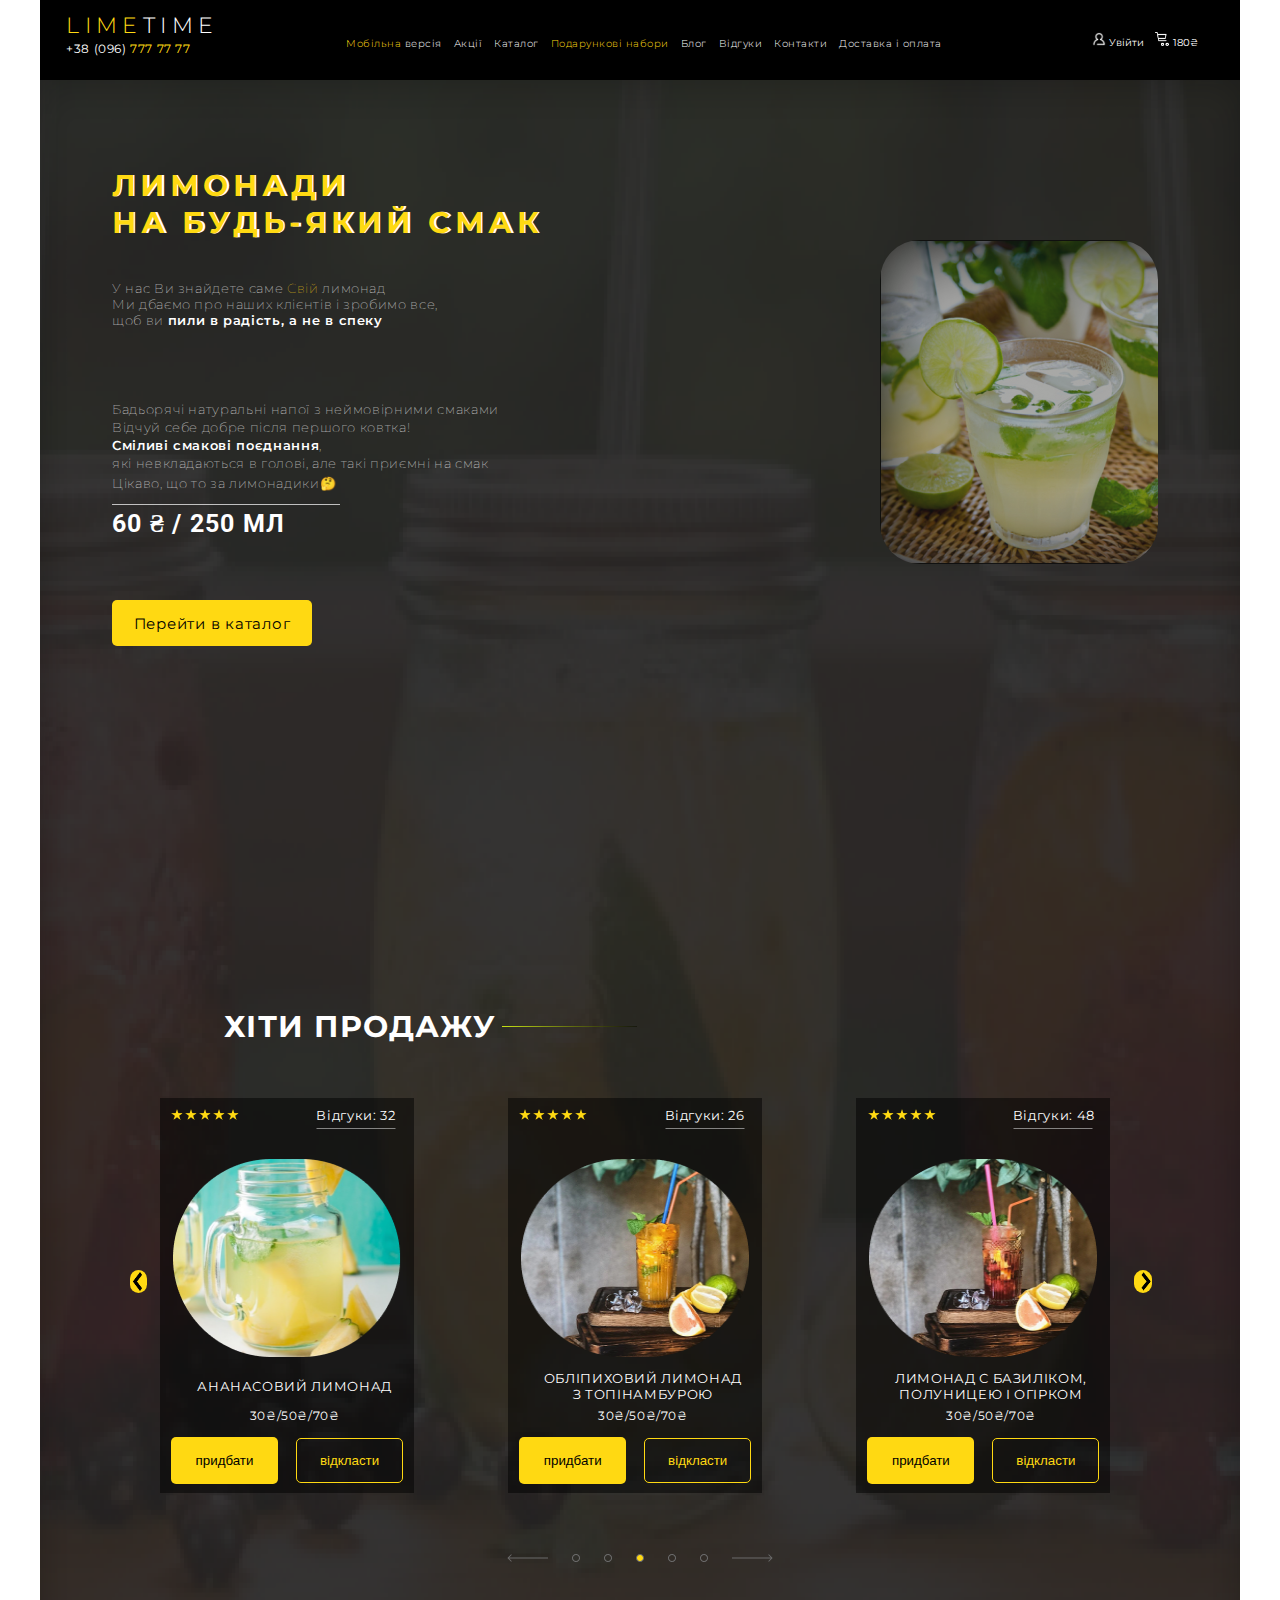
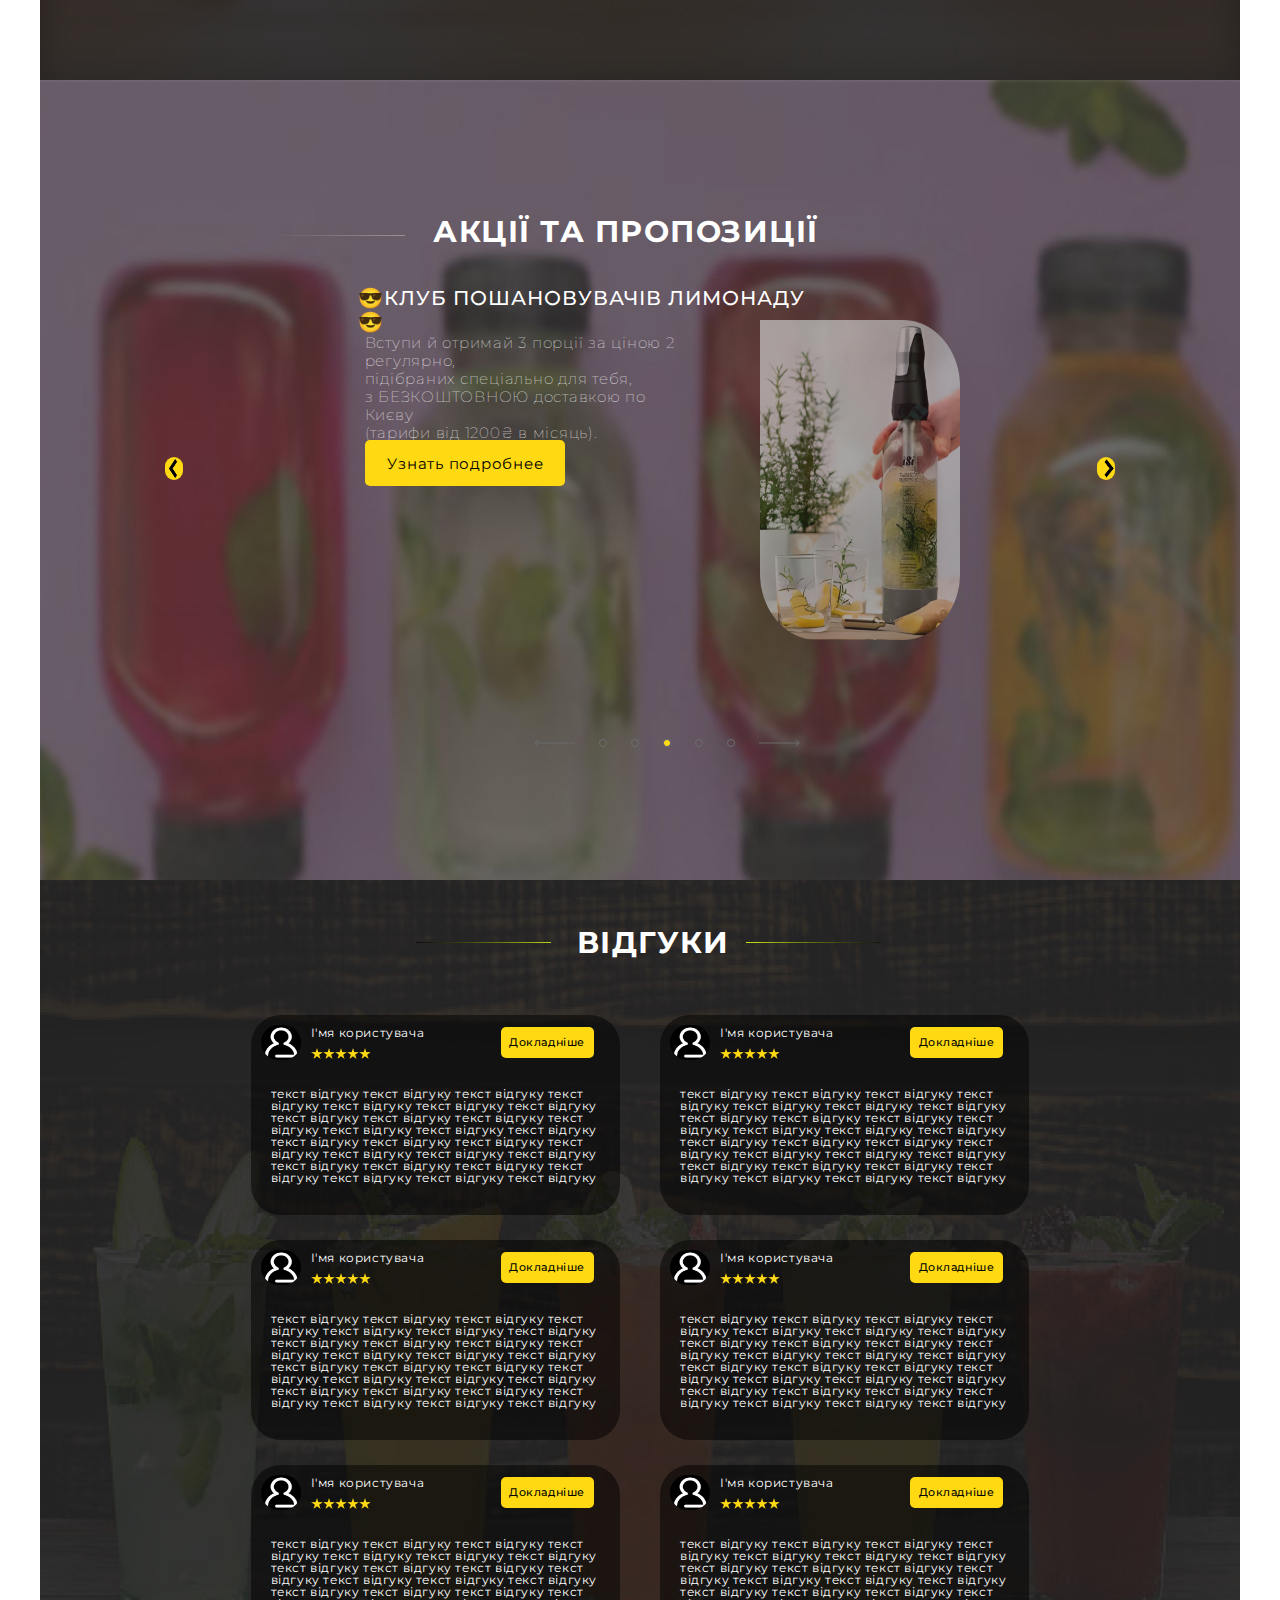
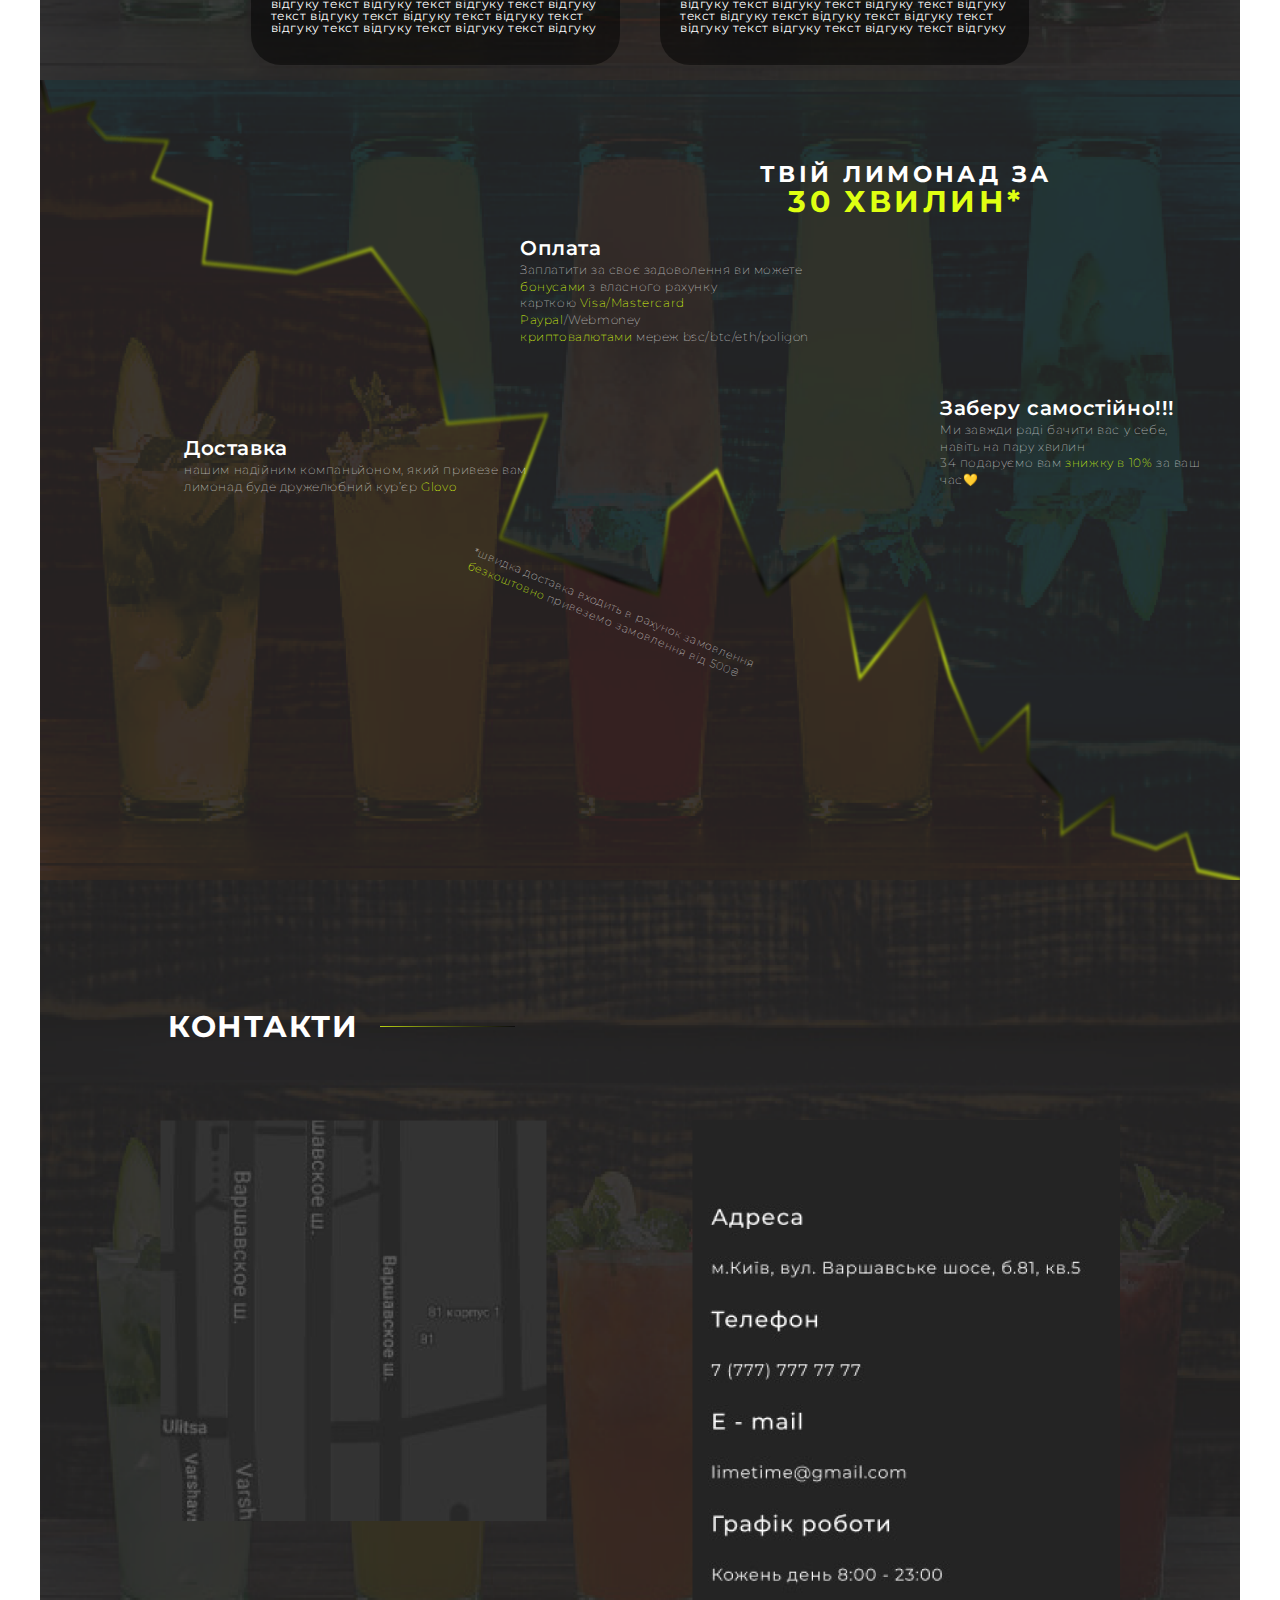
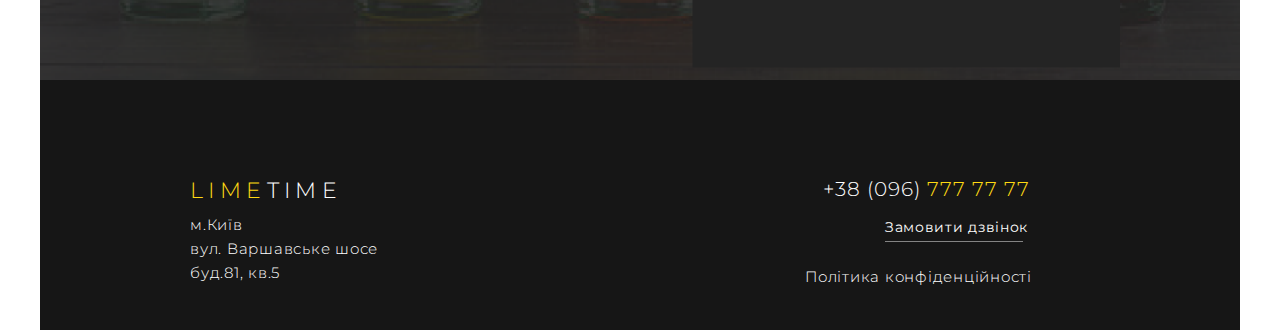
<file: index.html>
<!DOCTYPE html>
<html lang="en">
<head>
	<meta charset="UTF-8">
	<meta name="viewport" content="width=device-width">
	<title>Limetime</title>
	<link rel="preconnect" href="https://fonts.googleapis.com">
	<link rel="preconnect" href="https://fonts.gstatic.com" crossorigin>
	<link href="https://fonts.googleapis.com/css2?family=Montserrat:ital,wght@0,300;0,400;0,500;0,600;0,700;1,600&family=Roboto:wght@700&family=Source+Sans+Pro&display=swap" rel="stylesheet">
	<link rel="stylesheet" href="css/main.css">
	<script>
		function myFunction() {
			let myDiv = document.getElementById('cart');
			myDiv.classList.remove("cart");
			myDiv.classList.add("cart_active");
			// alert("I am an alert box!");
      	}
		// document.getElementById('outside_cart').onclick = function(e) {
		//   if(e.target != document.getElementById('cart')) {
		//       let myDiv = document.getElementById('cart');
		// 	  myDiv.classList.remove("cart_active");
		// 	  myDiv.classList.add("cart");
		//   } else {
		      
		//   }
		// }
	</script>
</head>
<body>
	<div class="outside_cart" id="outside_cart">
		<header id="header" class="header">
			<div class="container">
				<div class="nav">
					<ul class="logo">
						<li>
							<a class="logo_name" href="#page_1">
								<span style="color: #FFD912;">Lime</span>Time
							</a>
						</li>
						<li>
							<a class="logo_phone" href="tel:+380967777777">+38 (096) <span style="color: #FFD912;">777 77 77</span></a>
						</li>
					</ul>
					<ul class="menu">
						<li>
							<a href="mob_main_page.html">
								<span style="color: #FFD912;">Мобільна</span> версія
							</a>
						</li>
						<li>
							<a class="menu_discounts" href="#page3">
								Акції
							</a>
						</li>
						<li>
							<a class="menu_catalog" href="#page_2">
								Каталог
							</a>
						</li>
						<li>
							<a class="menu_giftcards" href="#page3">
								<span style="color: #FFD912;">Подарункові набори</span>
							</a>
						</li>
						<li>
							<a class="menu_blog" href="#">
								Блог
							</a>
						</li>
						<li>
							<a class="menu_reviews" href="#page4">
								Відгуки
							</a>
						</li>
						<li>
							<a class="menu_contacts" href="#page6">
								Контакти
							</a>
						</li>
						<li>
							<a class="menu_delivery" href="#page5">
								Доставка і оплата
							</a>
						</li>
					</ul>
					<ul class="log_cart">
						<li>
							<a href="log_in_pc_page.html">
								<img src="img/login_icon.png" alt="">Увійти
							</a>
						</li>
						<li><button onclick="myFunction()" class="cart_btn">
							<a href="#">
								<img src="img/2.png" alt="">180₴
							</a>
						</button></li>
					</ul>
				</div>
			</div>
		</header>
		<main_section id="main_section" class="main_section">
			<div class="container_page_1_2">
				<div class="page_1" id="page_1">
					<div class="limonade_text">
						<ul>
							<li>
								<h2 style="color: white; margin-left: 1.5px;">Лимонади<br />на будь-який смак</h2>
							</li>
							<li style="color: #FFD912;">
								<h2>Лимонади<br />на будь-який смак</h2>
							</li>
						</ul>
					</div>
					<div class="text2_page1">
						<h5>
							У нас Ви знайдете саме <span style="color: #FFD912;">Свій</span> лимонад<br />
							Ми дбаємо про наших клієнтів і зробимо все,<br />
							щоб ви <span style="font-weight: 600;">пили в радість, а не в спеку</span>
						</h5>
					</div>
					<button class="btn_page1">
						<a href="#">
							Перейти в каталог
						</a>
					</button>
					<div class="img_page1"></div>
					<div class="text3_page1">
						<h5>
							Бадьорячі натуральні напої з неймовірними смаками<br />
							Відчуй себе добре після першого ковтка!<br />
							<span style="font-weight: 600;">Сміливі смакові поєднання</span>,<br />
							які невкладаються в голові, але такі приємні на смак
						</h5>
						<h5 class="more_info_page1_url">
							<a href="#">Цікаво, що то за лимонадики🤔</a>
						</h5>
						<img src="img/line2_page1.png" alt="line for url more info about lemonade">
						<h2>
							60 ₴ / 250 мл
						</h2>
					</div>
				</div>
				<div class="page_2" id="page_2">
					<div class="hits_logo">
						<h2>
							Хіти продажу
						</h2>
						<img src="img/line_logo_page2.png" alt="line for hits logo">
					</div>
					<a href="#" class="left_btn_page2">
						<img src="img/btn_icon_page2.png" alt="btn icon">
					</a>
					<div class="positions_container">
						<ul class="positions">
							<li>
								<div class="pos_1">
									<ul class="stars_row">
										<li><img src="img/star_icon.png" alt=""></li>
										<li><img src="img/star_icon.png" alt=""></li>
										<li><img src="img/star_icon.png" alt=""></li>
										<li><img src="img/star_icon.png" alt=""></li>
										<li><img src="img/star_icon.png" alt=""></li>
										<ul class="pos_reviews">
											<h5>
												Відгуки: 32
											</h5>
											<img src="img/line_reviews_pos.png" alt="">
										</ul>
									</ul>
									<img class="img_for_pos" src="img/lim1_img.png" alt="limonade 1">
									<ul class="name_price_pos">
										<li>
											<h3>
												Ананасовий лимонад
											</h3>
										</li>
										<li>
											<h4>
												 <br>
												30₴/50₴/70₴
												 <br>
											</h4>
										</li>
									</ul>
									<ul class="btn_box">
										<li>
											<button class="buy_btn_pos_page2">придбати</button>
										</li>
										<li>
											<button class="reserv_btn_pos_page2">відкласти</button>
										</li>
									</ul>
								</div>
							</li>
							<li>
								<div class="pos_2">
									<ul class="stars_row">
										<li><img src="img/star_icon.png" alt=""></li>
										<li><img src="img/star_icon.png" alt=""></li>
										<li><img src="img/star_icon.png" alt=""></li>
										<li><img src="img/star_icon.png" alt=""></li>
										<li><img src="img/star_icon.png" alt=""></li>
										<ul class="pos_reviews">
											<h5>
												Відгуки: 26
											</h5>
											<img src="img/line_reviews_pos.png" alt="">
										</ul>
									</ul>
									<img class="img_for_pos" src="img/lim2_img.png" alt="limonade 1">
									<ul class="name_price_pos">
										<li>
											<h3>
												Обліпиховий лимонад<br>з топінамбурою
											</h3>
										</li>
										<li>
											<h4>
												 <br>
												30₴/50₴/70₴
												 <br>
											</h4>
										</li>
									</ul>
									<ul class="btn_box">
										<li>
											<button class="buy_btn_pos_page2">придбати</button>
										</li>
										<li>
											<button class="reserv_btn_pos_page2">відкласти</button>
										</li>
									</ul>
								</div>
							</li>
							<li>
								<div class="pos_3">
									<ul class="stars_row">
										<li><img src="img/star_icon.png" alt=""></li>
										<li><img src="img/star_icon.png" alt=""></li>
										<li><img src="img/star_icon.png" alt=""></li>
										<li><img src="img/star_icon.png" alt=""></li>
										<li><img src="img/star_icon.png" alt=""></li>
										<ul class="pos_reviews">
											<h5>
												Відгуки: 48
											</h5>
											<img src="img/line_reviews_pos.png" alt="">
										</ul>
									</ul>
									<img class="img_for_pos" src="img/lim3_img.png" alt="limonade 1">
									<ul class="name_price_pos">
										<li>
											<h3>
												Лимонад с базиліком,<br>полуницею і огірком
											</h3>
										</li>
										<li>
											<h4>
												 <br>
												30₴/50₴/70₴
												 <br>
											</h4>
										</li>
									</ul>
									<ul class="btn_box">
										<li>
											<button class="buy_btn_pos_page2">придбати</button>
										</li>
										<li>
											<button class="reserv_btn_pos_page2">відкласти</button>
										</li>
									</ul>
								</div>
							</li>
							<li>
								<div class="pos_4">
									<ul class="stars_row">
										<li><img src="img/star_icon.png" alt=""></li>
										<li><img src="img/star_icon.png" alt=""></li>
										<li><img src="img/star_icon.png" alt=""></li>
										<li><img src="img/star_icon.png" alt=""></li>
										<li><img src="img/star_icon.png" alt=""></li>
										<ul class="pos_reviews">
											<h5>
												Відгуки: 19
											</h5>
											<img src="img/line_reviews_pos.png" alt="">
										</ul>
									</ul>
									<img class="img_for_pos" src="img/lim4_img.png" alt="limonade 1">
									<ul class="name_price_pos">
										<li>
											<h3>
												Апельсиново-<br>персиковий лимонад
											</h3>
										</li>
										<li>
											<h4>
												 <br>
												30₴/50₴/70₴
												 <br>
											</h4>
										</li>
									</ul>
									<ul class="btn_box">
										<li>
											<button class="buy_btn_pos_page2">придбати</button>
										</li>
										<li>
											<button class="reserv_btn_pos_page2">відкласти</button>
										</li>
									</ul>
								</div>
							</li>
						</ul>
					</div>
					<ul class="organizer">
						<li class="arrow_pos"><img src="img/arrow_icon_pos_left.png" alt=""></li>
						<li><img src="img/ellipse_empty_icon.png" alt="elips"></li>
						<li><img src="img/ellipse_empty_icon.png" alt="elips"></li>
						<li><img src="img/ellipse_painted_icon.png" alt="elips"></li>
						<li><img src="img/ellipse_empty_icon.png" alt="elips"></li>
						<li><img src="img/ellipse_empty_icon.png" alt="elips"></li>
						<li class="arrow_pos"><img src="img/arrow_icon_pos_right.png" alt=""></li>
					</ul>
					<a href="#" class="right_btn_page2">
						<img src="img/btn_icon_page2.png" alt="btn icon" style="left: 8px;">
					</a>
				</div>
			</div>
			<page_3_bg>
				<div class="page3" id="page3">
					<a href="#" class="left_btn_page2" style="left: 10.44%; right: 88.12%; top: 47.12%;">
						<img src="img/btn_icon_page2.png" alt="btn icon">
					</a>
					<ul class="logo_page_3">
						<ul>
							<li><img src="img/line_sale.png" alt="line for sale`s logo"></li>
							<li><h3>Акції та пропозиції</h3></li>
						</ul>
						<h4>😎Клуб пошановувачів лимонаду😎</h4>
					</ul>
					<h5>
						Вступи й отримай 3  порції за ціною 2 регулярно,<br>
						підібраних спеціально для тебя,<br>
						з БЕЗКОШТОВНОЮ доставкою по Києву<br>
						(тарифи від 1200₴ в місяць).
					</h5>
					<button class="btn_page1"><a href="#" style="font-weight: 400;">Узнать подробнее</a></button>
					<img src="img/bottle_page3.png" class="img_page_3" alt="">
					<ul class="organizer" style="left: 42.75%; right: 43%; top: 82.25%; bottom: 16.75%;">
						<li class="arrow_pos"><img src="img/arrow_icon_pos_left.png" alt=""></li>
						<li><img src="img/ellipse_empty_icon.png" alt="elips"></li>
						<li><img src="img/ellipse_empty_icon.png" alt="elips"></li>
						<li><img src="img/ellipse_painted_icon.png" alt="elips"></li>
						<li><img src="img/ellipse_empty_icon.png" alt="elips"></li>
						<li><img src="img/ellipse_empty_icon.png" alt="elips"></li>
						<li class="arrow_pos"><img src="img/arrow_icon_pos_right.png" alt=""></li>
					</ul>
					<a href="#" class="right_btn_page2" style="left: 88.12%; right: 10.44%; top: 47.12%;">
						<img src="img/btn_icon_page2.png" alt="btn icon" style="left: 8px;">
					</a>
				</div>
			</page_3_bg>
			<page_4_bg>
				<div class="page4" id="page4">
					<ul class="page_logo">
						<li style="position: relative; left: -8.5px;"><img src="img/l_line_page4.png" alt="left line for page logo"></li>
						<li>
							<h3>Відгуки</h3>
						</li>
						<li><img src="img/r_line_page4.png" alt="right line for page logo"></li>
					</ul>
					<ul class="page4_pos_4">
						<li>
							<ul class="review_infobox">
								<img class="user_icon" src="img/login_icon.png" alt="customer`s icon pic">
								<h5>І'мя користувача</h5>
								<ul class="stars_row">
									<img src="img/star_icon.png" alt="">
									<img src="img/star_icon.png" alt="">
									<img src="img/star_icon.png" alt="">
									<img src="img/star_icon.png" alt="">
									<img src="img/star_icon.png" alt="">
								</ul>
								<button>Докладніше</button>
							</ul>
							<h5 class="review_text">
								текст відгуку текст відгуку текст відгуку текст відгуку текст відгуку текст відгуку текст відгуку текст відгуку текст відгуку текст відгуку текст відгуку текст відгуку текст відгуку текст відгуку текст відгуку текст відгуку текст відгуку текст відгуку текст відгуку текст відгуку текст відгуку текст відгуку текст відгуку текст відгуку текст відгуку текст відгуку текст відгуку текст відгуку 
							</h5>
						</li>
					    <li>
							<ul class="review_infobox">
								<img class="user_icon" src="img/login_icon.png" alt="customer`s icon pic">
								<h5>І'мя користувача</h5>
								<ul class="stars_row">
									<img src="img/star_icon.png" alt="">
									<img src="img/star_icon.png" alt="">
									<img src="img/star_icon.png" alt="">
									<img src="img/star_icon.png" alt="">
									<img src="img/star_icon.png" alt="">
								</ul>
								<button>Докладніше</button>
							</ul>
							<h5 class="review_text">
								текст відгуку текст відгуку текст відгуку текст відгуку текст відгуку текст відгуку текст відгуку текст відгуку текст відгуку текст відгуку текст відгуку текст відгуку текст відгуку текст відгуку текст відгуку текст відгуку текст відгуку текст відгуку текст відгуку текст відгуку текст відгуку текст відгуку текст відгуку текст відгуку текст відгуку текст відгуку текст відгуку текст відгуку 
							</h5>
						</li>
					    <li>
							<ul class="review_infobox">
								<img class="user_icon" src="img/login_icon.png" alt="customer`s icon pic">
								<h5>І'мя користувача</h5>
								<ul class="stars_row">
									<img src="img/star_icon.png" alt="">
									<img src="img/star_icon.png" alt="">
									<img src="img/star_icon.png" alt="">
									<img src="img/star_icon.png" alt="">
									<img src="img/star_icon.png" alt="">
								</ul>
								<button>Докладніше</button>
							</ul>
							<h5 class="review_text">
								текст відгуку текст відгуку текст відгуку текст відгуку текст відгуку текст відгуку текст відгуку текст відгуку текст відгуку текст відгуку текст відгуку текст відгуку текст відгуку текст відгуку текст відгуку текст відгуку текст відгуку текст відгуку текст відгуку текст відгуку текст відгуку текст відгуку текст відгуку текст відгуку текст відгуку текст відгуку текст відгуку текст відгуку 
							</h5>
						</li>
					    <li>
							<ul class="review_infobox">
								<img class="user_icon" src="img/login_icon.png" alt="customer`s icon pic">
								<h5>І'мя користувача</h5>
								<ul class="stars_row">
									<img src="img/star_icon.png" alt="">
									<img src="img/star_icon.png" alt="">
									<img src="img/star_icon.png" alt="">
									<img src="img/star_icon.png" alt="">
									<img src="img/star_icon.png" alt="">
								</ul>
								<button>Докладніше</button>
							</ul>
							<h5 class="review_text">
								текст відгуку текст відгуку текст відгуку текст відгуку текст відгуку текст відгуку текст відгуку текст відгуку текст відгуку текст відгуку текст відгуку текст відгуку текст відгуку текст відгуку текст відгуку текст відгуку текст відгуку текст відгуку текст відгуку текст відгуку текст відгуку текст відгуку текст відгуку текст відгуку текст відгуку текст відгуку текст відгуку текст відгуку 
							</h5>
						</li>
				   </ul>
					<ul class="page4_pos_4">
						<li>
							<ul class="review_infobox">
								<img class="user_icon" src="img/login_icon.png" alt="customer`s icon pic">
								<h5>І'мя користувача</h5>
								<ul class="stars_row">
									<img src="img/star_icon.png" alt="">
									<img src="img/star_icon.png" alt="">
									<img src="img/star_icon.png" alt="">
									<img src="img/star_icon.png" alt="">
									<img src="img/star_icon.png" alt="">
								</ul>
								<button>Докладніше</button>
							</ul>
							<h5 class="review_text">
								текст відгуку текст відгуку текст відгуку текст відгуку текст відгуку текст відгуку текст відгуку текст відгуку текст відгуку текст відгуку текст відгуку текст відгуку текст відгуку текст відгуку текст відгуку текст відгуку текст відгуку текст відгуку текст відгуку текст відгуку текст відгуку текст відгуку текст відгуку текст відгуку текст відгуку текст відгуку текст відгуку текст відгуку 
							</h5>
						</li>
						<li>
							<ul class="review_infobox">
								<img class="user_icon" src="img/login_icon.png" alt="customer`s icon pic">
								<h5>І'мя користувача</h5>
								<ul class="stars_row">
									<img src="img/star_icon.png" alt="">
									<img src="img/star_icon.png" alt="">
									<img src="img/star_icon.png" alt="">
									<img src="img/star_icon.png" alt="">
									<img src="img/star_icon.png" alt="">
								</ul>
								<button>Докладніше</button>
							</ul>
							<h5 class="review_text">
								текст відгуку текст відгуку текст відгуку текст відгуку текст відгуку текст відгуку текст відгуку текст відгуку текст відгуку текст відгуку текст відгуку текст відгуку текст відгуку текст відгуку текст відгуку текст відгуку текст відгуку текст відгуку текст відгуку текст відгуку текст відгуку текст відгуку текст відгуку текст відгуку текст відгуку текст відгуку текст відгуку текст відгуку 
							</h5>
						</li>
						<li>
							<ul class="review_infobox">
								<img class="user_icon" src="img/login_icon.png" alt="customer`s icon pic">
								<h5>І'мя користувача</h5>
								<ul class="stars_row">
									<img src="img/star_icon.png" alt="">
									<img src="img/star_icon.png" alt="">
									<img src="img/star_icon.png" alt="">
									<img src="img/star_icon.png" alt="">
									<img src="img/star_icon.png" alt="">
								</ul>
								<button>Докладніше</button>
							</ul>
							<h5 class="review_text">
								текст відгуку текст відгуку текст відгуку текст відгуку текст відгуку текст відгуку текст відгуку текст відгуку текст відгуку текст відгуку текст відгуку текст відгуку текст відгуку текст відгуку текст відгуку текст відгуку текст відгуку текст відгуку текст відгуку текст відгуку текст відгуку текст відгуку текст відгуку текст відгуку текст відгуку текст відгуку текст відгуку текст відгуку 
							</h5>
						</li>
						<li>
							<ul class="review_infobox">
								<img class="user_icon" src="img/login_icon.png" alt="customer`s icon pic">
								<h5>І'мя користувача</h5>
								<ul class="stars_row">
									<img src="img/star_icon.png" alt="">
									<img src="img/star_icon.png" alt="">
									<img src="img/star_icon.png" alt="">
									<img src="img/star_icon.png" alt="">
									<img src="img/star_icon.png" alt="">
								</ul>
								<button>Докладніше</button>
							</ul>
							<h5 class="review_text">
								текст відгуку текст відгуку текст відгуку текст відгуку текст відгуку текст відгуку текст відгуку текст відгуку текст відгуку текст відгуку текст відгуку текст відгуку текст відгуку текст відгуку текст відгуку текст відгуку текст відгуку текст відгуку текст відгуку текст відгуку текст відгуку текст відгуку текст відгуку текст відгуку текст відгуку текст відгуку текст відгуку текст відгуку 
							</h5>
						</li>
					</ul>
					<ul class="page4_pos_4">
						<li>
							<ul class="review_infobox">
								<img class="user_icon" src="img/login_icon.png" alt="customer`s icon pic">
								<h5>І'мя користувача</h5>
								<ul class="stars_row">
									<img src="img/star_icon.png" alt="">
									<img src="img/star_icon.png" alt="">
									<img src="img/star_icon.png" alt="">
									<img src="img/star_icon.png" alt="">
									<img src="img/star_icon.png" alt="">
								</ul>
								<button>Докладніше</button>
							</ul>
							<h5 class="review_text">
								текст відгуку текст відгуку текст відгуку текст відгуку текст відгуку текст відгуку текст відгуку текст відгуку текст відгуку текст відгуку текст відгуку текст відгуку текст відгуку текст відгуку текст відгуку текст відгуку текст відгуку текст відгуку текст відгуку текст відгуку текст відгуку текст відгуку текст відгуку текст відгуку текст відгуку текст відгуку текст відгуку текст відгуку 
							</h5>
						</li>
						<li>
							<ul class="review_infobox">
								<img class="user_icon" src="img/login_icon.png" alt="customer`s icon pic">
								<h5>І'мя користувача</h5>
								<ul class="stars_row">
									<img src="img/star_icon.png" alt="">
									<img src="img/star_icon.png" alt="">
									<img src="img/star_icon.png" alt="">
									<img src="img/star_icon.png" alt="">
									<img src="img/star_icon.png" alt="">
								</ul>
								<button>Докладніше</button>
							</ul>
							<h5 class="review_text">
								текст відгуку текст відгуку текст відгуку текст відгуку текст відгуку текст відгуку текст відгуку текст відгуку текст відгуку текст відгуку текст відгуку текст відгуку текст відгуку текст відгуку текст відгуку текст відгуку текст відгуку текст відгуку текст відгуку текст відгуку текст відгуку текст відгуку текст відгуку текст відгуку текст відгуку текст відгуку текст відгуку текст відгуку 
							</h5>
						</li>
						<li>
							<ul class="review_infobox">
								<img class="user_icon" src="img/login_icon.png" alt="customer`s icon pic">
								<h5>І'мя користувача</h5>
								<ul class="stars_row">
									<img src="img/star_icon.png" alt="">
									<img src="img/star_icon.png" alt="">
									<img src="img/star_icon.png" alt="">
									<img src="img/star_icon.png" alt="">
									<img src="img/star_icon.png" alt="">
								</ul>
								<button>Докладніше</button>
							</ul>
							<h5 class="review_text">
								текст відгуку текст відгуку текст відгуку текст відгуку текст відгуку текст відгуку текст відгуку текст відгуку текст відгуку текст відгуку текст відгуку текст відгуку текст відгуку текст відгуку текст відгуку текст відгуку текст відгуку текст відгуку текст відгуку текст відгуку текст відгуку текст відгуку текст відгуку текст відгуку текст відгуку текст відгуку текст відгуку текст відгуку 
							</h5>
						</li>
						<li>
							<ul class="review_infobox">
								<img class="user_icon" src="img/login_icon.png" alt="customer`s icon pic">
								<h5>І'мя користувача</h5>
								<ul class="stars_row">
									<img src="img/star_icon.png" alt="">
									<img src="img/star_icon.png" alt="">
									<img src="img/star_icon.png" alt="">
									<img src="img/star_icon.png" alt="">
									<img src="img/star_icon.png" alt="">
								</ul>
								<button>Докладніше</button>
							</ul>
							<h5 class="review_text">
								текст відгуку текст відгуку текст відгуку текст відгуку текст відгуку текст відгуку текст відгуку текст відгуку текст відгуку текст відгуку текст відгуку текст відгуку текст відгуку текст відгуку текст відгуку текст відгуку текст відгуку текст відгуку текст відгуку текст відгуку текст відгуку текст відгуку текст відгуку текст відгуку текст відгуку текст відгуку текст відгуку текст відгуку 
							</h5>
						</li>
					</ul>
				</div>
			</page_4_bg>
			<page_5_bg>
				<div class="page5" id="page5">
					<ul class="logo">
						<h3>Доставка і оплата</h3>
						<img src="img/delivery_line.png" alt="fade line">
					</ul>
					<ul class="logo_text">
						<h3>твій лимонад за<br><span style="font-size: 30px; color: #DFFF12;">30 хвилин*</span></h3>
					</ul>
					<ul class="text_list">
						<ul class="t_1">
							<h4>
								<span style="font-weight: 600; font-size: 20px;">Оплата</span>
	 							<span style="font-size: 5px;"><br></span>
								Заплатити за своє задоволення ви можете
								<span style="color: #DFFF12; font-weight: 200;">бонусами</span> з власного рахунку 
								<br>карткою <span style="color: #DFFF12; font-weight: 200;">Visa/Mastercard
								<br>Paypal</span>/Webmoney<br>
								<span style="color: #DFFF12; font-weight: 200;">криптовалютами</span> мереж bsc/btc/eth/poligon
							</h4>
						</ul>
						<ul class="t_2">
							<h4>
								<span style="font-weight: 600; font-size: 20px;">Доставка</span>
	 							<span style="font-size: 5px;"><br></span>
								нашим надійним компаньйоном, який привезе
								вам лимонад буде дружелюбний кур’єр <span style="color: #DFFF12; font-weight: 200";>Glovo</span>
							</h4>
						</ul>
						<ul class="t_3">
							<h4>
								<span style="font-weight: 600; font-size: 20px;">Заберу самостійно!!!</span>
	  							<span style="font-size: 5px;"><br></span>
								Ми завжди раді бачити вас у себе,<br>
								навіть на пару хвилин<br>34
								подаруємо вам <span style="color: #DFFF12; font-weight: 200;">знижку в 10%</span> за ваш час💛
							</h4>
						</ul>
						<ul class="t_4">
							<h4>
								*швидка доставка входить в рахунок замовлення<br><span style="color: #DFFF12; font-weight: 200;">безкоштовно</span> привеземо замовлення від 500₴
							</h4>		
						</ul>
					</ul>
				</div>
			</page_5_bg>
			<page_6_bg>
				<div class="page6" id="page6">
					<ul class="contacts_img_list">
						<img src="img/contact_img.png" class="img1" alt="contacts 1st img">
						<img src="img/map_img.png" class="img2" alt="contacts 2nd img">
					</ul>
					<ul class="logo_contact">
						<h3>Контакти</h3>
						<img src="img/l_line_page4.png" alt="left line for 2nd page logo" style="transform: rotate(180deg);">
					</ul>
				</div>
			</page_6_bg>
		</main_section>
		<footer id="footer" class="footer">
			<div class="footer_container">
				<ul>
					<li>
						<p class="logo_name_footer" style="font-family: 'Montserrat';"><span style="color: #FFD912;">Lime</span>Time</p>
						<ul class="adress">
							<li><h5>м.Київ</h5></li>
							<li><h5>вул. Варшавське шосе</h5></li>
							<li><h5>буд.81, кв.5</h5></li>
						</ul>
					</li>
				</ul>
				<ul class="polit_conf">
					<h5 style="font-weight: 300; letter-spacing: 0.05em; font-size: 15px;">Політика конфіденційності</h5>
				</ul>
				<ul>
					<h3><a class="phone_footer" href="tel:+380967777777">+38 (096) <span style="color: #FFD912;">777 77 77</span></a></h3>
					<div class="phone_call">
						<h5>Замовити дзвінок</h5>
						<img src="img/footer_line.png" alt="line for div">
					</div>
				</ul>
			</div>
		</footer>
	</div>
	<div class="cart" id="cart">
		<h3>
			Корзина
		</h3>
		<img src="img/r_line_page4.png" alt="cart line img">
		<ul>
			<li>
				<img src="img/lim1_img.png" alt="item icon">
				<h4>Ананасовий лимонад</h4>
				<h5>2 по 200 мл<br><br>60₴</h5>
				<button class="change_btn">змінити</button>
				<button class="del_btn">видалити</button>
			</li>
			<li>
				<img src="img/lim1_img.png" alt="item icon">
				<h4>Ананасовий лимонад</h4>
				<h5>2 по 200 мл<br><br>60₴</h5>
				<button class="change_btn">змінити</button>
				<button class="del_btn">видалити</button>
			</li>
			<li>
				<img src="img/lim1_img.png" alt="item icon">
				<h4>Ананасовий лимонад</h4>
				<h5>2 по 200 мл<br><br>60₴</h5>
				<button class="change_btn">змінити</button>
				<button class="del_btn">видалити</button>
			</li>
			<li>
				<img src="img/lim1_img.png" alt="item icon">
				<h4>Ананасовий лимонад</h4>
				<h5>2 по 200 мл<br><br>60₴</h5>
				<button class="change_btn">змінити</button>
				<button class="del_btn">видалити</button>
			</li>
			<li>
				<img src="img/lim1_img.png" alt="item icon">
				<h4>Ананасовий лимонад</h4>
				<h5>2 по 200 мл<br><br>60₴</h5>
				<button class="change_btn">змінити</button>
				<button class="del_btn">видалити</button>
			</li>
		</ul>
		<ul class="total_price_cart">
			<h4>Сплатити</h4>
			<h5>300₴</h5>
		</ul>
	</div>
	<div class="teleport">
		<a href="mob_main_page.html">Використайте мобільну версію, будь ласка, вам буде зручніше</a>
	</div>
</body>
</html>
</file>
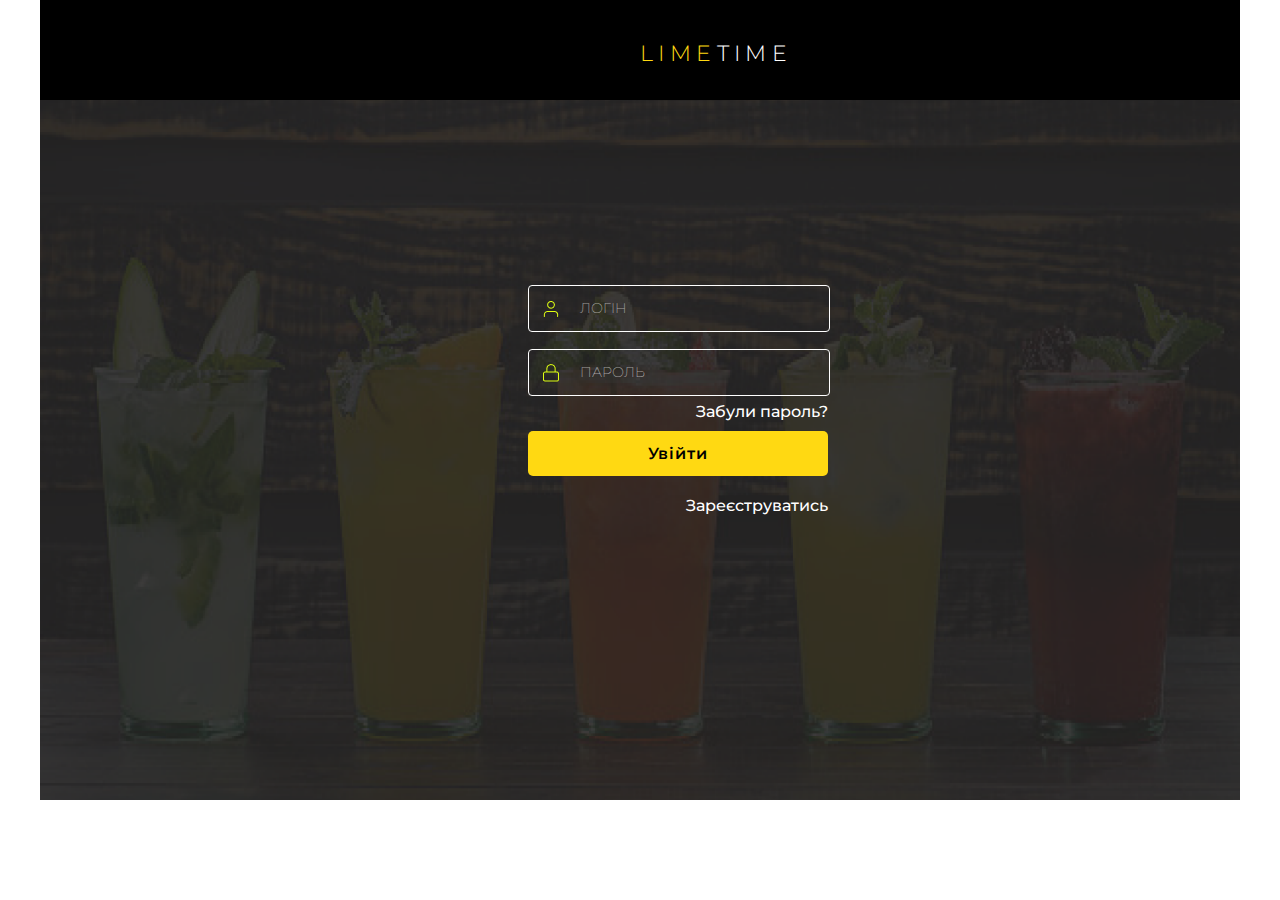
<file: log_in_pc_page.html>
<!DOCTYPE html>
<html lang="en">
<head>
	<meta charset="UTF-8">
	<meta name="viewport" content="width=device-width">
	<title>Limetime</title>
	<link rel="preconnect" href="https://fonts.googleapis.com">
	<link rel="preconnect" href="https://fonts.gstatic.com" crossorigin>
	<link href="https://fonts.googleapis.com/css2?family=Montserrat:ital,wght@0,300;0,400;0,500;0,600;0,700;1,600&family=Roboto:wght@700&family=Source+Sans+Pro&display=swap" rel="stylesheet">
	<link rel="stylesheet" href="css/main.css">
</head>
<body>
	<main_section id="main_section" class="main_section">
		<page_4_bg>
			<div class="log_in_page">
				<div class="header_log">
					<a href="index.html">
						<span style="color: #FFD912;">Lime</span>Time
					</a>
				</div>
				<ul class="log_in_box">
					<li>
						<img src="img/user_icon.png" alt="user name icon">
						<h4>логін</h4>
					</li>
					<li style=" top: 17px;">
						<img src="img/password_icon.png" alt="password icon">
						<h4>пароль</h4>
					</li>
					<a href="#"><h5>Забули пароль?</h5></a>
					<button><a href="index.html">Увійти</a></button>
					<a href="#"><h5 style="top: 48px;">Зареєструватись</h5></a>
				</ul>
			</div>
		</page_4_bg>
	</main_section>
</body>
</html>
</file>
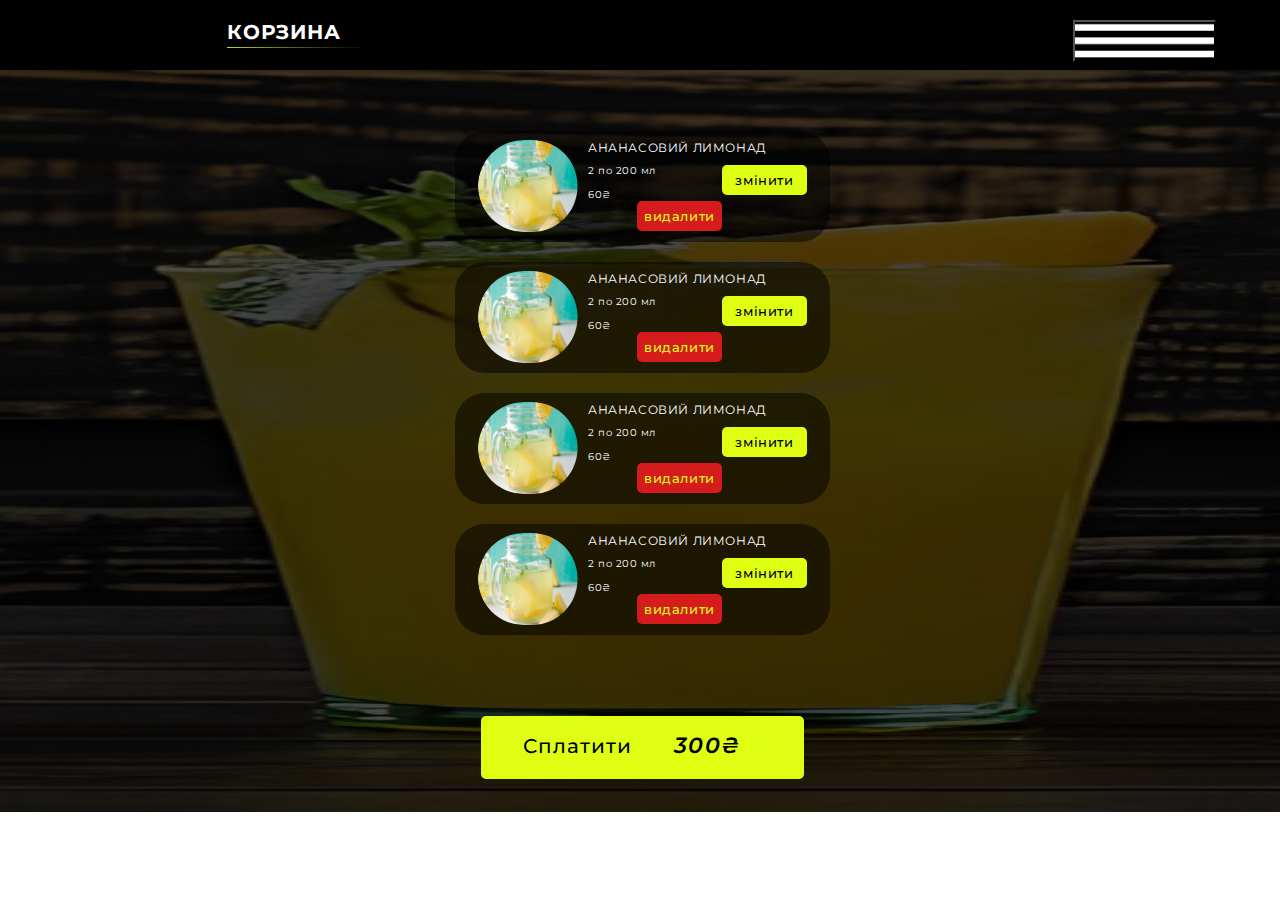
<file: mob_cart.html>
<!DOCTYPE html>
<html lang="en">
<head>
	<meta charset="UTF-8">
	<meta name="viewport" content="width=device-width">
	<title>Limetime</title>
	<link rel="preconnect" href="https://fonts.googleapis.com">
	<link rel="preconnect" href="https://fonts.gstatic.com" crossorigin>
	<link href="https://fonts.googleapis.com/css2?family=Montserrat:ital,wght@0,300;0,400;0,500;0,600;0,700;1,600&family=Roboto:wght@700&family=Source+Sans+Pro&display=swap" rel="stylesheet">
	<link rel="stylesheet" href="css/cart_mob.css">
	<script>
		function myFunction() {
			let myDiv = document.getElementById('menu');
			myDiv.classList.remove("menu");
			myDiv.classList.add("menu_active");
			// alert("I am an alert box!");
  		}
		// document.getElementById('page').onclick = function(e) {
		//   if(e.target != document.getElementById('menu')) {
		//       let myDiv = document.getElementById('menu');
		// 	  myDiv.classList.remove("menu_active");
		// 	  myDiv.classList.add("menu");
		//   } else {
		      
		//   }
		// }
	</script>
</head>
<body>
	<div class="page" id="page">
		<header>
			<div class="logo">
				<ul>
					<li>
						<h3>КОРЗИНА</h3>
					</li>
					<li>
						<img src="img/r_line_page4.png" alt="line for logo">
					</li>
				</ul>
			</div>
			<button onclick="myFunction()" class="menu_btn"></button>
		</header>
		<content class="cart" id="cart">
			<ul>
				<li>
					<img src="img/lim1_img.png" alt="item icon">
					<h4>Ананасовий лимонад</h4>
					<h5>2 по 200 мл<br><br>60₴</h5>
					<button class="change_btn">змінити</button>
					<button class="del_btn">видалити</button>
				</li>
				<li>
					<img src="img/lim1_img.png" alt="item icon">
					<h4>Ананасовий лимонад</h4>
					<h5>2 по 200 мл<br><br>60₴</h5>
					<button class="change_btn">змінити</button>
					<button class="del_btn">видалити</button>
				</li>
				<li>
					<img src="img/lim1_img.png" alt="item icon">
					<h4>Ананасовий лимонад</h4>
					<h5>2 по 200 мл<br><br>60₴</h5>
					<button class="change_btn">змінити</button>
					<button class="del_btn">видалити</button>
				</li>
				<li>
					<img src="img/lim1_img.png" alt="item icon">
					<h4>Ананасовий лимонад</h4>
					<h5>2 по 200 мл<br><br>60₴</h5>
					<button class="change_btn">змінити</button>
					<button class="del_btn">видалити</button>
				</li>
				<li>
					<img src="img/lim1_img.png" alt="item icon">
					<h4>Ананасовий лимонад</h4>
					<h5>2 по 200 мл<br><br>60₴</h5>
					<button class="change_btn">змінити</button>
					<button class="del_btn">видалити</button>
				</li>
			</ul>
			<div class="footer" id="footer">
				<button>
					<h4>Сплатити</h4><h3>300₴</h3>
				</button>			
			</div>
		</content/>
	</div>
	<div class="menu" id="menu">
		<div class="logo_menu">
			<a class="logo_menu_name" href="mob_main_page.html">
				<span style="color: #FFD912;">LIME</span>TIME
			</a>
			<ul class="log_cart">
				<li>
					<a href="log_in_pc_page.html">
						<img src="img/login_icon.png" alt="">Увійти
					</a>
				</li>
				<li><button onclick="myFunction()" class="cart_btn">
					<a href="mob_cart.html">
						<img src="img/2.png" alt="">180₴
					</a>
					</button>
				</li>
			</ul>
		</div>
		<div>
			<ul class="menu_list">
				<li>
					<a href="index.html">
						<span style="color: #FFD912;">Комп'ютерна</span> версія
					</a>
				</li>
				<li>
					<a class="menu_discounts" href="mob_discount.html">
						Акції
					</a>
				</li>
				<li>
					<a class="menu_catalog" href="mob_katalog.html">
						Каталог
					</a>
				</li>
				<li>
					<a class="menu_giftcards" href="mob_discount_card.html">
						<span style="color: #FFD912;">Подарункові набори</span>
					</a>
				</li>
				<li>
					<a class="menu_blog" href="#">
						Блог
					</a>
				</li>
				<li>
					<a class="menu_reviews" href="mob_reviews.html">
						Відгуки
					</a>
				</li>
				<li>
					<a class="menu_contacts" href="mob_contact.html">
						Контакти
					</a>
				</li>
				<li>
					<a class="menu_delivery" href="mob_delivery.html">
						Доставка і оплата
					</a>
				</li>
			</ul>
		</div>
		<div class="menu_footer">
			<ul>
				<li style="position: absolute; left: 10%;">
					<h3><a class="phone_footer" href="tel:+380967777777">+38 (096) <span style="color: #FFD912;">777 77 77</span></a></h3>
					<div class="phone_call">
						<h5>Замовити дзвінок</h5>
						<img src="img/footer_line.png" alt="line for div">
					</div>
				</li>
				<li class="adress">
					<h5>
						м.Київ,<br>
						вул. Варшавське шосе,<br>
						буд.81, кв.5
					</h5>
				</li>
				<li class="polit_conf">
					<h5>Політика конфіденційності</h5>
				</li>
			</ul>
		</div>
	</div>
</body>
</html>
</file>
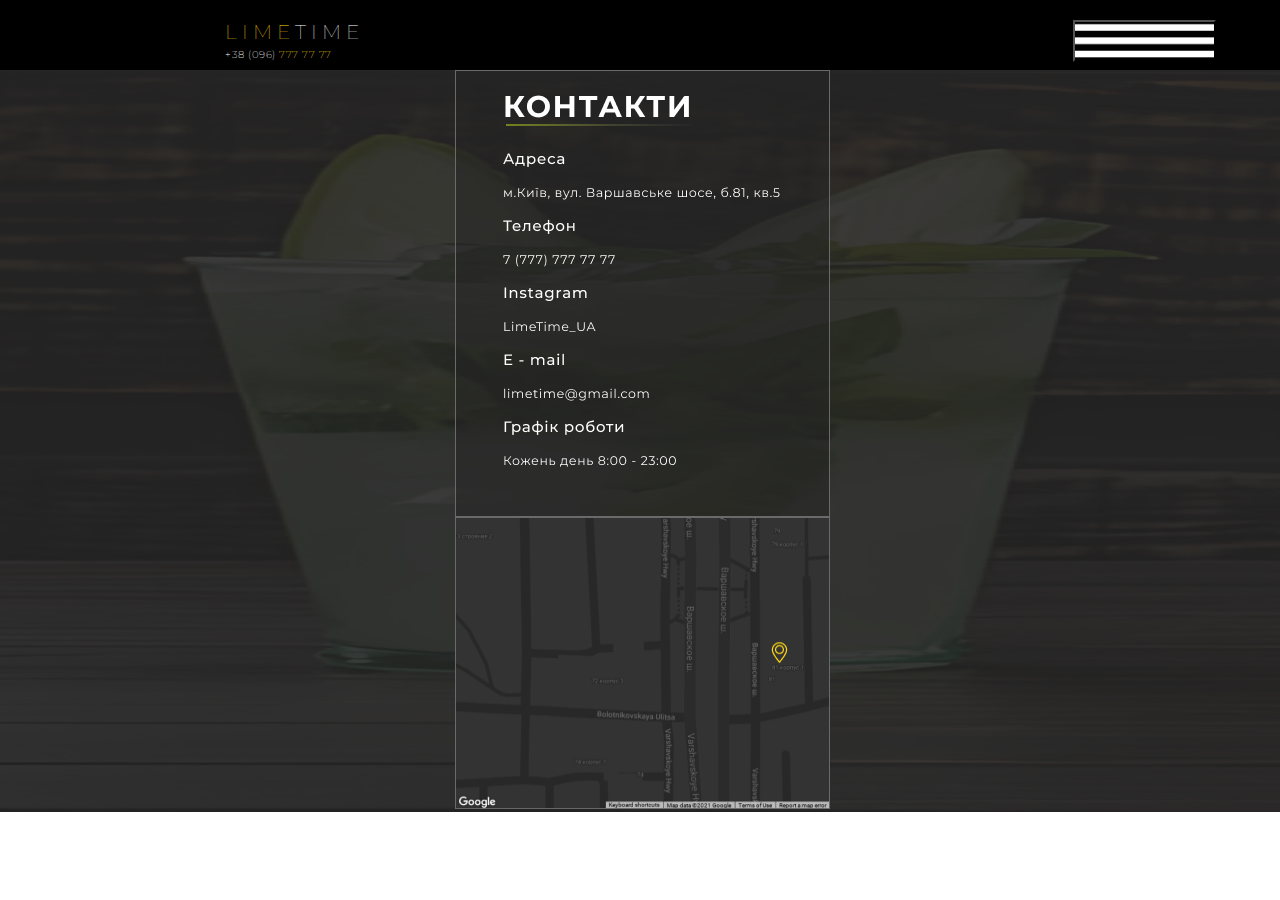
<file: mob_contact.html>
<!DOCTYPE html>
<html lang="en">
<head>
	<meta charset="UTF-8">
	<meta name="viewport" content="width=device-width">
	<title>Limetime</title>
	<link rel="preconnect" href="https://fonts.googleapis.com">
	<link rel="preconnect" href="https://fonts.gstatic.com" crossorigin>
	<link href="https://fonts.googleapis.com/css2?family=Montserrat:ital,wght@0,300;0,400;0,500;0,600;0,700;1,600&family=Roboto:wght@700&family=Source+Sans+Pro&display=swap" rel="stylesheet">
	<link rel="stylesheet" href="css/contact_mob.css">
	<script>
		function myFunction() {
			let myDiv = document.getElementById('menu');
			myDiv.classList.remove("menu");
			myDiv.classList.add("menu_active");
			// alert("I am an alert box!");
  		}
		// document.getElementById('page').onclick = function(e) {
		//   if(e.target != document.getElementById('menu')) {
		//       let myDiv = document.getElementById('menu');
		// 	  myDiv.classList.remove("menu_active");
		// 	  myDiv.classList.add("menu");
		//   } else {
		      
		//   }
		// }
	</script>
</head>
<body>
	<div class="page" id="page">
		<header>
			<div class="logo">
				<ul>
					<li>
						<a class="logo_name" href="mob_main_page.html">
							<span style="color: #FFD912;">LIME</span>TIME
						</a>
					</li>
					<li>
						<a class="logo_phone" href="tel:+380967777777">+38 (096) <span style="color: #FFD912;">777 77 77</span></a>
					</li>
				</ul>
			</div>
			<button onclick="myFunction()" class="menu_btn"></button>
		</header>
		<content>
			<div class="main_img"></div>
			<div class="map_img"></div>
		</content/>
	</div>
	<div class="menu" id="menu">
		<div class="logo_menu">
			<a class="logo_menu_name" href="mob_main_page.html">
				<span style="color: #FFD912;">LIME</span>TIME
			</a>
			<ul class="log_cart">
				<li>
					<a href="log_in_pc_page.html">
						<img src="img/login_icon.png" alt="">Увійти
					</a>
				</li>
				<li><button onclick="myFunction()" class="cart_btn">
					<a href="mob_cart.html">
						<img src="img/2.png" alt="">180₴
					</a>
					</button>
				</li>
			</ul>
		</div>
		<div>
			<ul class="menu_list">
				<li>
					<a href="index.html">
						<span style="color: #FFD912;">Комп'ютерна</span> версія
					</a>
				</li>
				<li>
					<a class="menu_discounts" href="mob_discount.html">
						Акції
					</a>
				</li>
				<li>
					<a class="menu_catalog" href="mob_katalog.html">
						Каталог
					</a>
				</li>
				<li>
					<a class="menu_giftcards" href="mob_discount_card.html">
						<span style="color: #FFD912;">Подарункові набори</span>
					</a>
				</li>
				<li>
					<a class="menu_blog" href="#">
						Блог
					</a>
				</li>
				<li>
					<a class="menu_reviews" href="mob_reviews.html">
						Відгуки
					</a>
				</li>
				<li>
					<a class="menu_contacts" href="mob_contact.html">
						Контакти
					</a>
				</li>
				<li>
					<a class="menu_delivery" href="mob_delivery.html">
						Доставка і оплата
					</a>
				</li>
			</ul>
		</div>
		<div class="menu_footer">
			<ul>
				<li style="position: absolute; left: 10%;">
					<h3><a class="phone_footer" href="tel:+380967777777">+38 (096) <span style="color: #FFD912;">777 77 77</span></a></h3>
					<div class="phone_call">
						<h5>Замовити дзвінок</h5>
						<img src="img/footer_line.png" alt="line for div">
					</div>
				</li>
				<li class="adress">
					<h5>
						м.Київ,<br>
						вул. Варшавське шосе,<br>
						буд.81, кв.5
					</h5>
				</li>
				<li class="polit_conf">
					<h5>Політика конфіденційності</h5>
				</li>
			</ul>
		</div>
	</div>
</body>
</html>
</file>
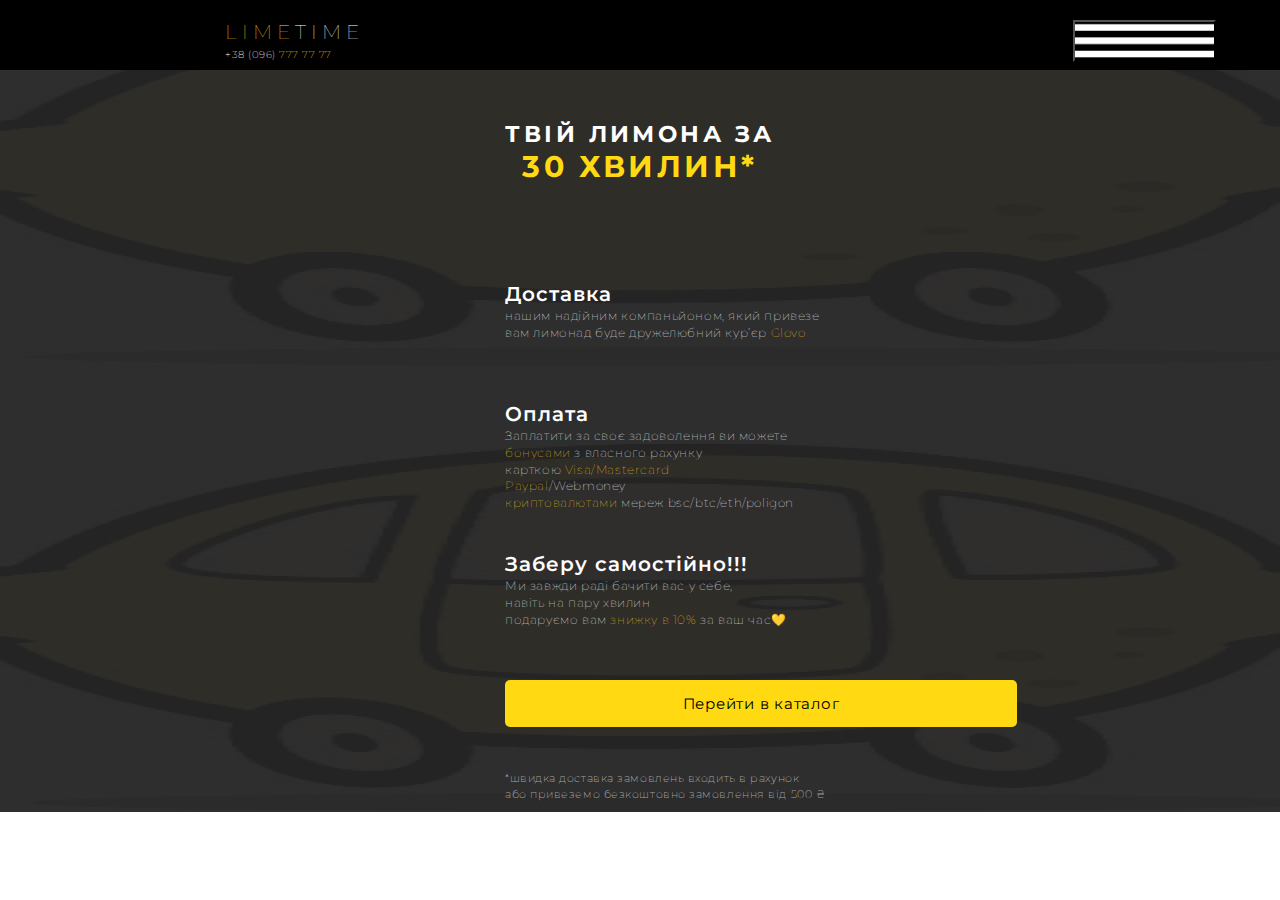
<file: mob_delivery.html>
<!DOCTYPE html>
<html lang="en">
<head>
	<meta charset="UTF-8">
	<meta name="viewport" content="width=device-width">
	<title>Limetime</title>
	<link rel="preconnect" href="https://fonts.googleapis.com">
	<link rel="preconnect" href="https://fonts.gstatic.com" crossorigin>
	<link href="https://fonts.googleapis.com/css2?family=Montserrat:ital,wght@0,300;0,400;0,500;0,600;0,700;1,600&family=Roboto:wght@700&family=Source+Sans+Pro&display=swap" rel="stylesheet">
	<link rel="stylesheet" href="css/delivery_mob.css">
	<script>
		function myFunction() {
			let myDiv = document.getElementById('menu');
			myDiv.classList.remove("menu");
			myDiv.classList.add("menu_active");
			// alert("I am an alert box!");
  		}
		// document.getElementById('page').onclick = function(e) {
		//   if(e.target != document.getElementById('menu')) {
		//       let myDiv = document.getElementById('menu');
		// 	  myDiv.classList.remove("menu_active");
		// 	  myDiv.classList.add("menu");
		//   } else {
		      
		//   }
		// }
	</script>
</head>
<body>
	<div class="page" id="page">
		<header>
			<div class="logo">
				<ul>
					<li>
						<a class="logo_name" href="mob_main_page.html">
							<span style="color: #FFD912;">LIME</span>TIME
						</a>
					</li>
					<li>
						<a class="logo_phone" href="tel:+380967777777">+38 (096) <span style="color: #FFD912;">777 77 77</span></a>
					</li>
				</ul>
			</div>
			<button onclick="myFunction()" class="menu_btn"></button>
		</header>
		<content>
			<div class="limonade_text">
				<h2>твій лимона за<br><span style="color: #FFD912; font-size: 30px; line-height: 37px;">30 хвилин*</span></h2>
			</div>
			<div class="delivery_text_block">
				<h3>Доставка</h3>
				<h5>
					нашим надійним компаньйоном, який привезе<br>вам лимонад буде дружелюбний кур’єр <span style="color: #FFD912">Glovo</span>
				</h5>
			</div>
			<div class="pay_text_block">
				<h3>Оплата</h3>
				<h5>
					Заплатити за своє задоволення ви можете<br><span style="color: #FFD912">бонусами</span> з власного рахунку<br>карткою <span style="color: #FFD912">Visa/Mastercard</span><br><span style="color: #FFD912">Paypal</span>/Webmoney<br><span style="color: #FFD912">криптовалютами</span> мереж bsc/btc/eth/poligon
				</h5>
			</div>
			<div class="self_delivery_text_block">
				<h3>Заберу самостійно!!!</h3>
				<h5>
					Ми завжди раді бачити вас у себе,<br>навіть на пару хвилин<br>подаруємо вам <span style="color: #FFD912">знижку в 10%</span> за ваш час💛
				</h5>
			</div>
			<button class="btn_page1">
				<a href="mob_katalog.html">
					Перейти в каталог
				</a>
			</button>
			<div class="details_text_block">
				<h6>*швидка доставка замовлень входить в рахунок<br>або привеземо безкоштовно замовлення від 500 ₴</h6>
			</div>
		</content>
	</div>
	<div class="menu" id="menu">
		<div class="logo_menu">
			<a class="logo_menu_name" href="mob_main_page.html">
				<span style="color: #FFD912;">LIME</span>TIME
			</a>
			<ul class="log_cart">
				<li>
					<a href="log_in_pc_page.html">
						<img src="img/login_icon.png" alt="">Увійти
					</a>
				</li>
				<li><button onclick="myFunction()" class="cart_btn">
					<a href="mob_cart.html">
						<img src="img/2.png" alt="">180₴
					</a>
					</button>
				</li>
			</ul>
		</div>
		<div>
			<ul class="menu_list">
				<li>
					<a href="index.html">
						<span style="color: #FFD912;">Комп'ютерна</span> версія
					</a>
				</li>
				<li>
					<a class="menu_discounts" href="mob_discount.html">
						Акції
					</a>
				</li>
				<li>
					<a class="menu_catalog" href="mob_katalog.html">
						Каталог
					</a>
				</li>
				<li>
					<a class="menu_giftcards" href="mob_discount_card.html">
						<span style="color: #FFD912;">Подарункові набори</span>
					</a>
				</li>
				<li>
					<a class="menu_blog" href="#">
						Блог
					</a>
				</li>
				<li>
					<a class="menu_reviews" href="mob_reviews.html">
						Відгуки
					</a>
				</li>
				<li>
					<a class="menu_contacts" href="mob_contact.html">
						Контакти
					</a>
				</li>
				<li>
					<a class="menu_delivery" href="mob_delivery.html">
						Доставка і оплата
					</a>
				</li>
			</ul>
		</div>
		<div class="menu_footer">
			<ul>
				<li style="position: absolute; left: 10%;">
					<h3><a class="phone_footer" href="tel:+380967777777">+38 (096) <span style="color: #FFD912;">777 77 77</span></a></h3>
					<div class="phone_call">
						<h5>Замовити дзвінок</h5>
						<img src="img/footer_line.png" alt="line for div">
					</div>
				</li>
				<li class="adress">
					<h5>
						м.Київ,<br>
						вул. Варшавське шосе,<br>
						буд.81, кв.5
					</h5>
				</li>
				<li class="polit_conf">
					<h5>Політика конфіденційності</h5>
				</li>
			</ul>
		</div>
	</div>
</body>
</html>
</file>
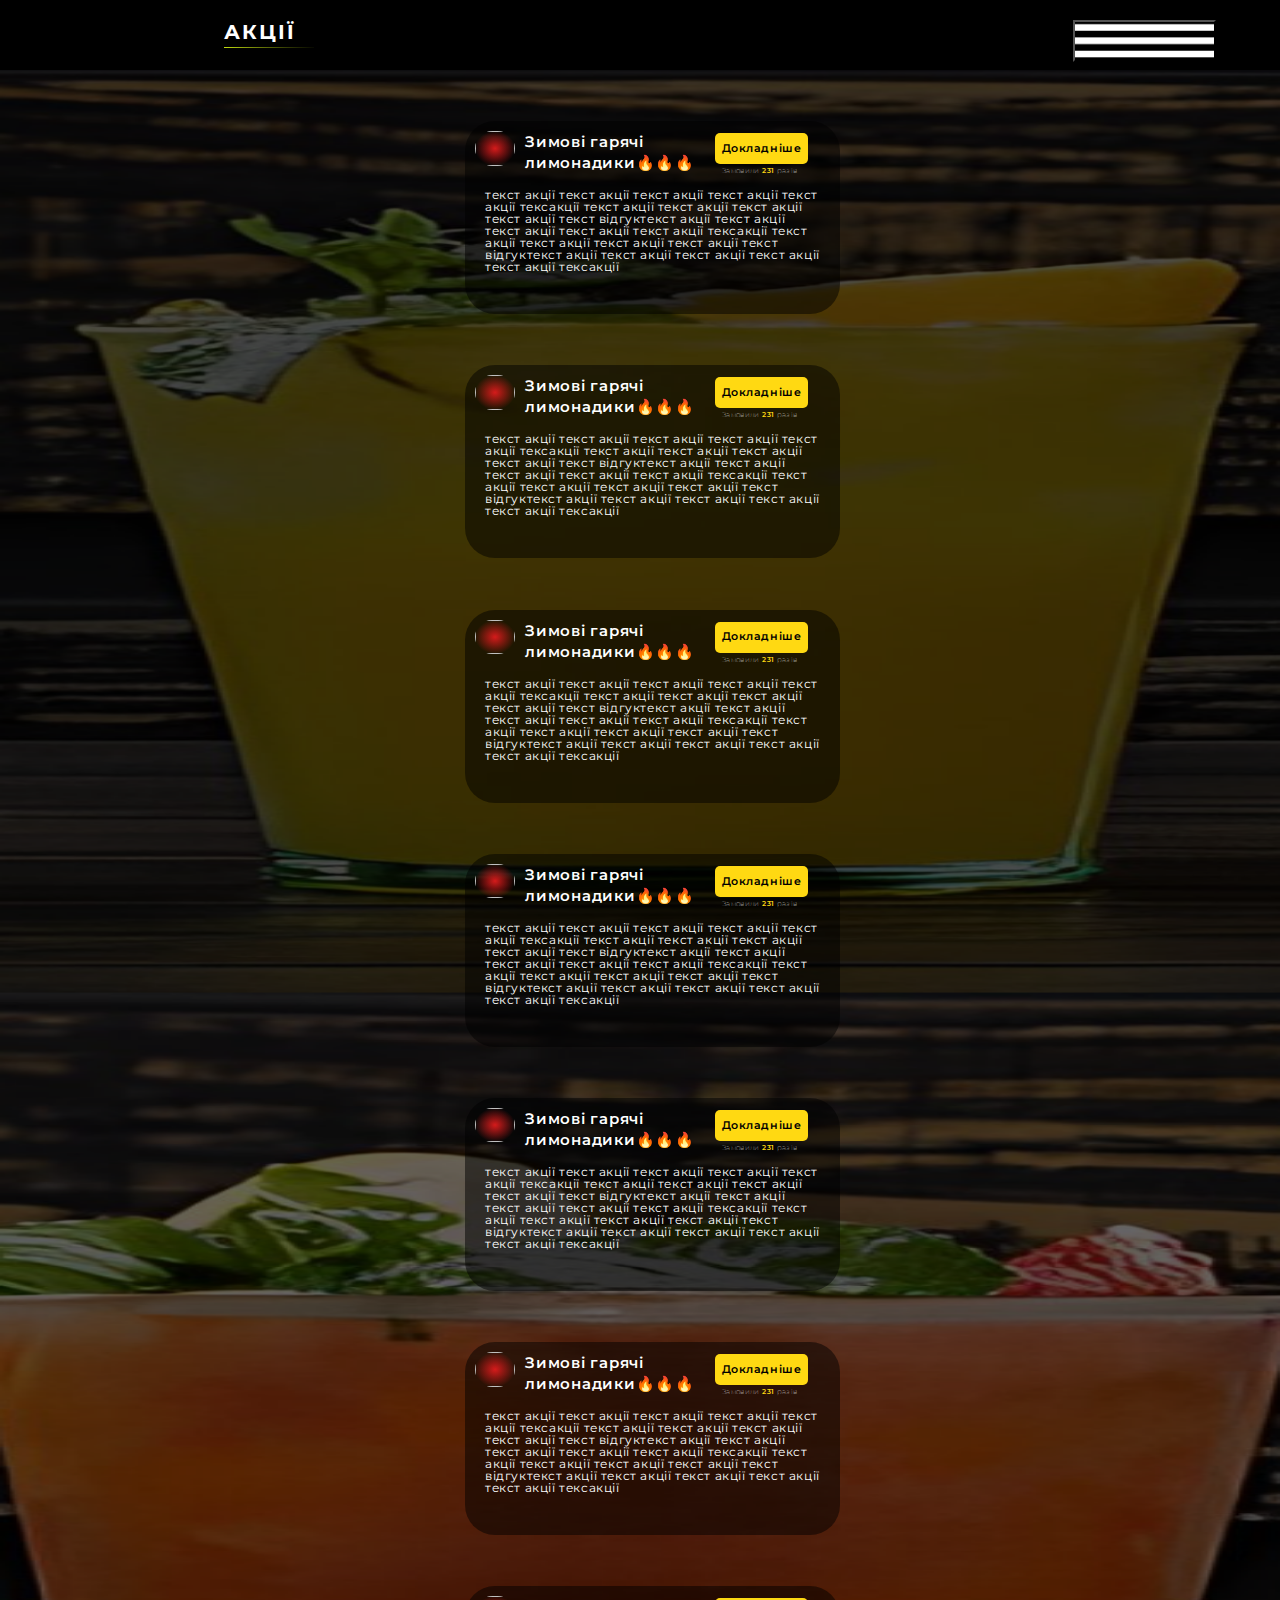
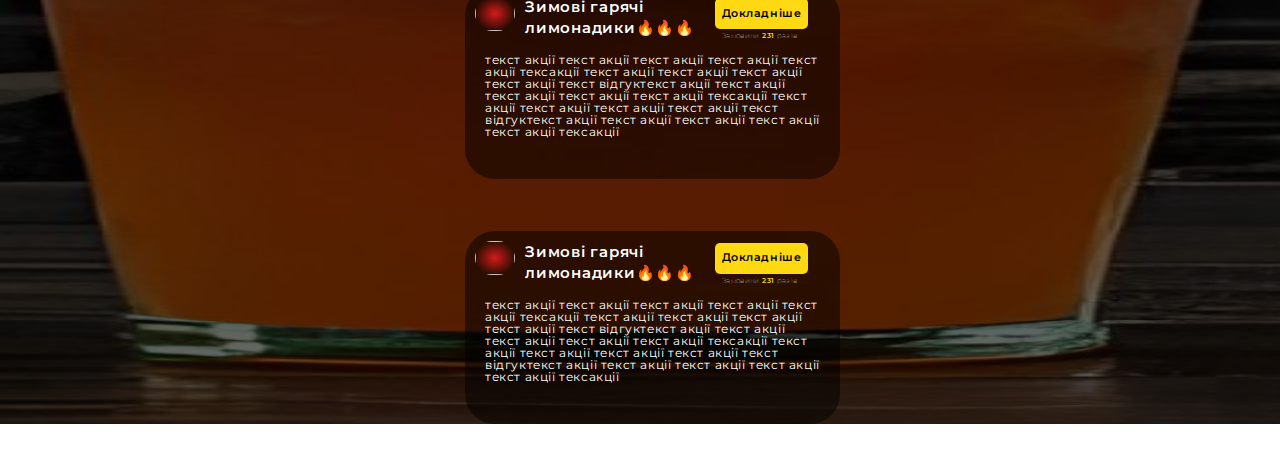
<file: mob_discount.html>
<!DOCTYPE html>
<html lang="en">
<head>
	<meta charset="UTF-8">
	<meta name="viewport" content="width=device-width">
	<title>Limetime</title>
	<link rel="preconnect" href="https://fonts.googleapis.com">
	<link rel="preconnect" href="https://fonts.gstatic.com" crossorigin>
	<link href="https://fonts.googleapis.com/css2?family=Montserrat:ital,wght@0,300;0,400;0,500;0,600;0,700;1,600&family=Roboto:wght@700&family=Source+Sans+Pro&display=swap" rel="stylesheet">
	<link rel="stylesheet" href="css/discount_mob.css">
	<script>
		function myFunction() {
			let myDiv = document.getElementById('menu');
			myDiv.classList.remove("menu");
			myDiv.classList.add("menu_active");
			// alert("I am an alert box!");
  		}
		// document.getElementById('page').onclick = function(e) {
		//   if(e.target != document.getElementById('menu')) {
		//       let myDiv = document.getElementById('menu');
		// 	  myDiv.classList.remove("menu_active");
		// 	  myDiv.classList.add("menu");
		//   } else {
		      
		//   }
		// }
	</script>
</head>
<body>
	<div class="page" id="page">
		<header>
			<div class="logo">
				<ul>
					<li>
						<h3>АКЦІЇ</h3>
					</li>
					<li>
						<img src="img/r_line_page4.png" alt="line for logo">
					</li>
				</ul>
			</div>
			<button onclick="myFunction()" class="menu_btn"></button>
		</header>
		<div class="positions_container">
			<ul class="positions">
				<li>
					<div>
						<ul class="review_infobox">
							<img class="discount_icon">
							<h5>Зимові гарячі лимонадики🔥🔥🔥</h5>
							<button>Докладніше</button>
							<h6>Замовили <span style="color: #FFD912; font-weight: 600;">231</span> разів</h6>
						</ul>
						<h5 class="review_text">
							текст акції текст акції текст акції текст акції текст акції тексакції текст акції текст акції текст акції текст акції текст відгуктекст акції текст акції текст акції текст акції текст акції тексакції текст акції текст акції текст акції текст акції текст відгуктекст акції текст акції текст акції текст акції текст акції тексакції 
						</h5>
					</div>
				</li>
				<li>
					<div>
						<ul class="review_infobox">
							<img class="discount_icon">
							<h5>Зимові гарячі лимонадики🔥🔥🔥</h5>
							<button>Докладніше</button>
							<h6>Замовили <span style="color: #FFD912; font-weight: 600;">231</span> разів</h6>
						</ul>
						<h5 class="review_text">
							текст акції текст акції текст акції текст акції текст акції тексакції текст акції текст акції текст акції текст акції текст відгуктекст акції текст акції текст акції текст акції текст акції тексакції текст акції текст акції текст акції текст акції текст відгуктекст акції текст акції текст акції текст акції текст акції тексакції 
						</h5>
					</div>
				</li>
				<li>
					<div>
						<ul class="review_infobox">
							<img class="discount_icon">
							<h5>Зимові гарячі лимонадики🔥🔥🔥</h5>
							<button>Докладніше</button>
							<h6>Замовили <span style="color: #FFD912; font-weight: 600;">231</span> разів</h6>
						</ul>
						<h5 class="review_text">
							текст акції текст акції текст акції текст акції текст акції тексакції текст акції текст акції текст акції текст акції текст відгуктекст акції текст акції текст акції текст акції текст акції тексакції текст акції текст акції текст акції текст акції текст відгуктекст акції текст акції текст акції текст акції текст акції тексакції 
						</h5>
					</div>
				</li>
				<li>
					<div>
						<ul class="review_infobox">
							<img class="discount_icon">
							<h5>Зимові гарячі лимонадики🔥🔥🔥</h5>
							<button>Докладніше</button>
							<h6>Замовили <span style="color: #FFD912; font-weight: 600;">231</span> разів</h6>
						</ul>
						<h5 class="review_text">
							текст акції текст акції текст акції текст акції текст акції тексакції текст акції текст акції текст акції текст акції текст відгуктекст акції текст акції текст акції текст акції текст акції тексакції текст акції текст акції текст акції текст акції текст відгуктекст акції текст акції текст акції текст акції текст акції тексакції 
						</h5>
					</div>
				</li>
			</ul>
			<ul class="positions">
				<li>
					<div>
						<ul class="review_infobox">
							<img class="discount_icon">
							<h5>Зимові гарячі лимонадики🔥🔥🔥</h5>
							<button>Докладніше</button>
							<h6>Замовили <span style="color: #FFD912; font-weight: 600;">231</span> разів</h6>
						</ul>
						<h5 class="review_text">
							текст акції текст акції текст акції текст акції текст акції тексакції текст акції текст акції текст акції текст акції текст відгуктекст акції текст акції текст акції текст акції текст акції тексакції текст акції текст акції текст акції текст акції текст відгуктекст акції текст акції текст акції текст акції текст акції тексакції 
						</h5>
					</div>
				</li>
				<li>
					<div>
						<ul class="review_infobox">
							<img class="discount_icon">
							<h5>Зимові гарячі лимонадики🔥🔥🔥</h5>
							<button>Докладніше</button>
							<h6>Замовили <span style="color: #FFD912; font-weight: 600;">231</span> разів</h6>
						</ul>
						<h5 class="review_text">
							текст акції текст акції текст акції текст акції текст акції тексакції текст акції текст акції текст акції текст акції текст відгуктекст акції текст акції текст акції текст акції текст акції тексакції текст акції текст акції текст акції текст акції текст відгуктекст акції текст акції текст акції текст акції текст акції тексакції 
						</h5>
					</div>
				</li>
				<li>
					<div>
						<ul class="review_infobox">
							<img class="discount_icon">
							<h5>Зимові гарячі лимонадики🔥🔥🔥</h5>
							<button>Докладніше</button>
							<h6>Замовили <span style="color: #FFD912; font-weight: 600;">231</span> разів</h6>
						</ul>
						<h5 class="review_text">
							текст акції текст акції текст акції текст акції текст акції тексакції текст акції текст акції текст акції текст акції текст відгуктекст акції текст акції текст акції текст акції текст акції тексакції текст акції текст акції текст акції текст акції текст відгуктекст акції текст акції текст акції текст акції текст акції тексакції 
						</h5>
					</div>
				</li>
				<li>
					<div>
						<ul class="review_infobox">
							<img class="discount_icon">
							<h5>Зимові гарячі лимонадики🔥🔥🔥</h5>
							<button>Докладніше</button>
							<h6>Замовили <span style="color: #FFD912; font-weight: 600;">231</span> разів</h6>
						</ul>
						<h5 class="review_text">
							текст акції текст акції текст акції текст акції текст акції тексакції текст акції текст акції текст акції текст акції текст відгуктекст акції текст акції текст акції текст акції текст акції тексакції текст акції текст акції текст акції текст акції текст відгуктекст акції текст акції текст акції текст акції текст акції тексакції 
						</h5>
					</div>
				</li>
			</ul>
		</div>
	</div>
	<div class="menu" id="menu">
		<div class="logo_menu">
			<a class="logo_menu_name" href="mob_main_page.html">
				<span style="color: #FFD912;">LIME</span>TIME
			</a>
			<ul class="log_cart">
				<li>
					<a href="log_in_pc_page.html">
						<img src="img/login_icon.png" alt="">Увійти
					</a>
				</li>
				<li><button onclick="myFunction()" class="cart_btn">
					<a href="mob_cart.html">
						<img src="img/2.png" alt="">180₴
					</a>
					</button>
				</li>
			</ul>
		</div>
		<div>
			<ul class="menu_list">
				<li>
					<a href="index.html">
						<span style="color: #FFD912;">Комп'ютерна</span> версія
					</a>
				</li>
				<li>
					<a class="menu_discounts" href="mob_discount.html">
						Акції
					</a>
				</li>
				<li>
					<a class="menu_catalog" href="mob_katalog.html">
						Каталог
					</a>
				</li>
				<li>
					<a class="menu_giftcards" href="mob_discount_card.html">
						<span style="color: #FFD912;">Подарункові набори</span>
					</a>
				</li>
				<li>
					<a class="menu_blog" href="#">
						Блог
					</a>
				</li>
				<li>
					<a class="menu_reviews" href="mob_reviews.html">
						Відгуки
					</a>
				</li>
				<li>
					<a class="menu_contacts" href="mob_contact.html">
						Контакти
					</a>
				</li>
				<li>
					<a class="menu_delivery" href="mob_delivery.html">
						Доставка і оплата
					</a>
				</li>
			</ul>
		</div>
		<div class="menu_footer">
			<ul>
				<li style="position: absolute; left: 10%;">
					<h3><a class="phone_footer" href="tel:+380967777777">+38 (096) <span style="color: #FFD912;">777 77 77</span></a></h3>
					<div class="phone_call">
						<h5>Замовити дзвінок</h5>
						<img src="img/footer_line.png" alt="line for div">
					</div>
				</li>
				<li class="adress">
					<h5>
						м.Київ,<br>
						вул. Варшавське шосе,<br>
						буд.81, кв.5
					</h5>
				</li>
				<li class="polit_conf">
					<h5>Політика конфіденційності</h5>
				</li>
			</ul>
		</div>
	</div>
</body>
</html>
</file>
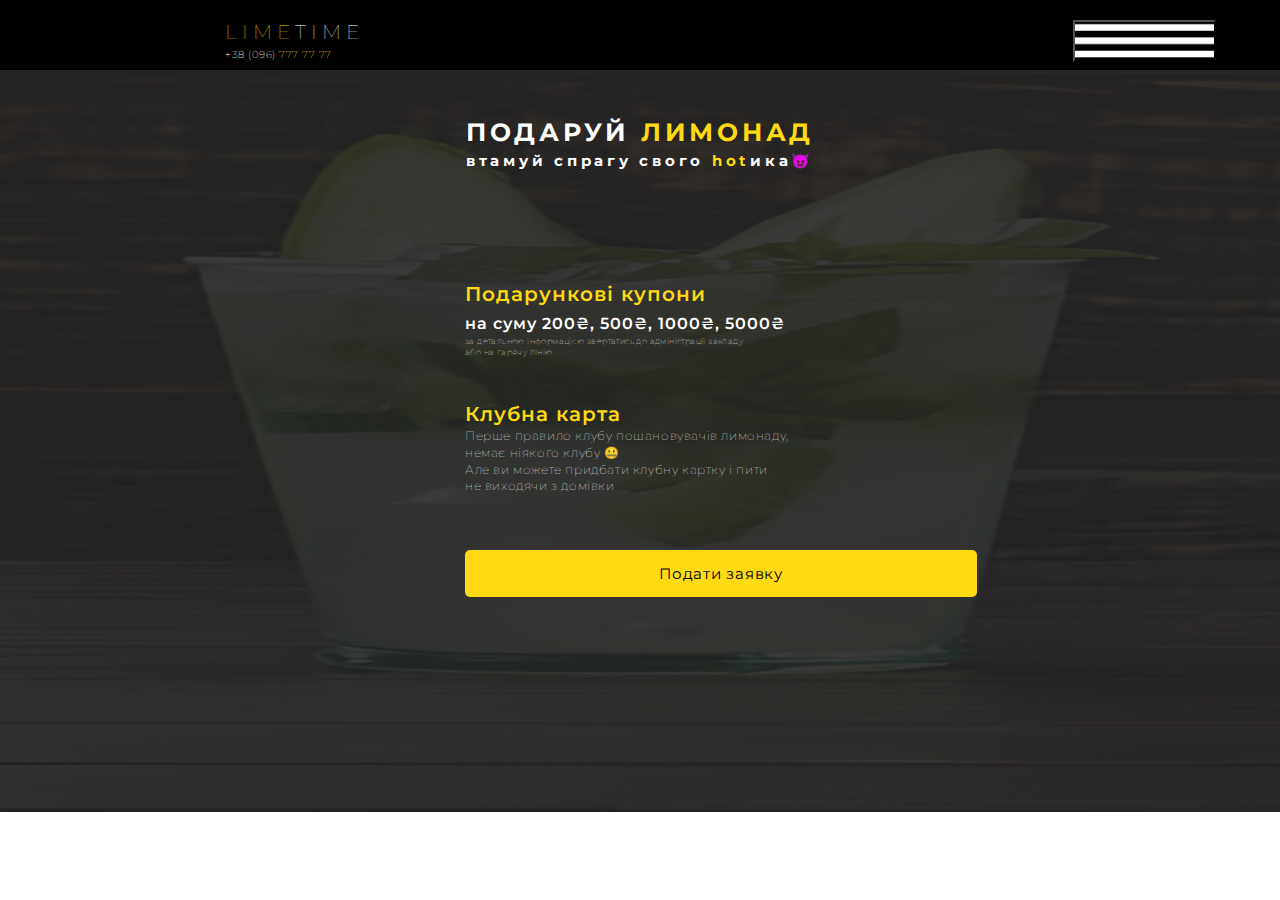
<file: mob_discount_card.html>
<!DOCTYPE html>
<html lang="en">
<head>
	<meta charset="UTF-8">
	<meta name="viewport" content="width=device-width">
	<title>Limetime</title>
	<link rel="preconnect" href="https://fonts.googleapis.com">
	<link rel="preconnect" href="https://fonts.gstatic.com" crossorigin>
	<link href="https://fonts.googleapis.com/css2?family=Montserrat:ital,wght@0,300;0,400;0,500;0,600;0,700;1,600&family=Roboto:wght@700&family=Source+Sans+Pro&display=swap" rel="stylesheet">
	<link rel="stylesheet" href="css/discount_card_mob.css">
	<script>
		function myFunction() {
			let myDiv = document.getElementById('menu');
			myDiv.classList.remove("menu");
			myDiv.classList.add("menu_active");
			// alert("I am an alert box!");
  		}
		// document.getElementById('page').onclick = function(e) {
		//   if(e.target != document.getElementById('menu')) {
		//       let myDiv = document.getElementById('menu');
		// 	  myDiv.classList.remove("menu_active");
		// 	  myDiv.classList.add("menu");
		//   } else {
		      
		//   }
		// }
	</script>
</head>
<body>
	<div class="page" id="page">
		<header>
			<div class="logo">
				<ul>
					<li>
						<a class="logo_name" href="mob_main_page.html">
							<span style="color: #FFD912;">LIME</span>TIME
						</a>
					</li>
					<li>
						<a class="logo_phone" href="tel:+380967777777">+38 (096) <span style="color: #FFD912;">777 77 77</span></a>
					</li>
				</ul>
			</div>
			<button onclick="myFunction()" class="menu_btn"></button>
		</header>
		<content>
			<div class="limonade_text">
				<h2>подаруй <span style="color: #FFD912;">лимонад</span><br><span style="font-size: 15px; line-height: 18px; text-transform: lowercase;">втамуй спрагу свого <span style="color: #FFD912;">hot</span>ика😈</span></h2>
			</div>
			<div class="d_c_text_box_1st">
				<h3><span style="color: #FFD912;">Подарункові купони</span><br><span style="font-size: 16px;
				line-height: 140%;">на суму 200₴, 500₴, 1000₴, 5000₴</span></h3>
				<h6>
					за детальною інформацією звертатись до адміністрації закладу<br>або на гарячу лінію
				</h6>
			</div>
			<div class="d_c_text_box_2nd">
				<h3><span style="color: #FFD912;">Клубна карта</span></h3>
				<h5>
					Перше правило клубу пошановувачів лимонаду,<br>немає ніякого клубу 🤐<br>Але ви можете придбати клубну картку і пити<br>не виходячи з домівки
				</h5>
			</div>
			<button class="btn_page1">
				<a href="mob_katalog.html">
					Подати заявку
				</a>
			</button>
		</content>
	</div>
	<div class="menu" id="menu">
		<div class="logo_menu">
			<a class="logo_menu_name" href="mob_main_page.html">
				<span style="color: #FFD912;">LIME</span>TIME
			</a>
			<ul class="log_cart">
				<li>
					<a href="log_in_pc_page.html">
						<img src="img/login_icon.png" alt="">Увійти
					</a>
				</li>
				<li><button onclick="myFunction()" class="cart_btn">
					<a href="mob_cart.html">
						<img src="img/2.png" alt="">180₴
					</a>
					</button>
				</li>
			</ul>
		</div>
		<div>
			<ul class="menu_list">
				<li>
					<a href="index.html">
						<span style="color: #FFD912;">Комп'ютерна</span> версія
					</a>
				</li>
				<li>
					<a class="menu_discounts" href="mob_discount.html">
						Акції
					</a>
				</li>
				<li>
					<a class="menu_catalog" href="mob_katalog.html">
						Каталог
					</a>
				</li>
				<li>
					<a class="menu_giftcards" href="mob_discount_card.html">
						<span style="color: #FFD912;">Подарункові набори</span>
					</a>
				</li>
				<li>
					<a class="menu_blog" href="#">
						Блог
					</a>
				</li>
				<li>
					<a class="menu_reviews" href="mob_reviews.html">
						Відгуки
					</a>
				</li>
				<li>
					<a class="menu_contacts" href="mob_contact.html">
						Контакти
					</a>
				</li>
				<li>
					<a class="menu_delivery" href="mob_delivery.html">
						Доставка і оплата
					</a>
				</li>
			</ul>
		</div>
		<div class="menu_footer">
			<ul>
				<li style="position: absolute; left: 10%;">
					<h3><a class="phone_footer" href="tel:+380967777777">+38 (096) <span style="color: #FFD912;">777 77 77</span></a></h3>
					<div class="phone_call">
						<h5>Замовити дзвінок</h5>
						<img src="img/footer_line.png" alt="line for div">
					</div>
				</li>
				<li class="adress">
					<h5>
						м.Київ,<br>
						вул. Варшавське шосе,<br>
						буд.81, кв.5
					</h5>
				</li>
				<li class="polit_conf">
					<h5>Політика конфіденційності</h5>
				</li>
			</ul>
		</div>
	</div>
</body>
</html>
</file>
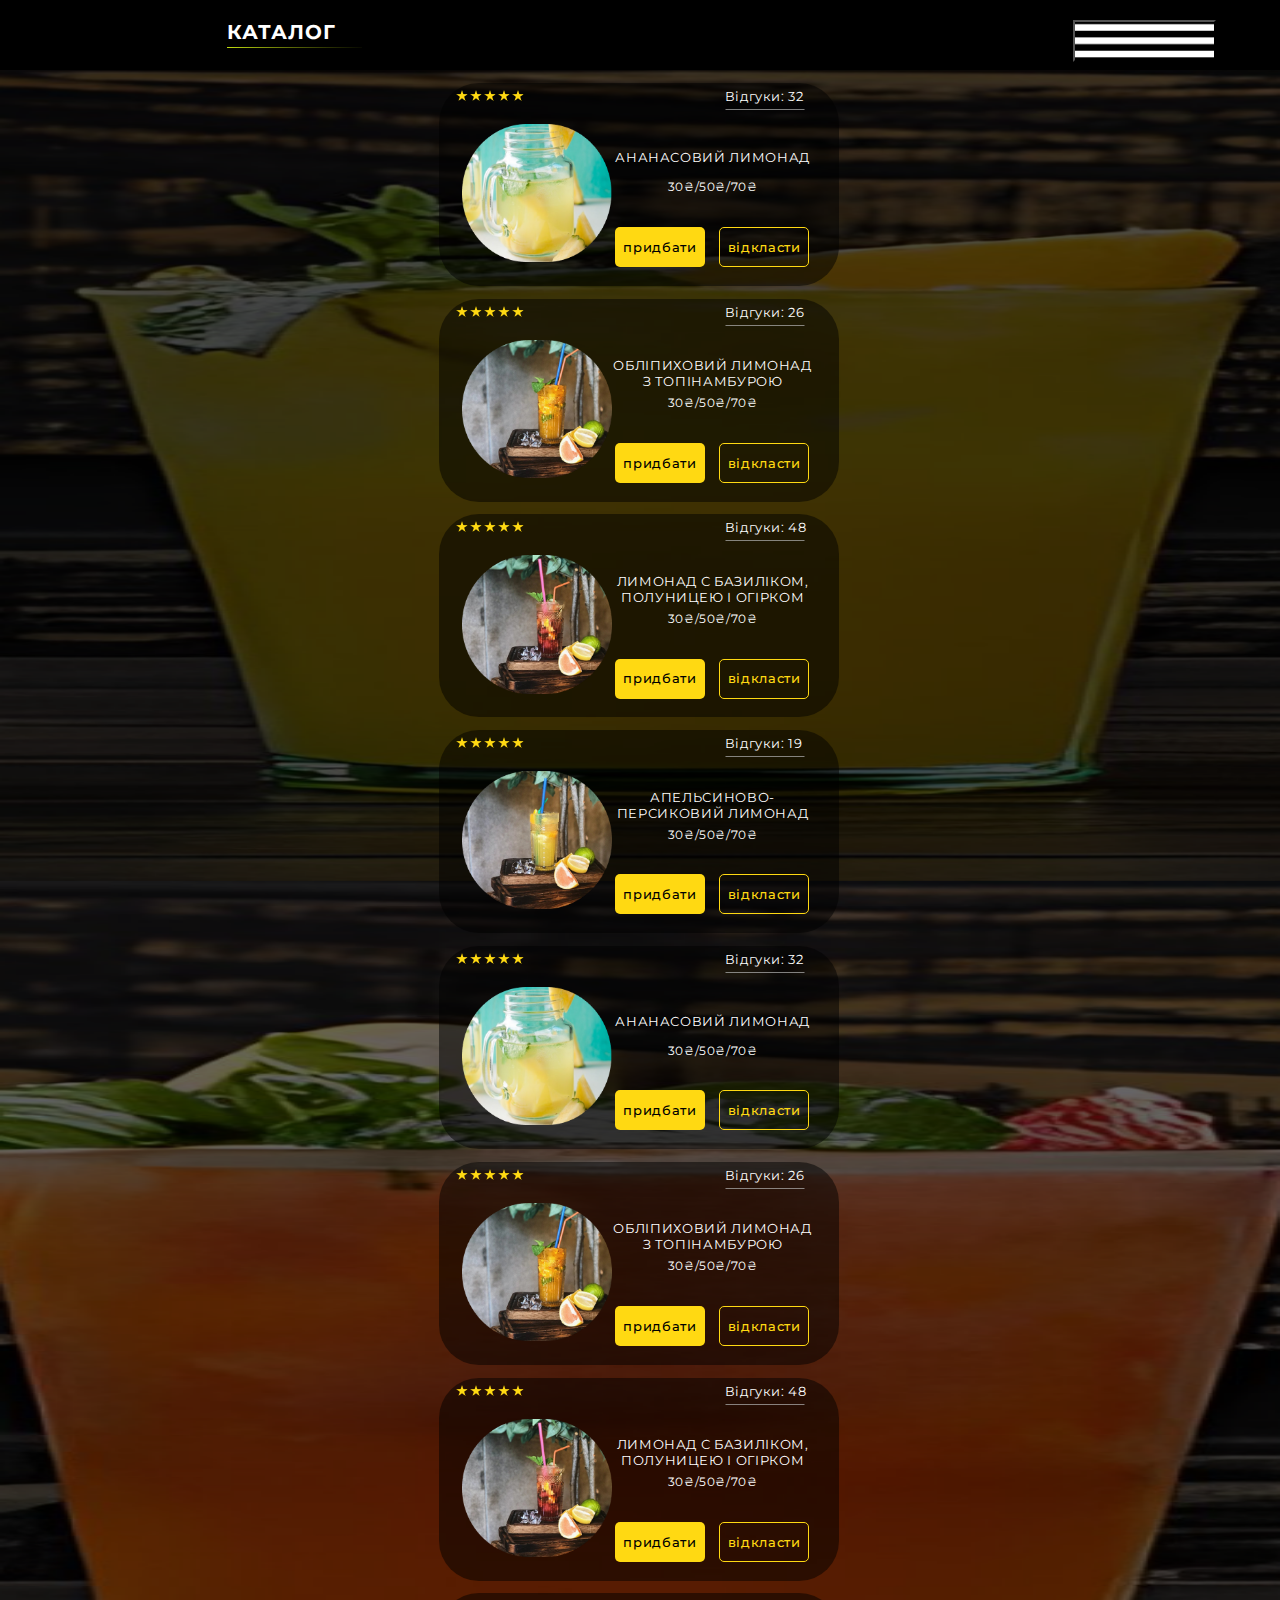
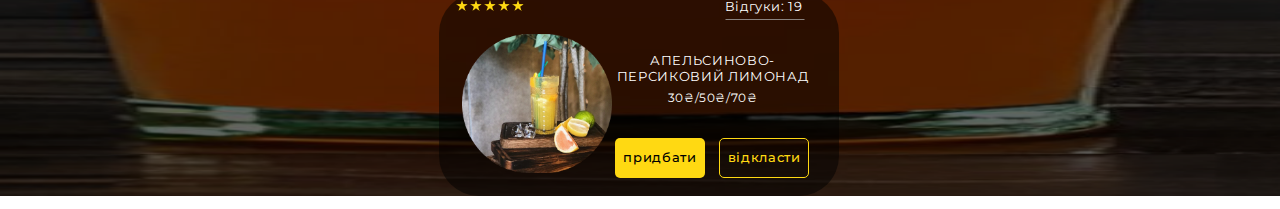
<file: mob_katalog.html>
<!DOCTYPE html>
<html lang="en">
<head>
	<meta charset="UTF-8">
	<meta name="viewport" content="width=device-width">
	<title>Limetime</title>
	<link rel="preconnect" href="https://fonts.googleapis.com">
	<link rel="preconnect" href="https://fonts.gstatic.com" crossorigin>
	<link href="https://fonts.googleapis.com/css2?family=Montserrat:ital,wght@0,300;0,400;0,500;0,600;0,700;1,600&family=Roboto:wght@700&family=Source+Sans+Pro&display=swap" rel="stylesheet">
	<link rel="stylesheet" href="css/katalog_mob.css">
	<script>
		function myFunction() {
			let myDiv = document.getElementById('menu');
			myDiv.classList.remove("menu");
			myDiv.classList.add("menu_active");
			// alert("I am an alert box!");
  		}
		// document.getElementById('page').onclick = function(e) {
		//   if(e.target != document.getElementById('menu')) {
		//       let myDiv = document.getElementById('menu');
		// 	  myDiv.classList.remove("menu_active");
		// 	  myDiv.classList.add("menu");
		//   } else {
		      
		//   }
		// }
	</script>
</head>
<body>
	<div class="page" id="page">
		<header>
			<div class="logo">
				<ul>
					<li>
						<h3>КАТАЛОГ</h3>
					</li>
					<li>
						<img src="img/r_line_page4.png" alt="line for logo">
					</li>
				</ul>
			</div>
			<button onclick="myFunction()" class="menu_btn"></button>
		</header>
		<div class="positions_container">
			<ul class="positions">
				<li>
					<div class="pos_1">
						<ul class="stars_row">
							<li><img src="img/star_icon.png" alt=""></li>
							<li><img src="img/star_icon.png" alt=""></li>
							<li><img src="img/star_icon.png" alt=""></li>
							<li><img src="img/star_icon.png" alt=""></li>
							<li><img src="img/star_icon.png" alt=""></li>
							<ul class="pos_reviews">
								<h5>
									Відгуки: 32
								</h5>
								<img src="img/line_reviews_pos.png" alt="">
							</ul>
						</ul>
						<img class="img_for_pos" src="img/lim1_img.png" alt="limonade 1">
						<ul class="name_price_pos">
							<li>
								<h3>
									Ананасовий лимонад
								</h3>
							</li>
							<li>
								<h4>
									 <br>
									30₴/50₴/70₴
									 <br>
								</h4>
							</li>
						</ul>
						<ul class="btn_box">
							<li>
								<button class="buy_btn_pos_page2">придбати</button>
							</li>
							<li>
								<button class="reserv_btn_pos_page2">відкласти</button>
							</li>
						</ul>
					</div>
				</li>
				<li>
					<div class="pos_2">
						<ul class="stars_row">
							<li><img src="img/star_icon.png" alt=""></li>
							<li><img src="img/star_icon.png" alt=""></li>
							<li><img src="img/star_icon.png" alt=""></li>
							<li><img src="img/star_icon.png" alt=""></li>
							<li><img src="img/star_icon.png" alt=""></li>
							<ul class="pos_reviews">
								<h5>
									Відгуки: 26
								</h5>
								<img src="img/line_reviews_pos.png" alt="">
							</ul>
						</ul>
						<img class="img_for_pos" src="img/lim2_img.png" alt="limonade 1">
						<ul class="name_price_pos">
							<li>
								<h3>
									Обліпиховий лимонад<br>з топінамбурою
								</h3>
							</li>
							<li>
								<h4>
									 <br>
									30₴/50₴/70₴
									 <br>
								</h4>
							</li>
						</ul>
						<ul class="btn_box">
							<li>
								<button class="buy_btn_pos_page2">придбати</button>
							</li>
							<li>
								<button class="reserv_btn_pos_page2">відкласти</button>
							</li>
						</ul>
					</div>
				</li>
				<li>
					<div class="pos_3">
						<ul class="stars_row">
							<li><img src="img/star_icon.png" alt=""></li>
							<li><img src="img/star_icon.png" alt=""></li>
							<li><img src="img/star_icon.png" alt=""></li>
							<li><img src="img/star_icon.png" alt=""></li>
							<li><img src="img/star_icon.png" alt=""></li>
							<ul class="pos_reviews">
								<h5>
									Відгуки: 48
								</h5>
								<img src="img/line_reviews_pos.png" alt="">
							</ul>
						</ul>
						<img class="img_for_pos" src="img/lim3_img.png" alt="limonade 1">
						<ul class="name_price_pos">
							<li>
								<h3>
									Лимонад с базиліком,<br>полуницею і огірком
								</h3>
							</li>
							<li>
								<h4>
									 <br>
									30₴/50₴/70₴
									 <br>
								</h4>
							</li>
						</ul>
						<ul class="btn_box">
							<li>
								<button class="buy_btn_pos_page2">придбати</button>
							</li>
							<li>
								<button class="reserv_btn_pos_page2">відкласти</button>
							</li>
						</ul>
					</div>
				</li>
				<li>
					<div class="pos_4">
						<ul class="stars_row">
							<li><img src="img/star_icon.png" alt=""></li>
							<li><img src="img/star_icon.png" alt=""></li>
							<li><img src="img/star_icon.png" alt=""></li>
							<li><img src="img/star_icon.png" alt=""></li>
							<li><img src="img/star_icon.png" alt=""></li>
							<ul class="pos_reviews">
								<h5>
									Відгуки: 19
								</h5>
								<img src="img/line_reviews_pos.png" alt="">
							</ul>
						</ul>
						<img class="img_for_pos" src="img/lim4_img.png" alt="limonade 1">
						<ul class="name_price_pos">
							<li>
								<h3>
									Апельсиново-<br>персиковий лимонад
								</h3>
							</li>
							<li>
								<h4>
									 <br>
									30₴/50₴/70₴
									 <br>
								</h4>
							</li>
						</ul>
						<ul class="btn_box">
							<li>
								<button class="buy_btn_pos_page2">придбати</button>
							</li>
							<li>
								<button class="reserv_btn_pos_page2">відкласти</button>
							</li>
						</ul>
					</div>
				</li>
			</ul>
		</div>
		<div class="positions_container">
			<ul class="positions">
				<li>
					<div class="pos_1">
						<ul class="stars_row">
							<li><img src="img/star_icon.png" alt=""></li>
							<li><img src="img/star_icon.png" alt=""></li>
							<li><img src="img/star_icon.png" alt=""></li>
							<li><img src="img/star_icon.png" alt=""></li>
							<li><img src="img/star_icon.png" alt=""></li>
							<ul class="pos_reviews">
								<h5>
									Відгуки: 32
								</h5>
								<img src="img/line_reviews_pos.png" alt="">
							</ul>
						</ul>
						<img class="img_for_pos" src="img/lim1_img.png" alt="limonade 1">
						<ul class="name_price_pos">
							<li>
								<h3>
									Ананасовий лимонад
								</h3>
							</li>
							<li>
								<h4>
									 <br>
									30₴/50₴/70₴
									 <br>
								</h4>
							</li>
						</ul>
						<ul class="btn_box">
							<li>
								<button class="buy_btn_pos_page2">придбати</button>
							</li>
							<li>
								<button class="reserv_btn_pos_page2">відкласти</button>
							</li>
						</ul>
					</div>
				</li>
				<li>
					<div class="pos_2">
						<ul class="stars_row">
							<li><img src="img/star_icon.png" alt=""></li>
							<li><img src="img/star_icon.png" alt=""></li>
							<li><img src="img/star_icon.png" alt=""></li>
							<li><img src="img/star_icon.png" alt=""></li>
							<li><img src="img/star_icon.png" alt=""></li>
							<ul class="pos_reviews">
								<h5>
									Відгуки: 26
								</h5>
								<img src="img/line_reviews_pos.png" alt="">
							</ul>
						</ul>
						<img class="img_for_pos" src="img/lim2_img.png" alt="limonade 1">
						<ul class="name_price_pos">
							<li>
								<h3>
									Обліпиховий лимонад<br>з топінамбурою
								</h3>
							</li>
							<li>
								<h4>
									 <br>
									30₴/50₴/70₴
									 <br>
								</h4>
							</li>
						</ul>
						<ul class="btn_box">
							<li>
								<button class="buy_btn_pos_page2">придбати</button>
							</li>
							<li>
								<button class="reserv_btn_pos_page2">відкласти</button>
							</li>
						</ul>
					</div>
				</li>
				<li>
					<div class="pos_3">
						<ul class="stars_row">
							<li><img src="img/star_icon.png" alt=""></li>
							<li><img src="img/star_icon.png" alt=""></li>
							<li><img src="img/star_icon.png" alt=""></li>
							<li><img src="img/star_icon.png" alt=""></li>
							<li><img src="img/star_icon.png" alt=""></li>
							<ul class="pos_reviews">
								<h5>
									Відгуки: 48
								</h5>
								<img src="img/line_reviews_pos.png" alt="">
							</ul>
						</ul>
						<img class="img_for_pos" src="img/lim3_img.png" alt="limonade 1">
						<ul class="name_price_pos">
							<li>
								<h3>
									Лимонад с базиліком,<br>полуницею і огірком
								</h3>
							</li>
							<li>
								<h4>
									 <br>
									30₴/50₴/70₴
									 <br>
								</h4>
							</li>
						</ul>
						<ul class="btn_box">
							<li>
								<button class="buy_btn_pos_page2">придбати</button>
							</li>
							<li>
								<button class="reserv_btn_pos_page2">відкласти</button>
							</li>
						</ul>
					</div>
				</li>
				<li>
					<div class="pos_4">
						<ul class="stars_row">
							<li><img src="img/star_icon.png" alt=""></li>
							<li><img src="img/star_icon.png" alt=""></li>
							<li><img src="img/star_icon.png" alt=""></li>
							<li><img src="img/star_icon.png" alt=""></li>
							<li><img src="img/star_icon.png" alt=""></li>
							<ul class="pos_reviews">
								<h5>
									Відгуки: 19
								</h5>
								<img src="img/line_reviews_pos.png" alt="">
							</ul>
						</ul>
						<img class="img_for_pos" src="img/lim4_img.png" alt="limonade 1">
						<ul class="name_price_pos">
							<li>
								<h3>
									Апельсиново-<br>персиковий лимонад
								</h3>
							</li>
							<li>
								<h4>
									 <br>
									30₴/50₴/70₴
									 <br>
								</h4>
							</li>
						</ul>
						<ul class="btn_box">
							<li>
								<button class="buy_btn_pos_page2">придбати</button>
							</li>
							<li>
								<button class="reserv_btn_pos_page2">відкласти</button>
							</li>
						</ul>
					</div>
				</li>
			</ul>
		</div>
	</div>
	<div class="menu" id="menu">
		<div class="logo_menu">
			<a class="logo_menu_name" href="mob_main_page.html">
				<span style="color: #FFD912;">LIME</span>TIME
			</a>
			<ul class="log_cart">
				<li>
					<a href="log_in_pc_page.html">
						<img src="img/login_icon.png" alt="">Увійти
					</a>
				</li>
				<li><button onclick="myFunction()" class="cart_btn">
					<a href="mob_cart.html">
						<img src="img/2.png" alt="">180₴
					</a>
					</button>
				</li>
			</ul>
		</div>
		<div>
			<ul class="menu_list">
				<li>
					<a href="index.html">
						<span style="color: #FFD912;">Комп'ютерна</span> версія
					</a>
				</li>
				<li>
					<a class="menu_discounts" href="mob_discount.html">
						Акції
					</a>
				</li>
				<li>
					<a class="menu_catalog" href="mob_katalog.html">
						Каталог
					</a>
				</li>
				<li>
					<a class="menu_giftcards" href="mob_discount_card.html">
						<span style="color: #FFD912;">Подарункові набори</span>
					</a>
				</li>
				<li>
					<a class="menu_blog" href="#">
						Блог
					</a>
				</li>
				<li>
					<a class="menu_reviews" href="mob_reviews.html">
						Відгуки
					</a>
				</li>
				<li>
					<a class="menu_contacts" href="mob_contact.html">
						Контакти
					</a>
				</li>
				<li>
					<a class="menu_delivery" href="mob_delivery.html">
						Доставка і оплата
					</a>
				</li>
			</ul>
		</div>
		<div class="menu_footer">
			<ul>
				<li style="position: absolute; left: 10%;">
					<h3><a class="phone_footer" href="tel:+380967777777">+38 (096) <span style="color: #FFD912;">777 77 77</span></a></h3>
					<div class="phone_call">
						<h5>Замовити дзвінок</h5>
						<img src="img/footer_line.png" alt="line for div">
					</div>
				</li>
				<li class="adress">
					<h5>
						м.Київ,<br>
						вул. Варшавське шосе,<br>
						буд.81, кв.5
					</h5>
				</li>
				<li class="polit_conf">
					<h5>Політика конфіденційності</h5>
				</li>
			</ul>
		</div>
	</div>
</body>
</html>
</file>
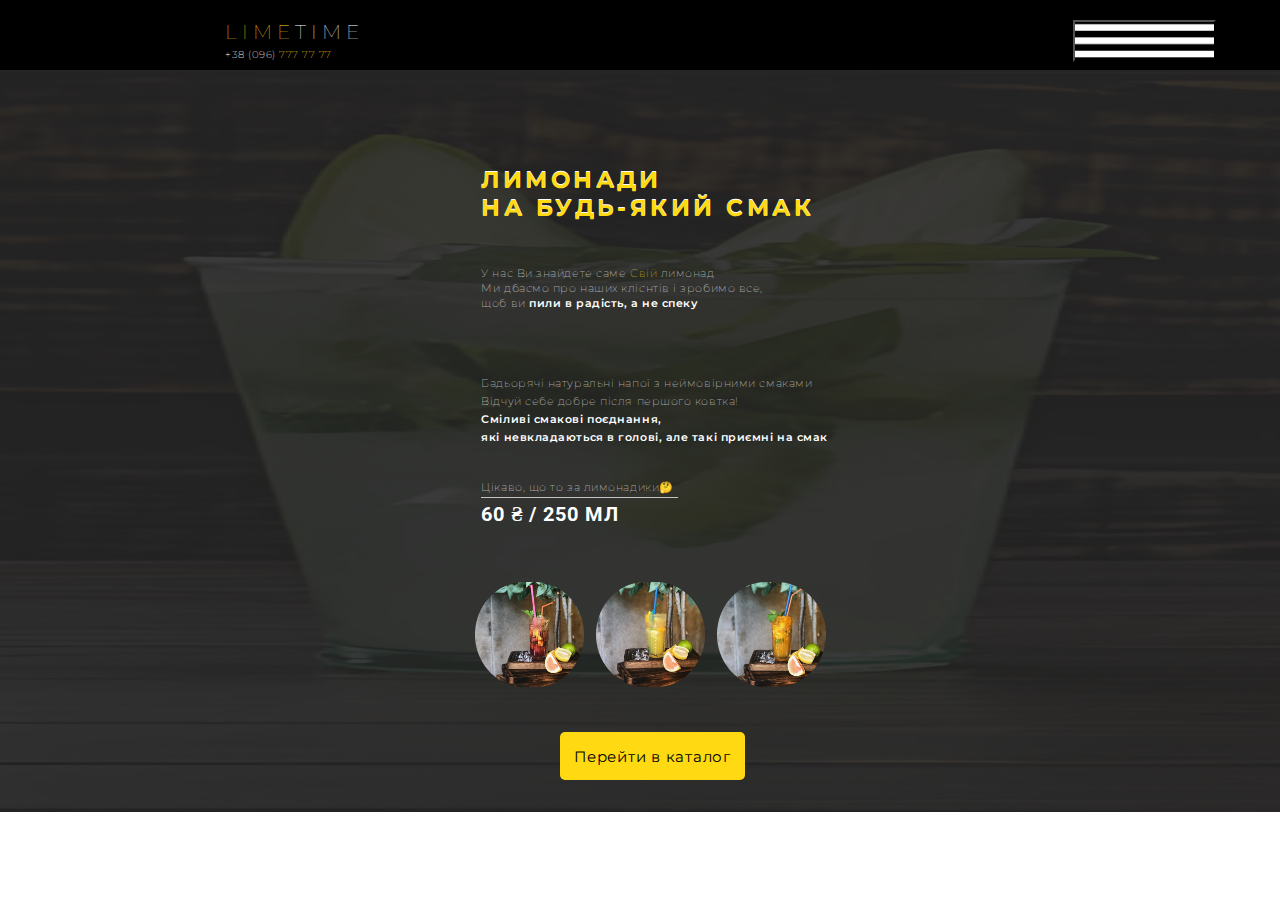
<file: mob_main_page.html>
<!DOCTYPE html>
<html lang="en">
<head>
	<meta charset="UTF-8">
	<meta name="viewport" content="width=device-width">
	<title>Limetime</title>
	<link rel="preconnect" href="https://fonts.googleapis.com">
	<link rel="preconnect" href="https://fonts.gstatic.com" crossorigin>
	<link href="https://fonts.googleapis.com/css2?family=Montserrat:ital,wght@0,300;0,400;0,500;0,600;0,700;1,600&family=Roboto:wght@700&family=Source+Sans+Pro&display=swap" rel="stylesheet">
	<link rel="stylesheet" href="css/main_mob.css">
	<script>
		function myFunction() {
			let myDiv = document.getElementById('menu');
			myDiv.classList.remove("menu");
			myDiv.classList.add("menu_active");
			// alert("I am an alert box!");
  		}
		// document.getElementById('page').onclick = function(e) {
		//   if(e.target != document.getElementById('menu')) {
		//       let myDiv = document.getElementById('menu');
		// 	  myDiv.classList.remove("menu_active");
		// 	  myDiv.classList.add("menu");
		//   } else {
		      
		//   }
		// }
	</script>
</head>
<body>
	<div class="page" id="page">
		<header>
			<div class="logo">
				<ul>
					<li>
						<a class="logo_name" href="mob_main_page.html">
							<span style="color: #FFD912;">LIME</span>TIME
						</a>
					</li>
					<li>
						<a class="logo_phone" href="tel:+380967777777">+38 (096) <span style="color: #FFD912;">777 77 77</span></a>
					</li>
				</ul>
			</div>
			<button onclick="myFunction()" class="menu_btn"></button>
		</header>
		<content>
			<div class="limonade_text">
				<ul>
					<li>
						<h2 style="color: white;">Лимонади<br/>на будь-який смак</h2>
					</li>
					<li style="color: #FFD912;">
						<h2>Лимонади<br />на будь-який смак</h2>
					</li>
				</ul>
			</div>
			<div class="text2_page1">
				<h5>
					У нас Ви знайдете саме <span style="color: #FFD912;">Свій</span> лимонад<br />
					Ми дбаємо про наших клієнтів і зробимо все,<br />
					щоб ви <span style="font-weight: 600;">пили в радість, а не спеку</span>
				</h5>
			</div>
			<div class="text3_page1">
				<h5>
					Бадьорячі натуральні напої з неймовірними смаками<br />
					Відчуй себе добре після першого ковтка!<br />
					<span style="font-weight: 600;">Сміливі смакові поєднання</sp>,<br />
					які невкладаються в голові, але такі приємні на смак <br><br>
				</h5>

				<h5 class="more_info_page1_url">
					<a href="#">Цікаво, що то за лимонадики🤔</a>
				</h5>
				<img src="img/line2_page1.png" alt="line for url more info aboulemonade">
				<h2>
					60 ₴ / 250 мл
				</h2>
			</div>
			<div class="img_page1">
				<ul>
					<img src="img/lim3_img.png" alt="">
					<img src="img/lim4_img.png" alt="">
					<img src="img/lim2_img.png" alt="">
				</ul>
			</div>
			<button class="btn_page1">
				<a href="mob_katalog.html">
					Перейти в каталог
				</a>
			</button>
		</content/>
	</div>
	<div class="menu" id="menu">
		<div class="logo_menu">
			<a class="logo_menu_name" href="mob_main_page.html">
				<span style="color: #FFD912;">LIME</span>TIME
			</a>
			<ul class="log_cart">
				<li>
					<a href="log_in_pc_page.html">
						<img src="img/login_icon.png" alt="">Увійти
					</a>
				</li>
				<li><button onclick="myFunction()" class="cart_btn">
					<a href="mob_cart.html">
						<img src="img/2.png" alt="">180₴
					</a>
					</button>
				</li>
			</ul>
		</div>
		<div>
			<ul class="menu_list">
				<li>
					<a href="index.html">
						<span style="color: #FFD912;">Комп'ютерна</span> версія
					</a>
				</li>
				<li>
					<a class="menu_discounts" href="mob_discount.html">
						Акції
					</a>
				</li>
				<li>
					<a class="menu_catalog" href="mob_katalog.html">
						Каталог
					</a>
				</li>
				<li>
					<a class="menu_giftcards" href="mob_discount_card.html">
						<span style="color: #FFD912;">Подарункові набори</span>
					</a>
				</li>
				<li>
					<a class="menu_blog" href="#">
						Блог
					</a>
				</li>
				<li>
					<a class="menu_reviews" href="mob_reviews.html">
						Відгуки
					</a>
				</li>
				<li>
					<a class="menu_contacts" href="mob_contact.html">
						Контакти
					</a>
				</li>
				<li>
					<a class="menu_delivery" href="mob_delivery.html">
						Доставка і оплата
					</a>
				</li>
			</ul>
		</div>
		<div class="menu_footer">
			<ul>
				<li style="position: absolute; left: 10%;">
					<h3><a class="phone_footer" href="tel:+380967777777">+38 (096) <span style="color: #FFD912;">777 77 77</span></a></h3>
					<div class="phone_call">
						<h5>Замовити дзвінок</h5>
						<img src="img/footer_line.png" alt="line for div">
					</div>
				</li>
				<li class="adress">
					<h5>
						м.Київ,<br>
						вул. Варшавське шосе,<br>
						буд.81, кв.5
					</h5>
				</li>
				<li class="polit_conf">
					<h5>Політика конфіденційності</h5>
				</li>
			</ul>
		</div>
	</div>
</body>
</html>
</file>
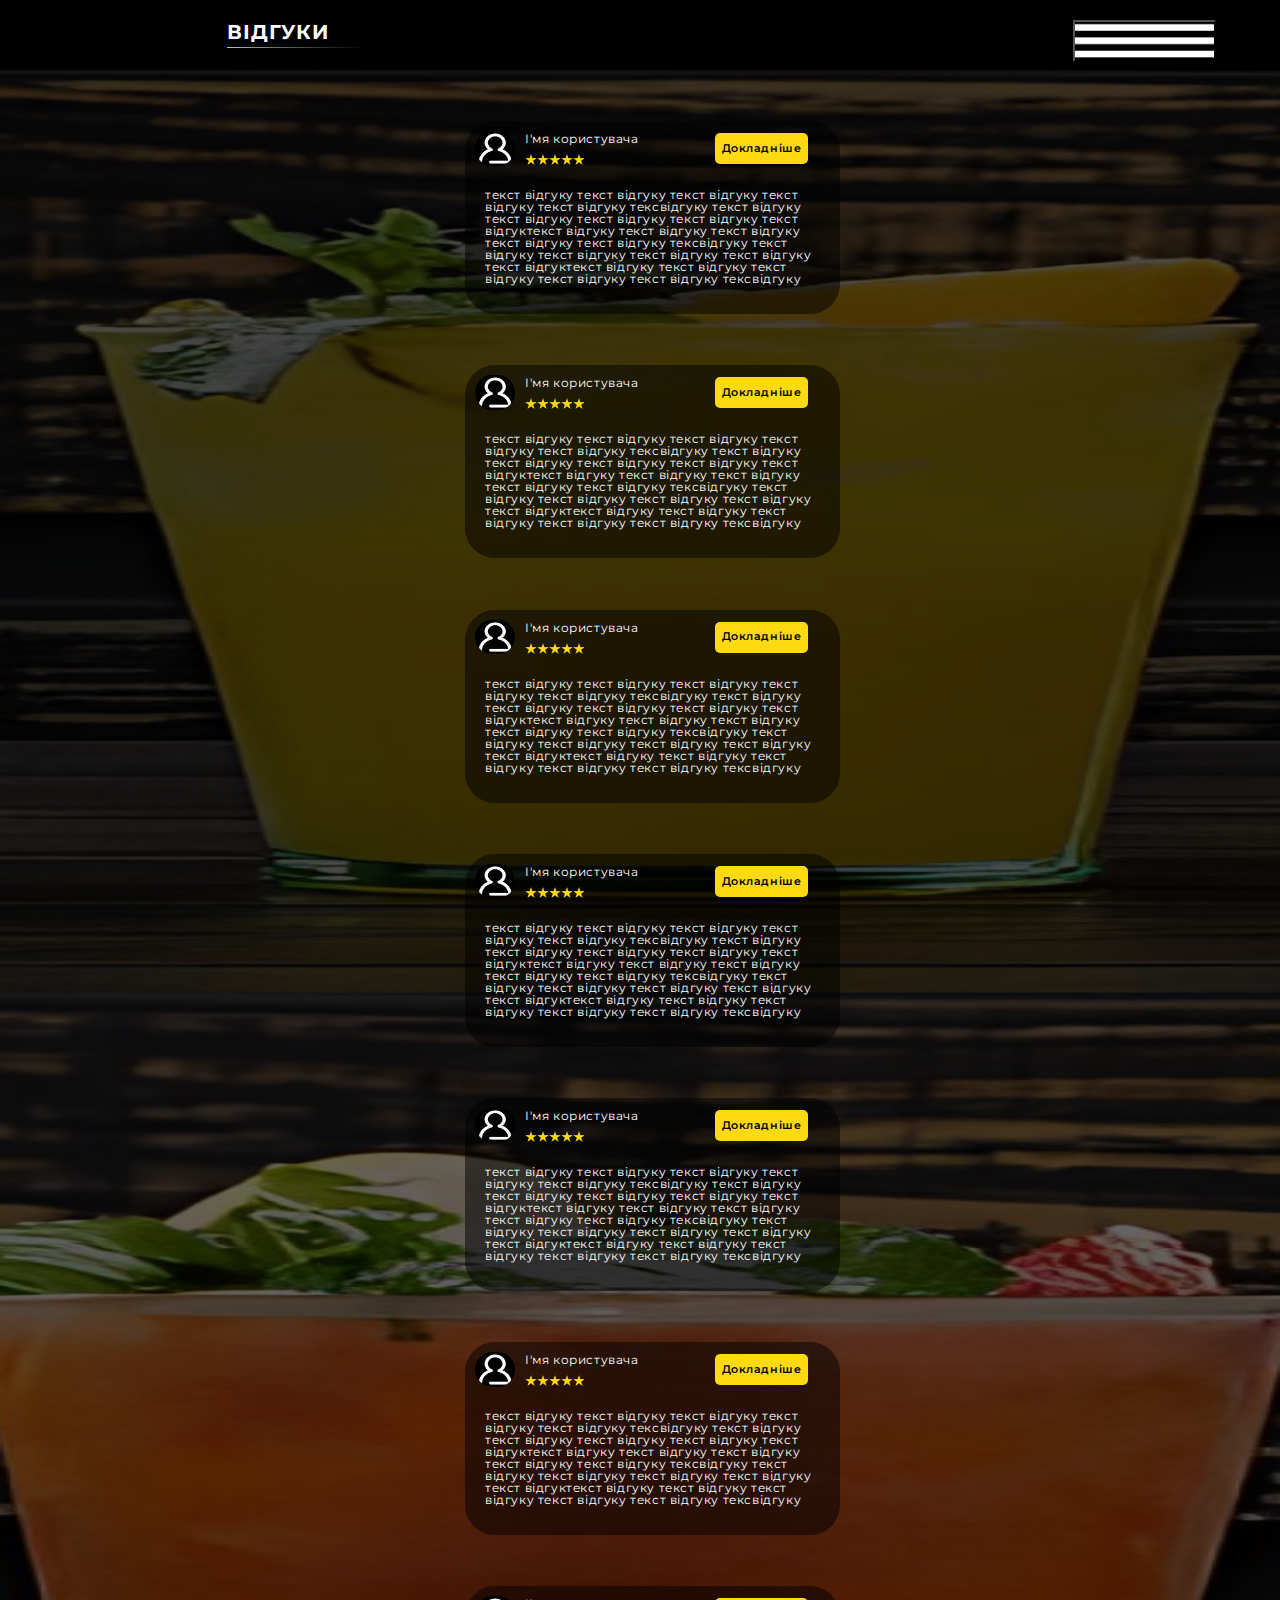
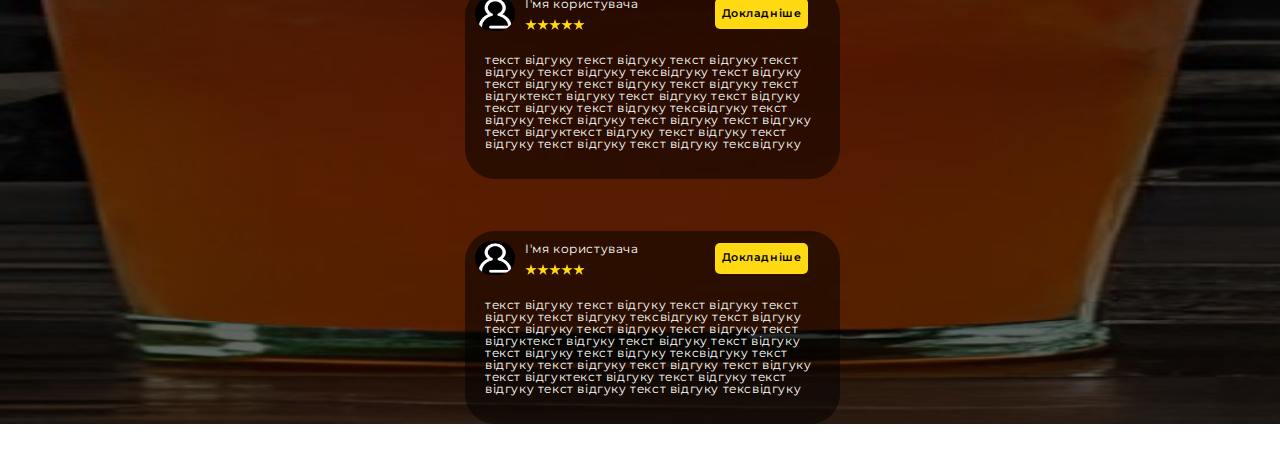
<file: mob_reviews.html>
<!DOCTYPE html>
<html lang="en">
<head>
	<meta charset="UTF-8">
	<meta name="viewport" content="width=device-width">
	<title>Limetime</title>
	<link rel="preconnect" href="https://fonts.googleapis.com">
	<link rel="preconnect" href="https://fonts.gstatic.com" crossorigin>
	<link href="https://fonts.googleapis.com/css2?family=Montserrat:ital,wght@0,300;0,400;0,500;0,600;0,700;1,600&family=Roboto:wght@700&family=Source+Sans+Pro&display=swap" rel="stylesheet">
	<link rel="stylesheet" href="css/reviews_mob.css">
	<script>
		function myFunction() {
			let myDiv = document.getElementById('menu');
			myDiv.classList.remove("menu");
			myDiv.classList.add("menu_active");
			// alert("I am an alert box!");
  		}
		// document.getElementById('page').onclick = function(e) {
		//   if(e.target != document.getElementById('menu')) {
		//       let myDiv = document.getElementById('menu');
		// 	  myDiv.classList.remove("menu_active");
		// 	  myDiv.classList.add("menu");
		//   } else {}
		// }
	</script>
</head>
<body>
	<div class="page" id="page">
		<header>
			<div class="logo">
				<ul>
					<li>
						<h3>ВІДГУКИ</h3>
					</li>
					<li>
						<img src="img/r_line_page4.png" alt="line for logo">
					</li>
				</ul>
			</div>
			<button onclick="myFunction()" class="menu_btn"></button>
		</header>
		<div class="positions_container">
			<ul class="positions">
				<li>
					<div>
						<ul class="review_infobox">
							<img class="user_icon" src="img/login_icon.png" alt="customer`s icon pic">
							<h5>І'мя користувача</h5>
							<ul class="stars_row">
								<img src="img/star_icon.png" alt="">
								<img src="img/star_icon.png" alt="">
								<img src="img/star_icon.png" alt="">
								<img src="img/star_icon.png" alt="">
								<img src="img/star_icon.png" alt="">
							</ul>
							<button>Докладніше</button>
						</ul>
						<h5 class="review_text">
							текст відгуку текст відгуку текст відгуку текст відгуку текст відгуку тексвідгуку текст відгуку текст відгуку текст відгуку текст відгуку текст відгуктекст відгуку текст відгуку текст відгуку текст відгуку текст відгуку тексвідгуку текст відгуку текст відгуку текст відгуку текст відгуку текст відгуктекст відгуку текст відгуку текст відгуку текст відгуку текст відгуку тексвідгуку 
						</h5>
					</div>
				</li>
			    <li>
			    	<div>
						<ul class="review_infobox">
							<img class="user_icon" src="img/login_icon.png" alt="customer`s icon pic">
							<h5>І'мя користувача</h5>
							<ul class="stars_row">
								<img src="img/star_icon.png" alt="">
								<img src="img/star_icon.png" alt="">
								<img src="img/star_icon.png" alt="">
								<img src="img/star_icon.png" alt="">
								<img src="img/star_icon.png" alt="">
							</ul>
							<button>Докладніше</button>
						</ul>
						<h5 class="review_text">
							текст відгуку текст відгуку текст відгуку текст відгуку текст відгуку тексвідгуку текст відгуку текст відгуку текст відгуку текст відгуку текст відгуктекст відгуку текст відгуку текст відгуку текст відгуку текст відгуку тексвідгуку текст відгуку текст відгуку текст відгуку текст відгуку текст відгуктекст відгуку текст відгуку текст відгуку текст відгуку текст відгуку тексвідгуку 
						</h5>
					</div>
				</li>
			    <li>
			    	<div>
						<ul class="review_infobox">
							<img class="user_icon" src="img/login_icon.png" alt="customer`s icon pic">
							<h5>І'мя користувача</h5>
							<ul class="stars_row">
								<img src="img/star_icon.png" alt="">
								<img src="img/star_icon.png" alt="">
								<img src="img/star_icon.png" alt="">
								<img src="img/star_icon.png" alt="">
								<img src="img/star_icon.png" alt="">
							</ul>
							<button>Докладніше</button>
						</ul>
						<h5 class="review_text">
							текст відгуку текст відгуку текст відгуку текст відгуку текст відгуку тексвідгуку текст відгуку текст відгуку текст відгуку текст відгуку текст відгуктекст відгуку текст відгуку текст відгуку текст відгуку текст відгуку тексвідгуку текст відгуку текст відгуку текст відгуку текст відгуку текст відгуктекст відгуку текст відгуку текст відгуку текст відгуку текст відгуку тексвідгуку 
						</h5>
					</div>
				</li>
			    <li>
			    	<div>
						<ul class="review_infobox">
							<img class="user_icon" src="img/login_icon.png" alt="customer`s icon pic">
							<h5>І'мя користувача</h5>
							<ul class="stars_row">
								<img src="img/star_icon.png" alt="">
								<img src="img/star_icon.png" alt="">
								<img src="img/star_icon.png" alt="">
								<img src="img/star_icon.png" alt="">
								<img src="img/star_icon.png" alt="">
							</ul>
							<button>Докладніше</button>
						</ul>
						<h5 class="review_text">
							текст відгуку текст відгуку текст відгуку текст відгуку текст відгуку тексвідгуку текст відгуку текст відгуку текст відгуку текст відгуку текст відгуктекст відгуку текст відгуку текст відгуку текст відгуку текст відгуку тексвідгуку текст відгуку текст відгуку текст відгуку текст відгуку текст відгуктекст відгуку текст відгуку текст відгуку текст відгуку текст відгуку тексвідгуку 
						</h5>
					</div>
				</li>
			</ul>
			<ul class="positions">
				<li>
					<div>
						<ul class="review_infobox">
							<img class="user_icon" src="img/login_icon.png" alt="customer`s icon pic">
							<h5>І'мя користувача</h5>
							<ul class="stars_row">
								<img src="img/star_icon.png" alt="">
								<img src="img/star_icon.png" alt="">
								<img src="img/star_icon.png" alt="">
								<img src="img/star_icon.png" alt="">
								<img src="img/star_icon.png" alt="">
							</ul>
							<button>Докладніше</button>
						</ul>
						<h5 class="review_text">
							текст відгуку текст відгуку текст відгуку текст відгуку текст відгуку тексвідгуку текст відгуку текст відгуку текст відгуку текст відгуку текст відгуктекст відгуку текст відгуку текст відгуку текст відгуку текст відгуку тексвідгуку текст відгуку текст відгуку текст відгуку текст відгуку текст відгуктекст відгуку текст відгуку текст відгуку текст відгуку текст відгуку тексвідгуку 
						</h5>
					</div>
				</li>
			    <li>
			    	<div>
						<ul class="review_infobox">
							<img class="user_icon" src="img/login_icon.png" alt="customer`s icon pic">
							<h5>І'мя користувача</h5>
							<ul class="stars_row">
								<img src="img/star_icon.png" alt="">
								<img src="img/star_icon.png" alt="">
								<img src="img/star_icon.png" alt="">
								<img src="img/star_icon.png" alt="">
								<img src="img/star_icon.png" alt="">
							</ul>
							<button>Докладніше</button>
						</ul>
						<h5 class="review_text">
							текст відгуку текст відгуку текст відгуку текст відгуку текст відгуку тексвідгуку текст відгуку текст відгуку текст відгуку текст відгуку текст відгуктекст відгуку текст відгуку текст відгуку текст відгуку текст відгуку тексвідгуку текст відгуку текст відгуку текст відгуку текст відгуку текст відгуктекст відгуку текст відгуку текст відгуку текст відгуку текст відгуку тексвідгуку 
						</h5>
					</div>
				</li>
			    <li>
			    	<div>
						<ul class="review_infobox">
							<img class="user_icon" src="img/login_icon.png" alt="customer`s icon pic">
							<h5>І'мя користувача</h5>
							<ul class="stars_row">
								<img src="img/star_icon.png" alt="">
								<img src="img/star_icon.png" alt="">
								<img src="img/star_icon.png" alt="">
								<img src="img/star_icon.png" alt="">
								<img src="img/star_icon.png" alt="">
							</ul>
							<button>Докладніше</button>
						</ul>
						<h5 class="review_text">
							текст відгуку текст відгуку текст відгуку текст відгуку текст відгуку тексвідгуку текст відгуку текст відгуку текст відгуку текст відгуку текст відгуктекст відгуку текст відгуку текст відгуку текст відгуку текст відгуку тексвідгуку текст відгуку текст відгуку текст відгуку текст відгуку текст відгуктекст відгуку текст відгуку текст відгуку текст відгуку текст відгуку тексвідгуку 
						</h5>
					</div>
				</li>
			    <li>
			    	<div>
						<ul class="review_infobox">
							<img class="user_icon" src="img/login_icon.png" alt="customer`s icon pic">
							<h5>І'мя користувача</h5>
							<ul class="stars_row">
								<img src="img/star_icon.png" alt="">
								<img src="img/star_icon.png" alt="">
								<img src="img/star_icon.png" alt="">
								<img src="img/star_icon.png" alt="">
								<img src="img/star_icon.png" alt="">
							</ul>
							<button>Докладніше</button>
						</ul>
						<h5 class="review_text">
							текст відгуку текст відгуку текст відгуку текст відгуку текст відгуку тексвідгуку текст відгуку текст відгуку текст відгуку текст відгуку текст відгуктекст відгуку текст відгуку текст відгуку текст відгуку текст відгуку тексвідгуку текст відгуку текст відгуку текст відгуку текст відгуку текст відгуктекст відгуку текст відгуку текст відгуку текст відгуку текст відгуку тексвідгуку 
						</h5>
					</div>
				</li>
			</ul>
		</div>
	</div>
	<div class="menu" id="menu">
		<div class="logo_menu">
			<a class="logo_menu_name" href="mob_main_page.html">
				<span style="color: #FFD912;">LIME</span>TIME
			</a>
			<ul class="log_cart">
				<li>
					<a href="log_in_pc_page.html">
						<img src="img/login_icon.png" alt="">Увійти
					</a>
				</li>
				<li><button onclick="myFunction()" class="cart_btn">
					<a href="mob_cart.html">
						<img src="img/2.png" alt="">180₴
					</a>
					</button>
				</li>
			</ul>
		</div>
		<div>
			<ul class="menu_list">
				<li>
					<a href="index.html">
						<span style="color: #FFD912;">Комп'ютерна</span> версія
					</a>
				</li>
				<li>
					<a class="menu_discounts" href="mob_discount.html">
						Акції
					</a>
				</li>
				<li>
					<a class="menu_catalog" href="mob_katalog.html">
						Каталог
					</a>
				</li>
				<li>
					<a class="menu_giftcards" href="mob_discount_card.html">
						<span style="color: #FFD912;">Подарункові набори</span>
					</a>
				</li>
				<li>
					<a class="menu_blog" href="#">
						Блог
					</a>
				</li>
				<li>
					<a class="menu_reviews" href="mob_reviews.html">
						Відгуки
					</a>
				</li>
				<li>
					<a class="menu_contacts" href="mob_contact.html">
						Контакти
					</a>
				</li>
				<li>
					<a class="menu_delivery" href="mob_delivery.html">
						Доставка і оплата
					</a>
				</li>
			</ul>
		</div>
		<div class="menu_footer">
			<ul>
				<li style="position: absolute; left: 10%;">
					<h3><a class="phone_footer" href="tel:+380967777777">+38 (096) <span style="color: #FFD912;">777 77 77</span></a></h3>
					<div class="phone_call">
						<h5>Замовити дзвінок</h5>
						<img src="img/footer_line.png" alt="line for div">
					</div>
				</li>
				<li class="adress">
					<h5>
						м.Київ,<br>
						вул. Варшавське шосе,<br>
						буд.81, кв.5
					</h5>
				</li>
				<li class="polit_conf">
					<h5>Політика конфіденційності</h5>
				</li>
			</ul>
		</div>
	</div>
</body>
</html>
</file>
<file: css/main.css>
li {
	list-style-type: none;
}

li a {
	color: white;
	font-family: 'Montserrat';
}

* {
	margin: 0; 
	text-decoration: none;
	padding: 0;
}

body {
	margin: 0 auto; /*позиционирование по центру*/
	overflow-x: hidden;
	max-width: 1600px;
}

/*Header container*/

header {
	background: black;
	position: sticky;
	width: 100%;
	height: 100px;
	top: 0px;
	margin: 0 auto; /*позиционирование по центру*/
	z-index: 9999;
}

.teleport {
	display: none;
}

.logo {
	position: absolute;
	width: 18%;
	height: 5.625%;
	left: 2.1875%;
	top: 28%;
}

.logo .logo_name {
	position: relative;
	width: 9.25%;
	height: 27%;

	font-style: normal;
	font-weight: 300;
	font-size: 137.5%;
	letter-spacing: 0.245em;
	text-transform: uppercase;
}

.logo .logo_phone {
	position: relative;
	width: 100%;
	height: 16%;
	top: 50%;

	font-style: normal;
	font-weight: 400;
	font-size: 12px;
	letter-spacing: 0.05em;
}

.menu {
	display: flex;
	flex-direction: row;
	align-items: flex-start;
	position: absolute;
	height: 18%;
	weight: 41.75%;
	left: 17%;
	top: 41%;
}

.menu li a {
	position: static;
	top: 0px;

	font-style: normal;
	font-weight: 300;
	font-size: 93.75%;
	line-height: 18%;
	letter-spacing: 0.05em;

	flex: none;
	order: 0;
	flex-grow: 0;
	margin: 0px 13px;
}

.log_cart {
	display: flex;
	flex-direction: row;
	align-items: flex-start;
	padding: 0px;
	position: absolute;
	right: 3.1875%;
	top: 37%;
}

.log_cart li a {
	margin: 0px 9px;
	font-size: 17px;
	text-align: center;
}

.log_cart img {
	height: 22px;
	color: black;
	margin: 0px 5px;
}

/*Footer*/

.footer {
	background: #161616;
	position: relative;
	width: 100%;
	height: 250px;
	margin: 0 auto; /*позиционирование по центру*/
	bottom: 0px;
	color: white;
	display: flex;
}

/*Footer container*/

.logo_name_footer {
	position: absolute;
	width: 8.4375%;
	height: 9,6%;
	left: 12.5%;
	top: 38.8%;

	font-style: normal;
	font-weight: 300;
	font-size: 22px;
	letter-spacing: 0.245em;
	text-transform: uppercase;
}

.adress {
	top: 54%;
	left: 12.5%;
	position: absolute;
	padding: 0;
}

.polit_conf {
	position: absolute;
	width: 269px;
	left: 666px;
	top: 50%;
	margin: 0 auto; /*позиционирование по центру*/
	font-family: 'Montserrat';
	text-align: center;
}

.adress li {
	margin:0 0px 5px 0;
}

.adress h5 {
	font-family: 'Montserrat';
	font-style: normal;
	font-weight: 300;
	font-size: 15px;
	letter-spacing: 0.05em;
}

.phone_footer {
	position: absolute;
	width: 217px;
	right: 200px;
	top: 97px;


	font-family: 'Montserrat';
	font-style: normal;
	font-weight: 300;
	font-size: 20px;
	letter-spacing: 0.05em;
	color: white;
}

.phone_call {
	position: absolute;
	/*left: 1262px;*/
	right: 212px;
	top: 139px;
}

.phone_call h5 {
	font-family: 'Montserrat';
	font-style: normal;
	font-weight: 400;
	font-size: 13.7px;
	letter-spacing: 0.05em;
}

.phone_call img {
	position: absolute;
	top: 22px;
}

/*Content container*/

/*background for 1 and 2 pages*/

.container_page_1_2 {
	background: url(../img/page_1_2_bg.png) no-repeat;
	background-size: 100% 100%;
	position: relative;
	width: 100%;
	height: 1600px;
	top: 0px;
	margin: 0 auto; /*позиционирование по центру*/
	display: flex;
}

/*Page_1*/

.page_1 {
	position: absolute;
	width: 100%;
	height: 800px;
	top: 0px;
	left: 0px;
	margin: 0 auto;  /*позиционирование по центру*/
}

.page_2 {
	position: absolute;
	width: 100%;
	height: 800px;
	top: 800px;
	left: 0px;
	margin: 0 auto; /*позиционирование по центру*/
}


.limonade_text {
	position: absolute;
	left: 12.08125%;
	top: 39.125%;
}

.limonade_text li {
	margin: -73.3px;
}

.limonade_text h2 {
	font-family: 'Montserrat';
	font-weight: 700;
	font-size: 30px;
	letter-spacing: 0.15em;
	text-transform: uppercase;
}

.text2_page1 {
	position: absolute;
	top: 45.25%;
	left: 7.5%;
}

.text2_page1 h5 {
	color: white;
	font-family: 'Montserrat';
	font-style: normal;
	font-weight: 100;
	font-size: 13px;
	letter-spacing: 0.05em;
}

.btn_page1 {
	position: absolute;
	left: 12.5%;
	top: 59.5%;
	width: 200px;
	height: 5.75%;
	background: #FFD912;
	border-radius: 5px;
	border: none; /*рамка*/
}

.btn_page1 a {
	color: black;
	font-family: 'Montserrat';
	font-style: normal;
	font-weight: 400;
	font-size: 15px;
	letter-spacing: 0.05em;
}

.img_page1 {
	position: absolute;
	width: 23.1875%;
	height: 324px;
	left: calc(50% - 23.1875%/2 + 1%);
	top: 25%;
	border-radius: 40px;
	background: #FFFFFF;
	opacity: 0.6;
	background: url(../img/1page_img.png) no-repeat;
	background-size: cover;
}

.text3_page1 h5 {
	color: white;
	font-family: 'Montserrat';
	font-style: normal;
	font-weight: 100;
	font-size: 13px;
	letter-spacing: 0.05em;
	line-height: 18px;
}

.text3_page1 {
	position: absolute;
	top: 33.25%;
	right: 8.75%;
	height: 10.875%;
}

.more_info_page1_url {
	position: relative;
	top: 2.5%;
	left: 0px;
}

.more_info_page1_url a {
	color: white;
}

.text3_page1 img {
	position: relative;
	top: 1.25%;
	left: 0px;
}

.text3_page1 h2 {
	color: white;
	position: relative;
	left: 0px;
	top: 1.25%;
	font-family: 'Roboto';
	font-style: normal;
	font-weight: 700;
	font-size: 25px;
	letter-spacing: 0.05em;
	text-transform: uppercase;
}

.hits_logo {
	display: flex;
	flex-direction: row;
	align-items: center;
	position: absolute;
	height: 4.625%;
	left: 15.3125%;
	top: 16%;
}

.hits_logo h2 {
	font-family: 'Montserrat';
	font-style: normal;
	font-weight: 700;
	font-size: 30px;
	line-height: 37px;
	letter-spacing: 0.05em;
	text-transform: uppercase;
	color: white;
}

.hits_logo img {
	position: relative;
	left: 1.3125%;
}

.left_btn_page2 {
	position: absolute;
	width: 1.4375%;
	height: 2.875%;
	left: 7.5%;
	top: calc(50% - 2.875%/2 + 0.1875%);
	background: #FFD912;
	border-radius: 100px;
}

.left_btn_page2 img {
	position: absolute;
	width: 50%;
	height: 80%;
	top: 10%;
	left: 20%;
}

.positions {
	display: flex;
	justify-content: space-between;
	flex-direction: row;
	flex-wrap: wrap;
	align-items: center;
	position: absolute;
	width: 80%;
	height: 50.625%;
	left: 10%;
	top: 26%;
	overflow: hidden;
}

.positions li {
	position: static;
	flex: none;
	order: 0;
	flex-grow: 0;
	margin: 1% 1%;
	margin-left: 0px;
}

.positions div {
	position: static;
	width: 100%;
	height: 405px;
	background: rgba(0, 0, 0, 0.5);
	mix-blend-mode: normal;
}

.right_btn_page2 {
	position: absolute;
	width: 1.4375%;
	height: 2.875%;
	right: 7.375%;
	top: calc(50% - 2.875%/2 + 0.1875%);
	background: #FFD912;
	border-radius: 100px;
}

.right_btn_page2 img {
	position: absolute;
	width: 50%;
	height: 80%;
	top: 10%;
	transform: rotate(-180deg);
}

.stars_row {
	display: flex;
	flex-direction: row;
	align-items: flex-start;
	position: relative;
	left: 4%;
	top: 2%;
}

.stars_row li {
	margin: 0px 1px;
}

.pos_reviews {
	display: flex;
	flex-direction: column;
	align-items: flex-start;
	position: relative;
	left: 30%;
	top: 2%;
}

.pos_reviews h5 {
	position: relative;
	font-family: 'Montserrat';
	font-weight: 400;
	font-size: 13px;
	line-height: 18px;
	letter-spacing: 0.05em;
	color: white;
}

.pos_reviews img {
	position: static;
	margin: 4px 0px;
}

.img_for_pos {
	position: relative;
	width: 228.06px;
	height: 198px;
	left: 13px;
	top: 34px;
}

.name_price_pos {
	display: flex;
	flex-direction: column;
	justify-content: center;
	align-items: center;
	position: relative;
	height: 43px;
	left: 3%;
	top: 10%;
}

.name_price_pos h3 {
	position: relative;
	width: 240px;
	height: 32px;
	font-family: 'Montserrat';
	font-weight: 400;
	font-size: 13px;
	line-height: 16px;
	vertical-align: middle;
	letter-spacing: 0.05em;
	text-transform: uppercase;
	color: white;
	display: flex;
	justify-content: center;
	align-items: center;
	text-align: center;
}

.name_price_pos h4 {
	position: relative;
	width: 109px;
	height: 16px;
	font-family: 'Montserrat';
	font-weight: 400;
	font-size: 12px;
	line-height: 16px;
	letter-spacing: 0.05em;
	text-transform: uppercase;
	text-align: center;
	color: white;
}

.name_price_pos li {
	margin: -5px 0px;
}

.organizer {
	display: flex;
	flex-direction: row;
	justify-content: center;
	align-items: center;
	position: absolute;
	width: 228px;
	height: 8px;
	left: calc(50% - 228px/2);
	bottom: 119px;
}

.organizer li {
	margin: 0px 12px;
}

.arrow_pos {
	position: static;
}

.btn_box {
	display: flex;
	flex-direction: row;
	justify-content: center;
	align-items: center;
	position: relative;
	width: 254px;
	height: 75px;
	left: 0px;
	top: 53px;
}

.btn_box li {
	flex: none;
	order: 0;
	flex-grow: 0;
	margin: 0px 9px;
}

.buy_btn_pos_page2 {
	position: static;
	width: 107px;
	height: 47px;
	left: 12.5px;
	top: 14px;
	background: #FFD912;
	border-radius: 5px;
	border: none; /*рамка*/
}

.reserv_btn_pos_page2 {
	position: static;
	width: 107px;
	height: 45px;
	left: 134.5px;
	top: 15px;
	border: 1px solid #FFD912;
	box-sizing: border-box;
	border-radius: 5px;
	background-color:rgba(0, 0, 0, 0);
	color: #FFD912;
}

/*Page_3*/

page_3_bg {
	background: url(../img/page3_bg.jpg) no-repeat;
	background-size: 100% 100%;
	position: relative;
	width: 100%;
	height: 800px;
	top: 0px;
	margin: 0 auto; /*позиционирование по центру*/
	display: flex;
}

.page3 {
	position: relative;
	width: 100%;
	height: 800px;
	top: 0px;
	left: 0px;
	margin: 0 auto;  /*позиционирование по центру*/
}

.logo_page_3 {
	position: absolute;
	left: 15.19%;
	right: 43.06%;
	top: 16.62%;
	bottom: 71.25%;
}

.logo_page_3 ul {
	display: flex;
	flex-direction: row;
	align-items: center;
	position: relative;
	width: 606px;
	height: 37px;
	left: 34px;
	top: 0px;
}

.logo_page_3 li {
	margin: 0px 14px;
}

.logo_page_3 h3 {
	position: static;
	height: 37px;
	font-family: 'Montserrat';
	font-weight: 700;
	font-size: 30px;
	line-height: 37px;
	letter-spacing: 0.05em;
	text-transform: uppercase;
	color: white;
}

.logo_page_3 img {
	position: static;
	width: 135px;
	top: 18.5px;
}

.logo_page_3 h4 {
	position: absolute;
	left: 188px;
	top: 73px;
	font-family: 'Montserrat';
	font-weight: 500;
	font-size: 20px;
	line-height: 24px;
	letter-spacing: 0.05em;
	text-transform: uppercase;
	color: white;
}

.page3 h5 {
	position: absolute;
	left: 27.06%;
	right: 46.69%;
	top: 31.75%;
	bottom: 59.25%;
	font-family: 'Montserrat';
	font-weight: 100;
	font-size: 15px;
	line-height: 18px;
	letter-spacing: 0.05em;
	color: white;
}

.page3 button {
	left: 27.12%;
	right: 61.44%;
	top: 45%;
	bottom: 49.25%;
}

.img_page_3 {
	position: absolute;
	left: 62.69%;
	right: 15.44%;
	top: 16.62%;
	bottom: 23.38%;
}

/*Page 4*/

page_4_bg {
	background: url(../img/reviews_bg.png) no-repeat;
	background-size: 100% 100%;
	position: relative;
	width: 100%;
	height: 800px;
	top: 0px;
	margin: 0 auto; /*позиционирование по центру*/
	display: flex;
}

.page4 {
	position: relative;
	width: 100%;
	height: 800px;
	top: 0px;
	left: 0px;
	margin: 0 auto;  /*позиционирование по центру*/
	overflow: hidden;
}

.page4 .page_logo {
	display: flex;
	flex-direction: row;
	align-items: center;
	position: absolute;
	width: 464px;
	height: 37px;
	left: calc(55% - 284px);
	top: 44px;
}

.page4 .page_logo li {
	margin: 0px 8.5px;
}

.page4 .page_logo h3 {
	position: static;
	width: 152px;
	height: 37px;
	left: 156px;
	font-family: 'Montserrat';
	font-style: normal;
	font-weight: 700;
	font-size: 30px;
	line-height: 37px;
	letter-spacing: 0.05em;
	text-transform: uppercase;
	color: white;
}

.page4 .page_logo li img {
	position: relative;
	bottom: 5px;
}

.page4 .page4_pos_4 {
	display: flex;
	flex-direction: row;
	align-items: flex-start;
	justify-content: center;
	flex-wrap: wrap;
	position: relative;
	width: 100%;
	height: 225px;
	top: calc(50% - 225px/2 - 162.5px);
	overflow: hidden;
}

.page4 .page4_pos_4 li {
	margin: 10px 20px;
	position: relative;
	width: 369.46px;
	height: 200px;
	left: 0px;
	top: 0px;
	background: rgba(0, 0, 0, 0.5);
	mix-blend-mode: normal;
	border-radius: 30px;
}

.page4 .page4_pos_4 .review_infobox{
	position: relative;
	width: 333px;
	height: 35px;
	left: 10px;
	top: 10px;
}

.page4 .page4_pos_4 .review_infobox .user_icon {
	position: absolute;
	width: 40px;
	height: 34.55px;
	left: 0px;
	top: 0px;
	border-radius: 100px;
	background-color: black;
}

.page4 .page4_pos_4 .review_infobox h5 {
	position: relative;
	width: 170px;
	height: 17px;
	left: 50px;
	top: 0px;
	font-family: 'Montserrat';
	font-weight: 400;
	font-size: 12px;
	line-height: 140%;
	letter-spacing: 0.05em;
	color: white;
}

.page4 .page4_pos_4 .review_infobox ul {
	position: absolute;
	left: 50px;
	top: 23px;
	display: flex;
	flex-direction: row;
	align-items: flex-start;
}

.page4 .page4_pos_4 .review_infobox button {
	position: absolute;
	width: 93px;
	height: 31px;
	left: 240px;
	top: 2px;
	background: #FFD912;
	border-radius: 5px;
	border: none;
	font-family: 'Montserrat';
	font-weight: 500;
	font-size: 11px;
	line-height: 140%;
	letter-spacing: 0.05em;
}

.page4 .page4_pos_4 .review_text {
	position: absolute;
	height: 109px;
	left: 20px;
	top: 73px;
	font-family: 'Montserrat';
	font-weight: 400;
	font-size: 12px;
	line-height: 100%;
	letter-spacing: 0.05em;
	color: white;
}

page_5_bg {
	background: url(../img/contacts_bg.png) no-repeat;
	background-size: 100% 100%;
	position: relative;
	width: 100%;
	height: 800px;
	top: 0px;
	margin: 0 auto; /*позиционирование по центру*/
	display: flex;
}

.page5 {
	position: relative;
	width: 100%;
	height: 800px;
	top: 0px;
	left: 0px;
	margin: 0 auto;  /*позиционирование по центру*/
}

.page5 .logo {
	display: flex;
	flex-direction: row;
	align-items: center;
	position: absolute;
	width: 528px;
	height: 37px;
	left: 1015px;
	top: 16%;
}

.page5 .logo h3 {
	position: static;
	width: 394px;
	height: 37px;
	font-family: 'Montserrat';
	font-weight: 700;
	font-size: 30px;
	line-height: 37px;
	letter-spacing: 0.05em;
	text-transform: uppercase;
	color: white;
}

.page5 .logo_text {
	position: absolute;
	left: 10%;
	top: 30%;
}

.page5 .logo_text h3 {
	position: relative;
	left: 0px;
	top: 0px;
	font-family: 'Montserrat';
	font-weight: 700;
	font-size: 23px;
	line-height: 28px;
	text-align: center;
	letter-spacing: 0.15em;
	text-transform: uppercase;
	color: white;
}

.page5 .text_list .t_1 {
	position: absolute;
	width: 345px;
	height: 117px;
	left: 45%;
	top: 30%;
}

.page5 .text_list .t_1 h4 {
	font-family: 'Montserrat';
	font-weight: 100;
	font-size: 12px;
	line-height: 140%;
	letter-spacing: 0.05em;
	color: white;
}

.page5 .text_list .t_2 {
	position: absolute;
	width: 345px;
	height: 91px;
	left: 12%;
	top: 50%;
}

.page5 .text_list .t_2 h4 {
	font-family: 'Montserrat';
	font-weight: 100;
	font-size: 12px;
	line-height: 140%;
	letter-spacing: 0.05em;
	color: white;
}

.page5 .text_list .t_3 {
	position: absolute;
	width: 286px;
	height: 91px;
	left: 80%;
	top: 60%;
}

.page5 .text_list .t_3 h4 {
	font-family: 'Montserrat';
	font-weight: 100;
	font-size: 12px;
	line-height: 140%;
	letter-spacing: 0.05em;
	color: white;
}

.page5 .text_list .t_4 {
	position: absolute;
	left: 35%;
	top: 65%;
}

.page5 .text_list .t_4 h4 {
	font-family: 'Montserrat';
	font-weight: 100;
	font-size: 11px;
	line-height: 140%;
	letter-spacing: 0.05em;
	color: white;
	transform: rotate(21.94deg);
}

page_6_bg {
	background: url(../img/reviews_bg.png) no-repeat;
	background-size: 100% 100%;
	position: relative;
	width: 100%;
	height: 800px;
	top: 0px;
	margin: 0 auto; /*позиционирование по центру*/
	display: flex;

}

.page6 {
	position: relative;
	width: 100%;
	height: 800px;
	top: 0px;
	left: 0px;
	margin: 0 auto;  /*позиционирование по центру*/
}

.page6 .contacts_img_list {
	display: flex;
    flex-direction:row;
    background-size: cover;
    justify-content: space-between;
}

.page6 .contacts_img_list .img1 {
	position: absolute;
	right: 20%;
	top: 30%;
}

.page6 .contacts_img_list .img2 {
	position: absolute;
	left: 20%;
	top: 30%;
}

.page6 .logo_contact {
	display: flex;
	flex-direction: row;
	align-items: center;
	position: absolute;
	left: 12.5%;
	top: 16%;
}

.page6 .logo_contact h3 {
	position: relative;
	right: 22px;
	font-family: 'Montserrat';
	font-weight: 700;
	font-size: 30px;
	line-height: 37px;
	letter-spacing: 0.05em;
	text-transform: uppercase;
	color: white;
}

.log_in_page {
	position: relative;
	width: 100%;
	height: 100%;
	top: 0px;
	left: 0px;
	margin: 0 auto;  /*позиционирование по центру*/
}

.header_log {
	position: relative;
	background-color: black;
	height: 12.5%;
	width: 100%;
	text-align: center;
}

.header_log a {
	position: absolute;
	top: 40%;
	color: white;
	font-family: 'Montserrat';
	font-style: normal;
	font-weight: 300;
	font-size: 22px;
	line-height: 27px;
	letter-spacing: 0.245em;
	text-transform: uppercase;
}

.log_in_box {
	position: absolute;
	width: 300px;
	height: 231px;
	left: 40.625%;
	top: 35.625%;
}

.log_in_page .log_in_box li {
	position: relative;
	width: 300px;
	height: 45px;
	left: 0px;
	top: 0px;
	border: solid white;
	border-radius: 4px;
	border-width: 1px;
}

.log_in_page .log_in_box img {
	position: relative;
	width: 20px;
	height: 20px;
	left: 12px;
	top: 13px;
}

.log_in_page .log_in_box h4 {
	position: relative;
	bottom: 12px;
	top: 13 px;
	left: 51px;
	font-family: 'Montserrat';
	font-weight: 100;
	font-size: 14px;
	line-height: 20px;
	text-transform: uppercase;
	color: white;
}
.log_in_page .log_in_box h5 {
	position: relative;
	top: 23px;
	right: 0px;
	font-family: 'Montserrat';
	font-weight: 500;
	font-size: 16px;
	line-height: 20px;
	text-align: right;
	color: white;
}

.log_in_page .log_in_box button {
	position: relative;
	top: 32px;
	width: 300px;
	height: 45px;
	bottom: 159px;
	background: #FFD912;
	border-radius: 5px;
	border: none; /*рамка*/
}

.log_in_page .log_in_box button a {
	color: black;
	position: absolute;
	width: 300px;
	height: 45px;
	left: 0px;
	top: 0px;
	font-family: 'Montserrat';
	font-weight: 600;
	font-size: 16px;
	line-height: 45px;
	letter-spacing: 0.05em;
	border-radius: 5px;
}

.cart {
	background: #161616;
	position: fixed;
	width: 375px;
	height: 100%;
	top: 0px;
	right: 0%;
	margin: 0 auto;  /*позиционирование по центру*/
	display: flex;
	background: rgba(0, 0, 0, 0.9);
	border-radius: 200px 0px;
	overflow: hidden;
	transition: 0.5s;
	z-index: 99999;
	transform: translateX(100%);
	display: none;
}

.cart_btn {
	background-color: transparent;
    background-repeat: no-repeat;
    border: none;
    cursor: pointer;
    overflow: hidden;
    outline: none;
}

.cart_active {
	background: #161616;
	position: fixed;
	width: 375px;
	height: 100%;
	top: 0px;
	right: 0px;
	margin: 0 auto;  /*позиционирование по центру*/
	display: flex;
	background: rgba(0, 0, 0, 0.9);
	border-radius: 200px 0px;
	overflow: hidden;
	transition: 0.5s;
	z-index: 99999;
	transform: translateX(0%);
}

.cart h3 {
	position: relative;
	width: 120px;
	height: 21px;
	left: 213px;
	top: 23px;
	font-family: 'Montserrat';
	font-weight: 700;
	font-size: 20px;
	line-height: 24px;
	letter-spacing: 0.05em;
	text-transform: uppercase;
	color: white;
}

.cart img {
	position: absolute;
	top: 52px;
	left: 213px;
	width: 120px;
	height: 2px;
}

.cart ul {
	display: flex;
	flex-direction: column;
	align-items: flex-start;
	position: absolute;
	flex-wrap: wrap;
	width: 375px;
	height: 607px;
	top: 121px;
	overflow: hidden;
}

.cart ul li {
	margin: 10px 0px;
	position: relative;
	width: 375px;
	height: 111px;
	mix-blend-mode: normal;
	border-radius: 30px;
}

.cart ul li img {
	position: relative;
	width: 100px;
	height: 92.12px;
	left: 23px;
	top: 9px;
	border-radius: 100px;
}

.cart ul li h4 {
	position: absolute;
	top: 9px;
	left: 133px;

	font-family: 'Montserrat';
	font-weight: 400;
	font-size: 12px;
	line-height: 15px;
	letter-spacing: 0.05em;
	text-transform: uppercase;
	color: white;
}

.cart ul li h5 {
	position: absolute;
	height: 36px;
	left: 133px;
	top: 34px;

	font-family: 'Montserrat';
	font-weight: 400;
	font-size: 10px;
	line-height: 12px;
	letter-spacing: 0.05em;
	color: white;
}

.cart ul li .change_btn {
	position: absolute;
	width: 85px;
	height: 30px;
	left: 267px;
	top: 34px;
	background: #DFFF12;
	border-radius: 5px;
	border: none;

	font-family: 'Montserrat';
	font-weight: 500;
	font-size: 13px;
	line-height: 140%;
	text-align: center;
	letter-spacing: 0.05em;
	color: black;
}

.cart ul li .del_btn {
	position: absolute;
	width: 85px;
	height: 30px;
	left: 182px;
	top: 70px;
	background: #D51B1B;
	border-radius: 5px;
	border: none;

	font-family: 'Montserrat';
	font-weight: 500;
	font-size: 13px;
	line-height: 140%;
	text-align: center;
	letter-spacing: 0.05em;
	color: #DFFF12;
}

.cart .total_price_cart {
	position: absolute;
	width: 100%;
	height: 72px;
	left: 0px;
	bottom: 0px;
	background: #DFFF12;
}

.cart .total_price_cart h4 {
	position: absolute;
	left: 23px;
	top: 21px;

	font-family: 'Montserrat';
	font-weight: 500;
	font-size: 20px;
	line-height: 140%;
	text-align: center;
	letter-spacing: 0.05em;
	color: black;
}

.cart .total_price_cart h5 {
	position: absolute;
	left: 179px;
	top: 22px;
	font-family: 'Montserrat';
	font-style: italic;
	font-weight: 600;
	font-size: 22px;
	line-height: 140%;
	text-align: center;
	letter-spacing: 0.05em;
	color: black;
}

.cart_active h3 {
	position: relative;
	width: 120px;
	height: 21px;
	left: 213px;
	top: 23px;
	font-family: 'Montserrat';
	font-weight: 700;
	font-size: 20px;
	line-height: 24px;
	letter-spacing: 0.05em;
	text-transform: uppercase;
	color: white;
}

.cart_active img {
	position: absolute;
	top: 52px;
	left: 213px;
	width: 120px;
	height: 2px;
}

.cart_active ul {
	display: flex;
	flex-direction: column;
	align-items: flex-start;
	position: absolute;
	width: 375px;
	height: 607px;
	top: 121px;
}

.cart_active ul li {
	margin: 10px 0px;
	position: relative;
	width: 375px;
	height: 111px;
	mix-blend-mode: normal;
	border-radius: 30px;
}

.cart_active ul li img {
	position: relative;
	width: 100px;
	height: 92.12px;
	left: 23px;
	top: 9px;
	border-radius: 100px;
}

.cart_active ul li h4 {
	position: absolute;
	top: 9px;
	left: 133px;

	font-family: 'Montserrat';
	font-weight: 400;
	font-size: 12px;
	line-height: 15px;
	letter-spacing: 0.05em;
	text-transform: uppercase;
	color: white;
}

.cart_active ul li h5 {
	position: absolute;
	height: 36px;
	left: 133px;
	top: 34px;

	font-family: 'Montserrat';
	font-weight: 400;
	font-size: 10px;
	line-height: 12px;
	letter-spacing: 0.05em;
	color: white;
}

.cart_active ul li .change_btn {
	position: absolute;
	width: 85px;
	height: 30px;
	left: 267px;
	top: 34px;
	background: #DFFF12;
	border-radius: 5px;
	border: none;

	font-family: 'Montserrat';
	font-weight: 500;
	font-size: 13px;
	line-height: 140%;
	text-align: center;
	letter-spacing: 0.05em;
	color: black;
}

.cart_active ul li .del_btn {
	position: absolute;
	width: 85px;
	height: 30px;
	left: 182px;
	top: 70px;
	background: #D51B1B;
	border-radius: 5px;
	border: none;

	font-family: 'Montserrat';
	font-weight: 500;
	font-size: 13px;
	line-height: 140%;
	text-align: center;
	letter-spacing: 0.05em;
	color: #DFFF12;
}

.cart_active .total_price_cart {
	position: absolute;
	width: 100%;
	height: 9%;
	top: 91%;
	background: #DFFF12;
}

.cart_active .total_price_cart h4 {
	position: absolute;
	left: 23px;
	top: 21px;

	font-family: 'Montserrat';
	font-weight: 500;
	font-size: 20px;
	line-height: 140%;
	text-align: center;
	letter-spacing: 0.05em;
	color: black;
}

.cart_active .total_price_cart h5 {
	position: absolute;
	left: 179px;
	top: 22px;
	font-family: 'Montserrat';
	font-style: italic;
	font-weight: 600;
	font-size: 22px;
	line-height: 140%;
	text-align: center;
	letter-spacing: 0.05em;
	color: black;
}


@media (max-width: 1460px) {
	body {
		max-width: 1200px;
	}

	header {
		height: 80px;
	}

	.logo {
		top: 15%;
	}

	.menu {
		left: 25%;
	}

	.menu li a {
		font-size: 10px;
		margin: 0px 6px;
	}

	.log_cart {
		top: 40%;
	}

	.log_cart li a {
		margin: 0px 4px;
		font-size: 10px;
	}

	.log_cart img {
		height: 14px;
		margin: 0px 3px;
	}

	.limonade_text {
		top: 20%;
	}

	.img_page1 {
		top: 20%;
		left: 70%;
	}

	.text3_page1 {
		top: 40%;
		left: 6%;
	}

	.text2_page1 {
		left: 6%;
		top: 25%;
	}

	.btn_page1 {
		top: 65%;
		left: 6%;
	}

	.logo_page_3 h4 {
		left: 27%;
		width: 450px;
	}	

	.img_page_3 {
		height: 40%;
		width: 200px;
		top: 30%;
		left: 60%;
	}

	.page5 .logo {
		left: 1215px;
	}

	.page5 .logo_text {
		position: absolute;
		left: 60%;
		top: 10%;
	}

	.page5 .text_list .t_1 {
		left: 40%;
		top: 20%;
	}

	.page5 .text_list .t_2 {
		left: 12%;
		top: 45%;
	}

	.page5 .text_list .t_3 {
		left: 75%;
		top: 40%;
	}

	.page6 .contacts_img_list .img1 {
		position: absolute;
		right: 10%;
		top: 30%;
	}

	.page6 .contacts_img_list .img2 {
		position: absolute;
		left: 10%;
		top: 30%;
	}

	.polit_conf {
		left: 62%;
		top: 187px;
	}
}

@media (max-width: 1200px) {
	body {
		max-width: 970px;
	}

	.menu {
		left: 20%;
	}

	.positions {
		mix-blend-mode: normal;
		display: flex;
		justify-content: space-between;
		flex-direction: row;
		flex-wrap: wrap;
		align-items: center;
		position: absolute;
		height: 460px;
		left: 15%;
		top: 23%;
		overflow: hidden;
	}

	.positions li {
		position: static;
		flex: none;
		order: 0;
		flex-grow: 0;
		margin: 0px 15px;
		margin-left: 0px;
	}

	.positions div {
		position: relative;
		left: -20px;
		width: 370px;
		height: 203px;
		background: rgba(0, 0, 0, 0.5);
		mix-blend-mode: normal;
		border-radius: 40px;
	}

	.stars_row {
		display: flex;
		flex-direction: row;
		align-items: flex-start;
		position: relative;
		left: 4%;
		top: 2%;
	}

	.stars_row li {
		margin: 0px 1px;
	}

	.pos_reviews {
		display: flex;
		flex-direction: column;
		align-items: flex-start;
		position: relative;
		left: 50%;
		top: 2%;
	}

	.pos_reviews h5 {
		position: relative;
		font-family: 'Montserrat';
		font-weight: 400;
		font-size: 13px;
		line-height: 18px;
		letter-spacing: 0.05em;
		color: white;
	}

	.pos_reviews img {
		position: static;
		margin: 4px 0px;
	}

	.img_for_pos {
		position: relative;
		width: 150px;
		height: 138.18px;
		left: 23px;
		top: 14px;
	}

	.name_price_pos {
		display: flex;
		flex-direction: column;
		justify-content: center;
		align-items: center;
		position: relative;
		width: 240px;
		height: 77px;
		left: 144px;
		top: -130px;
	}

	.name_price_pos h3 {
		position: relative;
		width: 240px;
		height: 32px;
		font-family: 'Montserrat';
		font-weight: 400;
		font-size: 13px;
		line-height: 16px;
		vertical-align: middle;
		letter-spacing: 0.05em;
		text-transform: uppercase;
		color: white;
		display: flex;
		justify-content: center;
		align-items: center;
		text-align: center;
	}

	.name_price_pos h4 {
		position: relative;
		width: 109px;
		height: 16px;
		font-family: 'Montserrat';
		font-weight: 400;
		font-size: 12px;
		line-height: 16px;
		letter-spacing: 0.05em;
		text-transform: uppercase;
		text-align: center;
		color: white;
	}

	.name_price_pos li {
		margin: -5px 0px;
	}

	.btn_box {
		display: flex;
		flex-direction: row;
		justify-content: center;
		align-items: center;
		position: relative;
		width: 195px;
		height: 36px;
		left: 166px;
		top: -100px;
	}

	.btn_box li {
		flex: none;
		order: 0;
		flex-grow: 0;
		margin: 0px 7px;
	}

	.buy_btn_pos_page2 {
		position: static;
		width: 90px;
		height: 40px;
		left: 12.5px;
		top: 14px;
		background: #FFD912;
		border-radius: 5px;
		border: none; /*рамка*/

		color: black;
		font-family: 'Montserrat';
		font-weight: 500;
		font-size: 13px;
		line-height: 140%;
		text-align: center;
		letter-spacing: 0.05em;
	}

	.reserv_btn_pos_page2 {
		position: static;
		width: 90px;
		height: 40px;
		left: 134.5px;
		top: 15px;
		border: 1px solid #FFD912;
		box-sizing: border-box;
		border-radius: 5px;
		background-color:rgba(0, 0, 0, 0);

		color: #FFD912;
		font-family: 'Montserrat';
		font-weight: 500;
		font-size: 13px;
		line-height: 140%;
		text-align: center;
		letter-spacing: 0.05em;
	}

	.page5 .text_list .t_4 {
		left: 55%;
		top: 80%;
	}

	.page5 .text_list .t_4 h4 {
		transform: rotate(40deg);
	}

	.page5 .text_list .t_2 {
		left: 12%;
		top: 60%;
	}

	.page5 .text_list .t_3 {
		left: 70%;
		top: 40%;
	}

	.page6 .contacts_img_list .img1 {
		position: absolute;
		right: 5%;
		top: 30%;
	}

	.page6 .contacts_img_list .img2 {
		position: absolute;
		left: 5%;
		top: 30%;
	}

	.polit_conf {
		left: 53%;
	}

}

@media (max-width: 992px) {
	body {
		max-width: 770px;
	}

	.menu {
		left: 22%;
		top: 55%;
	}

	.log_cart {
		top: 15%;
	}

	.positions {
		mix-blend-mode: normal;
		display: flex;
		justify-content: space-between;
		flex-direction: row;
		flex-wrap: wrap;
		align-items: center;
		position: absolute;
		height: 460px;
		width: 100%;
		left: 4%;
		top: 23%;
		overflow: hidden;
	}

	.page4 .page4_pos_4 li {
		width: 325px;
	}

	.page4 .page4_pos_4 .review_infobox button {
		left: 200px;
	}

	.page5 .text_list .t_4 {
		left: 50%;
	}

	.page5 .text_list .t_4 h4 {
		transform: rotate(50deg);
	}

	.page5 .text_list .t_1 {
		left: 35%;
		top: 20%;
	}

	.page5 .text_list .t_3 {
		left: 60%;
		top: 40%;
	}

	.page6 .contacts_img_list .img1 {
		position: absolute;
		top: 30%;
		width: 40%;
	}

	.page6 .contacts_img_list .img2 {
		position: absolute;
		top: 30%;
		width: 40%;
	}

	.polit_conf {
		left: 40%;
	}

}

@media (max-width: 780px) {
	body {
		max-width: none;
	}
	.outside_cart, .cart {
		display: none;
	}
	.log_in_page {
		background: url(../img/main_bg_mob.png) no-repeat;
		background-size: 100% 100%;
	}
	.log_in_page .log_in_box {
		position: absolute;
		width: 300px;
		height: 231px;
		left: 10%;
		top: 35.625%;
	} 
	.teleport {
		background-color: white;
		position: absolute;
		top: 20vh;
		left: 5vh;
		display: block;
	}
	.teleport a {
		color: black;
		font-size: 20px;
	}

}
</file>
<file: css/cart_mob.css>
li {
	list-style-type: none;
}

li a {
	color: white;
	font-family: 'Montserrat';
}

* {
	margin: 0; 
	text-decoration: none;
	padding: 0;
}

body {
	position: relative;
	width: 100%;
	overflow-x: hidden;
	/*width: 375px;*/
}

@media (min-width: 420px) {
	.cart {
		position: absolute;
		left: calc(50% - 185px);
		top: 0px;
	}
}

.page {
	background: url(../img/cart_bg_mob.png) no-repeat;
	background-size: 100% 100%;
	height: 812px;
}

header {
	background: black;
	position: sticky;
	width: 100%;
	height: 70px;
	top: 0px;
	margin: 0 auto; /*позиционирование по центру*/
	z-index: 9999;
}

.logo {
	display: flex;
	justify-content: space-between;
	flex-direction: column;
	align-items: center;
	position: absolute;
	height: 60%;
	width: 36%;
	top: 28%;
	left: 5%;
	color: white;
}

.logo h3 {
	position: relative;
	left: 0px;
	top: 0px;
	width: 100%;
	font-family: 'Montserrat';
	font-weight: 700;
	font-size: 20px;
	letter-spacing: 0.05em;
}

.logo img {
	position: relative;
	top: -10px;
}

.menu_btn {
	position: absolute;
	top: 28%;
	right: 5%;
	height: 60%;
	width: 11.2%;
	background: url(../img/menu_btn_mob.png) no-repeat;
	background-size: 100% 100%;
}

/*Content*/

.cart ul {
	display: flex;
	flex-direction: column;
	align-items: flex-start;
	position: absolute;
	flex-wrap: wrap;
	width: 375px;
	height: 607px;
	top: 121px;
	overflow: hidden;
}

.cart ul li {
	margin: 10px 0px;
	position: relative;
	width: 375px;
	height: 111px;
	mix-blend-mode: normal;
	background: rgba(0, 0, 0, 0.5);
	border-radius: 30px;
}

.cart ul li img {
	position: relative;
	width: 100px;
	height: 92.12px;
	left: 23px;
	top: 9px;
	border-radius: 100px;
}

.cart ul li h4 {
	position: absolute;
	top: 9px;
	left: 133px;

	font-family: 'Montserrat';
	font-weight: 400;
	font-size: 12px;
	line-height: 15px;
	letter-spacing: 0.05em;
	text-transform: uppercase;
	color: white;
}

.cart ul li h5 {
	position: absolute;
	height: 36px;
	left: 133px;
	top: 34px;

	font-family: 'Montserrat';
	font-weight: 400;
	font-size: 10px;
	line-height: 12px;
	letter-spacing: 0.05em;
	color: white;
}

.cart ul li .change_btn {
	position: absolute;
	width: 85px;
	height: 30px;
	left: 267px;
	top: 34px;
	background: #DFFF12;
	border-radius: 5px;
	border: none;

	font-family: 'Montserrat';
	font-weight: 500;
	font-size: 13px;
	line-height: 140%;
	text-align: center;
	letter-spacing: 0.05em;
	color: black;
}

.cart ul li .del_btn {
	position: absolute;
	width: 85px;
	height: 30px;
	left: 182px;
	top: 70px;
	background: #D51B1B;
	border-radius: 5px;
	border: none;

	font-family: 'Montserrat';
	font-weight: 500;
	font-size: 13px;
	line-height: 140%;
	text-align: center;
	letter-spacing: 0.05em;
	color: #DFFF12;
}

/*Footer*/

.footer {
	position: absolute;
	margin: 0 auto; /*позиционирование по центру*/
	z-index: 999;
	width: 100%;
	height: 95px;
	top: 700px;
}

.footer button {
	position: absolute;
	width: 323px;
	height: 63px;
	left: 26px;
	top: 16px;
	background: #DFFF12;
	border: none;
	border-radius: 5px;
}

.footer h4 {
	position: absolute;
	width: 40%;
	height: 32%;
	left: 10%;
	top: 16px;
	font-family: 'Montserrat';
	font-weight: 500;
	font-size: 20px;
	line-height: 140%;
	text-align: center;
	letter-spacing: 0.05em;
	color: #000000;
}

.footer h3 {
	position: relative;
	left: 20%;
	bottom: 1px;
	font-family: 'Montserrat';
	font-style: italic;
	font-weight: 600;
	font-size: 22px;
	line-height: 140%;
	text-align: center;
	letter-spacing: 0.05em;
	color: #000000;
}

/*menu*/

.menu {
	position: absolute;
	background-color: #262525;
	width: 250px;
	height: 100vh;
	top: 0px;
	right: 0px;
	margin: 0 auto;
	z-index: 9999999;
	transition: 0.5s;
	transform: translateX(100%);
	/*overflow: hidden;*/
}

.menu_active {
	position: absolute;
	background-color: #262525;
	width: 250px;
	height: 100vh;
	top: 0px;
	right: 0px;
	margin: 0 auto;
	z-index: 9999999;
	transition: 0.5s;
	transform: translateX(0%);
	/*overflow: hidden;*/
}

.logo_menu {
	display: flex;
	justify-content: space-between;
	flex-direction: column;
	align-items: center;
	position: absolute;
	height: 15%;
	width: 100%;
	top: 2%;
	color: white;
}

.logo_menu_name {
	position: relative;
	top: 0px;
	width: 100%;
	font-family: 'Montserrat';
	font-weight: 100;
	font-size: 20px;
	letter-spacing: 0.245em;
	text-align: center;
	color: white;
}

.log_cart {
	display: flex;
	flex-direction: row;
	align-items: flex-start;
	justify-content: center;
	flex-wrap: wrap;
	position: absolute;
	top: 40%;
	width: 100%;
	left: 0px;
}

.log_cart a {
	margin: 0px 20px;
	font-size: 15px;
	text-align: center;
}

.log_cart img {
	height: 20px;
	color: black;
	margin: 0px 5px;
}

.cart_btn {
	background-color: transparent;
    background-repeat: no-repeat;
    border: none;
    cursor: pointer;
    overflow: hidden;
    outline: none;
}

.menu_list {
	display: flex;
	flex-direction: column;
	align-items: flex-start;
	justify-content: space-between;
	position: absolute;
	height: 35%;
	weight: 100%;
	left: 4%;
	top: 20%;
}

.menu_list li a {
	position: static;
	top: 0px;

	font-style: normal;
	font-weight: 300;
	font-size: 18px;
	line-height: 24px;
	letter-spacing: 0.05em;
	text-align: center;

	flex: none;
	order: 0;
	flex-grow: 0;
	margin: 0px 13px;
}

.menu_footer {
	position: absolute;
	display: flex;
	flex-direction: column;
	align-items: flex-start;
	justify-content: space-between;
	height: 35%;
	width: 100%;
	bottom: 0px;
	background-color: #161616;
}

.menu_footer ul li {
	height: 33.333%;
	width: 100%;
}

.phone_footer {
	position: relative;
	top: 16px;
	font-family: 'Montserrat';
	font-style: normal;
	font-weight: 300;
	font-size: 13.5px;
	letter-spacing: 0.05em;
	color: white;
}

.phone_call h5 {
	position: relative;
	top: 24px;
	font-family: 'Montserrat';
	font-style: normal;
	font-weight: 400;
	font-size: 10px;
	letter-spacing: 0.05em;
	color: white;
}

.phone_call img {
	position: relative;
	top: 12px;
	width: 41%;
}

.polit_conf {
	position: absolute;
	bottom: 0px;
	font-family: 'Montserrat';
	color: white;
}

.polit_conf h5 {
	position: relative;
	top: 50%;
	left: 10%;
	font-weight: 300;
	letter-spacing: 0.05em;
	font-size: 8px;
}

.adress {
	position: absolute;
	left: 10%;
	top: 33.333%;
	color: white;
}

.adress h5 {
	position: relative;
	top: 30%;
	font-family: 'Montserrat';
	font-style: normal;
	font-weight: 300;
	font-size: 13.5px;
	letter-spacing: 0.05em;
}
</file>
<file: css/contact_mob.css>
li {
	list-style-type: none;
}

li a {
	color: white;
	font-family: 'Montserrat';
}

* {
	margin: 0; 
	text-decoration: none;
	padding: 0;
}

body {
	position: relative;
	width: 100%;
	overflow-x: hidden;
	/*width: 375px;*/
}

.page {
	background: url(../img/main_bg_mob.png) no-repeat;
	background-size: 100% 100%;
	height: 812px;
}

header {
	background: black;
	position: sticky;
	width: 100%;
	height: 70px;
	top: 0px;
	margin: 0 auto; /*позиционирование по центру*/
	z-index: 9999;
}

.logo {
	display: flex;
	justify-content: space-between;
	flex-direction: column;
	align-items: center;
	position: absolute;
	height: 60%;
	width: 36%;
	top: 28%;
	left: 5%;
	color: white;
}

.logo_name {
	position: relative;
	left: 0px;
	top: 0px;
	width: 100%;
	font-family: 'Montserrat';
	font-weight: 100;
	font-size: 20px;
	letter-spacing: 0.245em;
}

.logo_phone {
	position: relative;
	font-family: 'Montserrat';
	font-weight: 200;
	font-size: 10px;
	letter-spacing: 0.05em;
}

.menu_btn {
	position: absolute;
	top: 28%;
	right: 5%;
	height: 60%;
	width: 11.2%;
	background: url(../img/menu_btn_mob.png) no-repeat;
	background-size: 100% 100%;
}

/*Content*/

.main_img {
	position: relative;
	width: 375px;
	height: 55%;
	background: url(../img/contact_mob_img_1.png) no-repeat;
	background-size: 100% 100%;
}

.map_img {
	position: relative;
	width: 375px;
	height: 36%;
	background: url(../img/map_img_mob.png) no-repeat;
	background-size: 100% 100%;
}

/*menu*/

.menu {
	position: absolute;
	background-color: #262525;
	width: 250px;
	height: 100vh;
	top: 0px;
	right: 0px;
	margin: 0 auto;
	z-index: 9999999;
	transition: 0.5s;
	transform: translateX(100%);
}

.menu_active {
	position: absolute;
	background-color: #262525;
	width: 250px;
	height: 100vh;
	top: 0px;
	right: 0px;
	margin: 0 auto;
	z-index: 9999999;
	transition: 0.5s;
	transform: translateX(0%);
}

.logo_menu {
	display: flex;
	justify-content: space-between;
	flex-direction: column;
	align-items: center;
	position: absolute;
	height: 15%;
	width: 100%;
	top: 2%;
	color: white;
}

.logo_menu_name {
	position: relative;
	top: 0px;
	width: 100%;
	font-family: 'Montserrat';
	font-weight: 100;
	font-size: 20px;
	letter-spacing: 0.245em;
	text-align: center;
	color: white;
}

.log_cart {
	display: flex;
	flex-direction: row;
	align-items: flex-start;
	justify-content: center;
	flex-wrap: wrap;
	position: absolute;
	top: 40%;
	width: 100%;
	left: 0px;
}

.log_cart a {
	margin: 0px 20px;
	font-size: 15px;
	text-align: center;
}

.log_cart img {
	height: 20px;
	color: black;
	margin: 0px 5px;
}

.cart_btn {
	background-color: transparent;
    background-repeat: no-repeat;
    border: none;
    cursor: pointer;
    overflow: hidden;
    outline: none;
}

.menu_list {
	display: flex;
	flex-direction: column;
	align-items: flex-start;
	justify-content: space-between;
	position: absolute;
	height: 35%;
	weight: 100%;
	left: 4%;
	top: 20%;
}

.menu_list li a {
	position: static;
	top: 0px;

	font-style: normal;
	font-weight: 300;
	font-size: 18px;
	line-height: 24px;
	letter-spacing: 0.05em;
	text-align: center;

	flex: none;
	order: 0;
	flex-grow: 0;
	margin: 0px 13px;
}

.menu_footer {
	position: absolute;
	display: flex;
	flex-direction: column;
	align-items: flex-start;
	justify-content: space-between;
	height: 35%;
	width: 100%;
	bottom: 0px;
	background-color: #161616;
}

.menu_footer ul li {
	height: 33.333%;
	width: 100%;
}

.phone_footer {
	position: relative;
	top: 16px;
	font-family: 'Montserrat';
	font-style: normal;
	font-weight: 300;
	font-size: 13.5px;
	letter-spacing: 0.05em;
	color: white;
}

.phone_call h5 {
	position: relative;
	top: 24px;
	font-family: 'Montserrat';
	font-style: normal;
	font-weight: 400;
	font-size: 10px;
	letter-spacing: 0.05em;
	color: white;
}

.phone_call img {
	position: relative;
	top: 12px;
	width: 41%;
}

.polit_conf {
	position: absolute;
	bottom: 0px;
	font-family: 'Montserrat';
	color: white;
}

.polit_conf h5 {
	position: relative;
	top: 50%;
	left: 10%;
	font-weight: 300;
	letter-spacing: 0.05em;
	font-size: 8px;
}

.adress {
	position: absolute;
	left: 10%;
	top: 33.333%;
	color: white;
}

.adress h5 {
	position: relative;
	top: 30%;
	font-family: 'Montserrat';
	font-style: normal;
	font-weight: 300;
	font-size: 13.5px;
	letter-spacing: 0.05em;
}

@media (min-width: 380px) {
	.map_img {
		left: calc(50% - 185px);
	}
	.main_img {
		left: calc(50% - 185px);
	}
}
</file>
<file: css/delivery_mob.css>
li {
	list-style-type: none;
}

li a {
	color: white;
	font-family: 'Montserrat';
}

* {
	margin: 0; 
	text-decoration: none;
	padding: 0;
}

body {
	position: relative;
	width: 100%;
	overflow-x: hidden;
	/*width: 375px;*/
}

.page {
	background: url(../img/delivery_bg.png) no-repeat;
	background-size: 100% 100%;
	height: 812px;
}

header {
	background: black;
	position: sticky;
	width: 100%;
	height: 70px;
	top: 0px;
	margin: 0 auto; /*позиционирование по центру*/
	z-index: 9999;
}

.logo {
	display: flex;
	justify-content: space-between;
	flex-direction: column;
	align-items: center;
	position: absolute;
	height: 60%;
	width: 36%;
	top: 28%;
	left: 5%;
	color: white;
}

.logo_name {
	position: relative;
	left: 0px;
	top: 0px;
	width: 100%;
	font-family: 'Montserrat';
	font-weight: 100;
	font-size: 20px;
	letter-spacing: 0.245em;
}

.logo_phone {
	position: relative;
	font-family: 'Montserrat';
	font-weight: 200;
	font-size: 10px;
	letter-spacing: 0.05em;
}

.menu_btn {
	position: absolute;
	top: 28%;
	right: 5%;
	height: 60%;
	width: 11.2%;
	background: url(../img/menu_btn_mob.png) no-repeat;
	background-size: 100% 100%;
}

.limonade_text {
	position: absolute;
	top: 120px;
	width: 100%;
	height: 67px;
	text-align: center;
}

.limonade_text h2 {
	font-family: 'Montserrat';
	font-style: normal;
	font-weight: 700;
	font-size: 23px;
	line-height: 28px;
	text-align: center;
	letter-spacing: 0.15em;
	text-transform: uppercase;
	color: white;
}

content h3 {
	font-family: 'Montserrat';
	font-weight: 600;
	font-size: 20px;
	line-height: 140%;
	letter-spacing: 0.05em;
	color: white;
}

content h5 {
	font-family: 'Montserrat';
	font-weight: 100;
	font-size: 12px;
	line-height: 140%;
	letter-spacing: 0.05em;
	color: white;
}

content h6 {
	font-family: 'Montserrat';
	font-weight: 100;
	font-size: 11px;
	line-height: 140%;
	letter-spacing: 0.05em;
	color: white;
}

.delivery_text_block {
	position: absolute;
	left: 4%;
	top: 280px;
}

.pay_text_block {
	position: absolute;
	left: 4%;
	top: 400px;
}

.self_delivery_text_block {
	position: absolute;
	left: 4%;
	top: 550px;
}

.btn_page1 {
	position: absolute;
	left: 26.5%;
	top: 680px;
	width: 47%;
	height: 5.75%;
	background: #FFD912;
	border-radius: 5px;
	border: none;
}

.btn_page1 a {
	color: black;
	font-family: 'Montserrat';
	font-style: normal;
	font-weight: 400;
	font-size: 15px;
	letter-spacing: 0.05em;
}

.details_text_block {
	position: absolute;
	bottom: 10px;
	left: 4%;
}

/*menu*/

.menu {
	position: absolute;
	background-color: #262525;
	width: 250px;
	height: 100vh;
	top: 0px;
	right: 0px;
	margin: 0 auto;
	z-index: 9999999;
	transition: 0.5s;
	transform: translateX(100%);
	/*overflow: hidden;*/
}

.menu_active {
	position: absolute;
	background-color: #262525;
	width: 250px;
	height: 100vh;
	top: 0px;
	right: 0px;
	margin: 0 auto;
	z-index: 9999999;
	transition: 0.5s;
	transform: translateX(0%);
	/*overflow: hidden;*/
}

.logo_menu {
	display: flex;
	justify-content: space-between;
	flex-direction: column;
	align-items: center;
	position: absolute;
	height: 15%;
	width: 100%;
	top: 2%;
	color: white;
}

.logo_menu_name {
	position: relative;
	top: 0px;
	width: 100%;
	font-family: 'Montserrat';
	font-weight: 100;
	font-size: 20px;
	letter-spacing: 0.245em;
	text-align: center;
	color: white;
}

.log_cart {
	display: flex;
	flex-direction: row;
	align-items: flex-start;
	justify-content: center;
	flex-wrap: wrap;
	position: absolute;
	top: 40%;
	width: 100%;
	left: 0px;
}

.log_cart a {
	margin: 0px 20px;
	font-size: 15px;
	text-align: center;
}

.log_cart img {
	height: 20px;
	color: black;
	margin: 0px 5px;
}

.cart_btn {
	background-color: transparent;
    background-repeat: no-repeat;
    border: none;
    cursor: pointer;
    overflow: hidden;
    outline: none;
}

.menu_list {
	display: flex;
	flex-direction: column;
	align-items: flex-start;
	justify-content: space-between;
	position: absolute;
	height: 35%;
	weight: 100%;
	left: 4%;
	top: 20%;
}

.menu_list li a {
	position: static;
	top: 0px;

	font-style: normal;
	font-weight: 300;
	font-size: 18px;
	line-height: 24px;
	letter-spacing: 0.05em;
	text-align: center;

	flex: none;
	order: 0;
	flex-grow: 0;
	margin: 0px 13px;
}

.menu_footer {
	position: absolute;
	display: flex;
	flex-direction: column;
	align-items: flex-start;
	justify-content: space-between;
	height: 35%;
	width: 100%;
	bottom: 0px;
	background-color: #161616;
}

.menu_footer ul li {
	height: 33.333%;
	width: 100%;
}

.phone_footer {
	position: relative;
	top: 16px;
	font-family: 'Montserrat';
	font-style: normal;
	font-weight: 300;
	font-size: 13.5px;
	letter-spacing: 0.05em;
	color: white;
}

.phone_call h5 {
	position: relative;
	top: 24px;
	font-family: 'Montserrat';
	font-style: normal;
	font-weight: 400;
	font-size: 10px;
	letter-spacing: 0.05em;
	color: white;
}

.phone_call img {
	position: relative;
	top: 12px;
	width: 41%;
}

.polit_conf {
	position: absolute;
	bottom: 0px;
	font-family: 'Montserrat';
	color: white;
}

.polit_conf h5 {
	position: relative;
	top: 50%;
	left: 10%;
	font-weight: 300;
	letter-spacing: 0.05em;
	font-size: 8px;
}

.adress {
	position: absolute;
	left: 10%;
	top: 33.333%;
	color: white;
}

.adress h5 {
	position: relative;
	top: 30%;
	font-family: 'Montserrat';
	font-style: normal;
	font-weight: 300;
	font-size: 13.5px;
	letter-spacing: 0.05em;
}

@media (min-width: 420px) {
	.delivery_text_block {
		left: calc(50% - 135px);
	}

	.pay_text_block {
		left: calc(50% - 135px);
	}

	.self_delivery_text_block {
		left: calc(50% - 135px);
	}

	.details_text_block {
		left: calc(50% - 135px);
	}

	.btn_page1 {
		left: calc(50% - 135px);
		width: 40%;
	}
}
</file>
<file: css/discount_mob.css>
li {
	list-style-type: none;
}

li a {
	color: white;
	font-family: 'Montserrat';
}

* {
	margin: 0; 
	text-decoration: none;
	padding: 0;
}

body {
	position: relative;
	width: 100%;
	overflow-x: hidden;
	/*width: 375px;*/
}

.page {
	background: url(../img/2_cup_bg.png) no-repeat;
	background-size: 100% 100%;
	min-height: 1624px;
}

header {
	background: black;
	position: sticky;
	width: 100%;
	height: 70px;
	top: 0px;
	margin: 0 auto; /*позиционирование по центру*/
	z-index: 9999;
}

.logo {
	display: flex;
	justify-content: space-between;
	flex-direction: column;
	align-items: center;
	position: absolute;
	height: 60%;
	width: 36%;
	top: 28%;
	left: 3%;
	color: white;
}

.logo h3 {
	position: relative;
	left: 0px;
	top: 0px;
	width: 100%;
	font-family: 'Montserrat';
	font-weight: 700;
	font-size: 20px;
	letter-spacing: 0.1em;
}

.logo img {
	position: relative;
	top: -10px;
	width: 90px;
}

.menu_btn {
	position: absolute;
	top: 28%;
	right: 5%;
	height: 60%;
	width: 11.2%;
	background: url(../img/menu_btn_mob.png) no-repeat;
	background-size: 100% 100%;
}

/*Content*/

	mix-blend-mode: normal;
	background: rgba(0, 0, 0, 0.5);
	border-radius: 30px;

.positions {
	display: flex;
	justify-content: space-between;
	flex-direction: column;
	flex-wrap: wrap;
	align-items: center;
	position: absolute;
	width: 100%;
	height: 828px;
	left: 0%;
}

.positions li {
	position: static;
	flex: none;
	order: 0;
	flex-grow: 0;
	margin: 4% 0%;
	margin-left: 0px;
}

.positions div {
	position: relative;
	left: -10px;
	width: 375px;
	height: 193px;
	background: rgba(0, 0, 0, 0.5);
	mix-blend-mode: normal;
	border-radius: 30px;
}

.review_infobox{
	position: relative;
	width: 333px;
	height: 35px;
	left: 10px;
	top: 10px;
}

.discount_icon {
	position: absolute;
	width: 40px;
	height: 34.55px;
	left: 0px;
	top: 0px;
	border-radius: 100px;
	background: radial-gradient(50% 50% at 50% 50%, #D51B1B 0%, rgba(185, 61, 61, 0) 100%, rgba(255, 255, 255, 0) 100%);
	border-radius: 100px;
}

.review_infobox h5 {
	position: relative;
	width: 170px;
	height: 17px;
	left: 50px;
	top: 0px;
	font-family: 'Montserrat';
	font-weight: 600;
	font-size: 15px;
	line-height: 140%;
	letter-spacing: 0.05em;
	color: white;
}

.review_infobox button {
	position: absolute;
	width: 93px;
	height: 31px;
	left: 240px;
	top: 2px;
	background: #FFD912;
	border-radius: 5px;
	border: none;
	font-family: 'Montserrat';
	font-weight: 600;
	font-size: 11px;
	line-height: 140%;
	letter-spacing: 0.05em;
}

.review_infobox h6 {
	position: relative;
	left: 247px;
	top: 18px;
	font-family: 'Montserrat';
	font-weight: 100;
	font-size: 7px;
	line-height: 140%;
	letter-spacing: 0.05em;
	color: white;
}

.review_text {
	position: relative;
	width: 315px;
	height: 109px;
	top: 33px;
	left: 20px;
	font-family: 'Montserrat';
	font-weight: 400;
	font-size: 12px;
	line-height: 100%;
	letter-spacing: 0.05em;
	color: white;
}

/*menu*/

.menu {
	position: absolute;
	background-color: #262525;
	width: 250px;
	height: 100vh;
	top: 0px;
	right: 0px;
	margin: 0 auto;
	z-index: 9999999;
	transition: 0.5s;
	transform: translateX(100%);
	/*overflow: hidden;*/
}

.menu_active {
	position: absolute;
	background-color: #262525;
	width: 250px;
	height: 100vh;
	top: 0px;
	right: 0px;
	margin: 0 auto;
	z-index: 9999999;
	transition: 0.5s;
	transform: translateX(0%);
	/*overflow: hidden;*/
}

.logo_menu {
	display: flex;
	justify-content: space-between;
	flex-direction: column;
	align-items: center;
	position: absolute;
	height: 15%;
	width: 100%;
	top: 2%;
	color: white;
}

.logo_menu_name {
	position: relative;
	top: 0px;
	width: 100%;
	font-family: 'Montserrat';
	font-weight: 100;
	font-size: 20px;
	letter-spacing: 0.245em;
	text-align: center;
	color: white;
}

.log_cart {
	display: flex;
	flex-direction: row;
	align-items: flex-start;
	justify-content: center;
	flex-wrap: wrap;
	position: absolute;
	top: 40%;
	width: 100%;
	left: 0px;
}

.log_cart a {
	margin: 0px 20px;
	font-size: 15px;
	text-align: center;
}

.log_cart img {
	height: 20px;
	color: black;
	margin: 0px 5px;
}

.cart_btn {
	background-color: transparent;
    background-repeat: no-repeat;
    border: none;
    cursor: pointer;
    overflow: hidden;
    outline: none;
}

.menu_list {
	display: flex;
	flex-direction: column;
	align-items: flex-start;
	justify-content: space-between;
	position: absolute;
	height: 35%;
	weight: 100%;
	left: 4%;
	top: 20%;
}

.menu_list li a {
	position: static;
	top: 0px;

	font-style: normal;
	font-weight: 300;
	font-size: 18px;
	line-height: 24px;
	letter-spacing: 0.05em;
	text-align: center;

	flex: none;
	order: 0;
	flex-grow: 0;
	margin: 0px 13px;
}

.menu_footer {
	position: absolute;
	display: flex;
	flex-direction: column;
	align-items: flex-start;
	justify-content: space-between;
	height: 35%;
	width: 100%;
	bottom: 0px;
	background-color: #161616;
}

.menu_footer ul li {
	height: 33.333%;
	width: 100%;
}

.phone_footer {
	position: relative;
	top: 16px;
	font-family: 'Montserrat';
	font-style: normal;
	font-weight: 300;
	font-size: 13.5px;
	letter-spacing: 0.05em;
	color: white;
}

.phone_call h5 {
	position: relative;
	top: 24px;
	font-family: 'Montserrat';
	font-style: normal;
	font-weight: 400;
	font-size: 10px;
	letter-spacing: 0.05em;
	color: white;
}

.phone_call img {
	position: relative;
	top: 12px;
	width: 41%;
}

.polit_conf {
	position: absolute;
	bottom: 0px;
	font-family: 'Montserrat';
	color: white;
}

.polit_conf h5 {
	position: relative;
	top: 50%;
	left: 10%;
	font-weight: 300;
	letter-spacing: 0.05em;
	font-size: 8px;
}

.adress {
	position: absolute;
	left: 10%;
	top: 33.333%;
	color: white;
}

.adress h5 {
	position: relative;
	top: 30%;
	font-family: 'Montserrat';
	font-style: normal;
	font-weight: 300;
	font-size: 13.5px;
	letter-spacing: 0.05em;
}

@media (min-width: 380px) {
	.positions div {
		left: calc(50% - 175px);
	}
	.review_text {
		width: 335px;
	}
}
</file>
<file: css/discount_card_mob.css>
li {
	list-style-type: none;
}

li a {
	color: white;
	font-family: 'Montserrat';
}

* {
	margin: 0; 
	text-decoration: none;
	padding: 0;
}

body {
	position: relative;
	width: 100%;
	overflow-x: hidden;
	/*width: 375px;*/
}

.page {
	background: url(../img/main_bg_mob.png) no-repeat;
	background-size: 100% 100%;
	height: 812px;
}

header {
	background: black;
	position: sticky;
	width: 100%;
	height: 70px;
	top: 0px;
	margin: 0 auto; /*позиционирование по центру*/
	z-index: 9999;
}

.logo {
	display: flex;
	justify-content: space-between;
	flex-direction: column;
	align-items: center;
	position: absolute;
	height: 60%;
	width: 36%;
	top: 28%;
	left: 5%;
	color: white;
}

.logo_name {
	position: relative;
	left: 0px;
	top: 0px;
	width: 100%;
	font-family: 'Montserrat';
	font-weight: 100;
	font-size: 20px;
	letter-spacing: 0.245em;
}

.logo_phone {
	position: relative;
	font-family: 'Montserrat';
	font-weight: 200;
	font-size: 10px;
	letter-spacing: 0.05em;
}

.menu_btn {
	position: absolute;
	top: 28%;
	right: 5%;
	height: 60%;
	width: 11.2%;
	background: url(../img/menu_btn_mob.png) no-repeat;
	background-size: 100% 100%;
}

.limonade_text {
	position: absolute;
	top: 120px;
	width: 100%;
	height: 67px;
	text-align: center;
}

.limonade_text h2 {
	font-family: 'Montserrat';
	font-style: normal;
	font-weight: 700;
	font-size: 25px;
	line-height: 25px;
	text-align: center;
	letter-spacing: 0.15em;
	text-transform: uppercase;
	color: white;
}

content h3 {
	font-family: 'Montserrat';
	font-weight: 600;
	font-size: 20px;
	line-height: 140%;
	letter-spacing: 0.05em;
	color: white;
}

content h5 {
	font-family: 'Montserrat';
	font-weight: 100;
	font-size: 12px;
	line-height: 140%;
	letter-spacing: 0.05em;
	color: white;
}

content h6 {
	font-family: 'Montserrat';
	font-weight: 100;
	font-size: 8px;
	line-height: 140%;
	letter-spacing: 0.05em;
	color: white;
}

.d_c_text_box_1st {
	position: absolute;
	left: 4%;
	top: 280px;
}

.d_c_text_box_2nd {
	position: absolute;
	left: 4%;
	top: 400px;
}

.btn_page1 {
	position: absolute;
	left: 26.5%;
	top: 550px;
	width: 47%;
	height: 5.75%;
	background: #FFD912;
	border-radius: 5px;
	border: none;
}

.btn_page1 a {
	color: black;
	font-family: 'Montserrat';
	font-style: normal;
	font-weight: 400;
	font-size: 15px;
	letter-spacing: 0.05em;
}

/*menu*/

.menu {
	position: absolute;
	background-color: #262525;
	width: 250px;
	height: 100vh;
	top: 0px;
	right: 0px;
	margin: 0 auto;
	z-index: 9999999;
	transition: 0.5s;
	transform: translateX(100%);
	/*overflow: hidden;*/
}

.menu_active {
	position: absolute;
	background-color: #262525;
	width: 250px;
	height: 100vh;
	top: 0px;
	right: 0px;
	margin: 0 auto;
	z-index: 9999999;
	transition: 0.5s;
	transform: translateX(0%);
	/*overflow: hidden;*/
}

.logo_menu {
	display: flex;
	justify-content: space-between;
	flex-direction: column;
	align-items: center;
	position: absolute;
	height: 15%;
	width: 100%;
	top: 2%;
	color: white;
}

.logo_menu_name {
	position: relative;
	top: 0px;
	width: 100%;
	font-family: 'Montserrat';
	font-weight: 100;
	font-size: 20px;
	letter-spacing: 0.245em;
	text-align: center;
	color: white;
}

.log_cart {
	display: flex;
	flex-direction: row;
	align-items: flex-start;
	justify-content: center;
	flex-wrap: wrap;
	position: absolute;
	top: 40%;
	width: 100%;
	left: 0px;
}

.log_cart a {
	margin: 0px 20px;
	font-size: 15px;
	text-align: center;
}

.log_cart img {
	height: 20px;
	color: black;
	margin: 0px 5px;
}

.cart_btn {
	background-color: transparent;
    background-repeat: no-repeat;
    border: none;
    cursor: pointer;
    overflow: hidden;
    outline: none;
}

.menu_list {
	display: flex;
	flex-direction: column;
	align-items: flex-start;
	justify-content: space-between;
	position: absolute;
	height: 35%;
	weight: 100%;
	left: 4%;
	top: 20%;
}

.menu_list li a {
	position: static;
	top: 0px;

	font-style: normal;
	font-weight: 300;
	font-size: 18px;
	line-height: 24px;
	letter-spacing: 0.05em;
	text-align: center;

	flex: none;
	order: 0;
	flex-grow: 0;
	margin: 0px 13px;
}

.menu_footer {
	position: absolute;
	display: flex;
	flex-direction: column;
	align-items: flex-start;
	justify-content: space-between;
	height: 35%;
	width: 100%;
	bottom: 0px;
	background-color: #161616;
}

.menu_footer ul li {
	height: 33.333%;
	width: 100%;
}

.phone_footer {
	position: relative;
	top: 16px;
	font-family: 'Montserrat';
	font-style: normal;
	font-weight: 300;
	font-size: 13.5px;
	letter-spacing: 0.05em;
	color: white;
}

.phone_call h5 {
	position: relative;
	top: 24px;
	font-family: 'Montserrat';
	font-style: normal;
	font-weight: 400;
	font-size: 10px;
	letter-spacing: 0.05em;
	color: white;
}

.phone_call img {
	position: relative;
	top: 12px;
	width: 41%;
}

.polit_conf {
	position: absolute;
	bottom: 0px;
	font-family: 'Montserrat';
	color: white;
}

.polit_conf h5 {
	position: relative;
	top: 50%;
	left: 10%;
	font-weight: 300;
	letter-spacing: 0.05em;
	font-size: 8px;
}

.adress {
	position: absolute;
	left: 10%;
	top: 33.333%;
	color: white;
}

.adress h5 {
	position: relative;
	top: 30%;
	font-family: 'Montserrat';
	font-style: normal;
	font-weight: 300;
	font-size: 13.5px;
	letter-spacing: 0.05em;
}

@media (max-width: 380px) {
	.limonade_text h2 {
		font-size: 23px;
	}
}

@media (min-width: 420px) {
	.d_c_text_box_1st {
		left: calc(50% - 175px);
	}

	.d_c_text_box_2nd {
		left: calc(50% - 175px);
	}

	.btn_page1 {
		left: calc(50% - 175px);
		width: 40%;
	}
}
</file>
<file: css/katalog_mob.css>
li {
	list-style-type: none;
}

li a {
	color: white;
	font-family: 'Montserrat';
}

* {
	margin: 0; 
	text-decoration: none;
	padding: 0;
}

body {
	position: relative;
	width: 100%;
	overflow-x: hidden;
	/*width: 375px;*/
}

.page {
	background: url(../img/2_cup_bg.png) no-repeat;
	background-size: 100% 100%;
	min-height: 1624px;
}

header {
	background: black;
	position: sticky;
	width: 100%;
	height: 70px;
	top: 0px;
	margin: 0 auto; /*позиционирование по центру*/
	z-index: 9999;
}

.logo {
	display: flex;
	justify-content: space-between;
	flex-direction: column;
	align-items: center;
	position: absolute;
	height: 60%;
	width: 36%;
	top: 28%;
	left: 5%;
	color: white;
}

.logo h3 {
	position: relative;
	left: 0px;
	top: 0px;
	width: 100%;
	font-family: 'Montserrat';
	font-weight: 700;
	font-size: 20px;
	letter-spacing: 0.05em;
}

.logo img {
	position: relative;
	top: -10px;
}

.menu_btn {
	position: absolute;
	top: 28%;
	right: 5%;
	height: 60%;
	width: 11.2%;
	background: url(../img/menu_btn_mob.png) no-repeat;
	background-size: 100% 100%;
}

/*Content*/
	mix-blend-mode: normal;
	background: rgba(0, 0, 0, 0.5);
	border-radius: 30px;


.positions {
	display: flex;
	justify-content: space-between;
	flex-direction: column;
	flex-wrap: wrap;
	align-items: center;
	position: absolute;
	width: 100%;
	height: 828px;
	left: 0%;
	top: 26%;
	overflow: hidden;
}

.positions li {
	position: static;
	flex: none;
	order: 0;
	flex-grow: 0;
	margin: 1% 1%;
	margin-left: 0px;
}

.positions div {
	position: relative;
	left: -20px;
	width: 400px;
	height: 203px;
	background: rgba(0, 0, 0, 0.5);
	mix-blend-mode: normal;
	border-radius: 40px;
}

.stars_row {
	display: flex;
	flex-direction: row;
	align-items: flex-start;
	position: relative;
	left: 4%;
	top: 2%;
}

.stars_row li {
	margin: 0px 1px;
}

.pos_reviews {
	display: flex;
	flex-direction: column;
	align-items: flex-start;
	position: relative;
	left: 50%;
	top: 2%;
}

.pos_reviews h5 {
	position: relative;
	font-family: 'Montserrat';
	font-weight: 400;
	font-size: 13px;
	line-height: 18px;
	letter-spacing: 0.05em;
	color: white;
}

.pos_reviews img {
	position: static;
	margin: 4px 0px;
}

.img_for_pos {
	position: relative;
	width: 150px;
	height: 138.18px;
	left: 23px;
	top: 14px;
}

.name_price_pos {
	display: flex;
	flex-direction: column;
	justify-content: center;
	align-items: center;
	position: relative;
	width: 240px;
	height: 77px;
	left: 154px;
	top: -130px;
}

.name_price_pos h3 {
	position: relative;
	width: 240px;
	height: 32px;
	font-family: 'Montserrat';
	font-weight: 400;
	font-size: 13px;
	line-height: 16px;
	vertical-align: middle;
	letter-spacing: 0.05em;
	text-transform: uppercase;
	color: white;
	display: flex;
	justify-content: center;
	align-items: center;
	text-align: center;
}

.name_price_pos h4 {
	position: relative;
	width: 109px;
	height: 16px;
	font-family: 'Montserrat';
	font-weight: 400;
	font-size: 12px;
	line-height: 16px;
	letter-spacing: 0.05em;
	text-transform: uppercase;
	text-align: center;
	color: white;
}

.name_price_pos li {
	margin: -5px 0px;
}

.btn_box {
	display: flex;
	flex-direction: row;
	justify-content: center;
	align-items: center;
	position: relative;
	width: 195px;
	height: 36px;
	left: 176px;
	top: -100px;
}

.btn_box li {
	flex: none;
	order: 0;
	flex-grow: 0;
	margin: 0px 7px;
}

.buy_btn_pos_page2 {
	position: static;
	width: 90px;
	height: 40px;
	left: 12.5px;
	top: 14px;
	background: #FFD912;
	border-radius: 5px;
	border: none; /*рамка*/

	color: black;
	font-family: 'Montserrat';
	font-weight: 500;
	font-size: 13px;
	line-height: 140%;
	text-align: center;
	letter-spacing: 0.05em;
}

.reserv_btn_pos_page2 {
	position: static;
	width: 90px;
	height: 40px;
	left: 134.5px;
	top: 15px;
	border: 1px solid #FFD912;
	box-sizing: border-box;
	border-radius: 5px;
	background-color:rgba(0, 0, 0, 0);

	color: #FFD912;
	font-family: 'Montserrat';
	font-weight: 500;
	font-size: 13px;
	line-height: 140%;
	text-align: center;
	letter-spacing: 0.05em;
}

/*menu*/

.menu {
	position: absolute;
	background-color: #262525;
	width: 250px;
	height: 100vh;
	top: 0px;
	right: 0px;
	margin: 0 auto;
	z-index: 9999999;
	transition: 0.5s;
	transform: translateX(100%);
	/*overflow: hidden;*/
}

.menu_active {
	position: absolute;
	background-color: #262525;
	width: 250px;
	height: 100vh;
	top: 0px;
	right: 0px;
	margin: 0 auto;
	z-index: 9999999;
	transition: 0.5s;
	transform: translateX(0%);
	/*overflow: hidden;*/
}

.logo_menu {
	display: flex;
	justify-content: space-between;
	flex-direction: column;
	align-items: center;
	position: absolute;
	height: 15%;
	width: 100%;
	top: 2%;
	color: white;
}

.logo_menu_name {
	position: relative;
	top: 0px;
	width: 100%;
	font-family: 'Montserrat';
	font-weight: 100;
	font-size: 20px;
	letter-spacing: 0.245em;
	text-align: center;
	color: white;
}

.log_cart {
	display: flex;
	flex-direction: row;
	align-items: flex-start;
	justify-content: center;
	flex-wrap: wrap;
	position: absolute;
	top: 40%;
	width: 100%;
	left: 0px;
}

.log_cart a {
	margin: 0px 20px;
	font-size: 15px;
	text-align: center;
}

.log_cart img {
	height: 20px;
	color: black;
	margin: 0px 5px;
}

.cart_btn {
	background-color: transparent;
    background-repeat: no-repeat;
    border: none;
    cursor: pointer;
    overflow: hidden;
    outline: none;
}

.menu_list {
	display: flex;
	flex-direction: column;
	align-items: flex-start;
	justify-content: space-between;
	position: absolute;
	height: 35%;
	weight: 100%;
	left: 4%;
	top: 20%;
}

.menu_list li a {
	position: static;
	top: 0px;

	font-style: normal;
	font-weight: 300;
	font-size: 18px;
	line-height: 24px;
	letter-spacing: 0.05em;
	text-align: center;

	flex: none;
	order: 0;
	flex-grow: 0;
	margin: 0px 13px;
}

.menu_footer {
	position: absolute;
	display: flex;
	flex-direction: column;
	align-items: flex-start;
	justify-content: space-between;
	height: 35%;
	width: 100%;
	bottom: 0px;
	background-color: #161616;
}

.menu_footer ul li {
	height: 33.333%;
	width: 100%;
}

.phone_footer {
	position: relative;
	top: 16px;
	font-family: 'Montserrat';
	font-style: normal;
	font-weight: 300;
	font-size: 13.5px;
	letter-spacing: 0.05em;
	color: white;
}

.phone_call h5 {
	position: relative;
	top: 24px;
	font-family: 'Montserrat';
	font-style: normal;
	font-weight: 400;
	font-size: 10px;
	letter-spacing: 0.05em;
	color: white;
}

.phone_call img {
	position: relative;
	top: 12px;
	width: 41%;
}

.polit_conf {
	position: absolute;
	bottom: 0px;
	font-family: 'Montserrat';
	color: white;
}

.polit_conf h5 {
	position: relative;
	top: 50%;
	left: 10%;
	font-weight: 300;
	letter-spacing: 0.05em;
	font-size: 8px;
}

.adress {
	position: absolute;
	left: 10%;
	top: 33.333%;
	color: white;
}

.adress h5 {
	position: relative;
	top: 30%;
	font-family: 'Montserrat';
	font-style: normal;
	font-weight: 300;
	font-size: 13.5px;
	letter-spacing: 0.05em;
}

@media (min-width: 380px) {
	.positions div {
		left: calc(50% - 195px);
	}
}
</file>
<file: css/main_mob.css>
li {
	list-style-type: none;
}

li a {
	color: white;
	font-family: 'Montserrat';
}

* {
	margin: 0; 
	text-decoration: none;
	padding: 0;
}

body {
	position: relative;
	width: 100%;
	overflow-x: hidden;
	/*width: 375px;*/
}

@media (min-width: 420px) {
	content {
		position: absolute;
		height: 812px;
		width: 375px;
		left: calc(50% - 185px);
		top: 0px;
		padding: 10px;
	}
}

@media (max-width: 380px) {


	.limonade_text ul li {
	    margin: -53px 0px;
	}

	.limonade_text ul li h2 {
		font-size: 21px;
	}
}

.page {
	background: url(../img/main_bg_mob.png) no-repeat;
	background-size: 100% 100%;
	height: 812px;
}

header {
	background: black;
	position: sticky;
	width: 100%;
	height: 70px;
	top: 0px;
	margin: 0 auto; /*позиционирование по центру*/
	z-index: 9999;
}

.logo {
	display: flex;
	justify-content: space-between;
	flex-direction: column;
	align-items: center;
	position: absolute;
	height: 60%;
	width: 36%;
	top: 28%;
	left: 5%;
	color: white;
}

.logo_name {
	position: relative;
	left: 0px;
	top: 0px;
	width: 100%;
	font-family: 'Montserrat';
	font-weight: 100;
	font-size: 20px;
	letter-spacing: 0.245em;
}

.logo_phone {
	position: relative;
	font-family: 'Montserrat';
	font-weight: 200;
	font-size: 10px;
	letter-spacing: 0.05em;
}

.menu_btn {
	position: absolute;
	top: 28%;
	right: 5%;
	height: 60%;
	width: 11.2%;
	background: url(../img/menu_btn_mob.png) no-repeat;
	background-size: 100% 100%;
}

.limonade_text {
	position: absolute;
	left: 6.666%;
	top: 26.5%;
	display: flex;
	flex-direction: column;
	flex-wrap: nowrap;
	justify-content: center;
}

.limonade_text li {
	margin: -55px 0px;
}

.limonade_text h2 {
	font-family: 'Montserrat';
	font-weight: 700;
	font-size: 23px;
	letter-spacing: 0.15em;
	text-transform: uppercase;
}

.text2_page1 {
	position: absolute;
	top: 32%;
	left: 6.666%;
}

.text2_page1 h5 {
	color: white;
	font-family: 'Montserrat';
	font-style: normal;
	font-weight: 100;
	font-size: 11px;
	line-height: 15px;
	letter-spacing: 0.05em;
}

.text3_page1 {
	position: absolute;
	top: 45%;
	left: 6.666%;
	height: 10.875%;
}

.text3_page1 h5 {
	color: white;
	font-family: 'Montserrat';
	font-style: normal;
	font-weight: 100;
	font-size: 11px;
	letter-spacing: 0.05em;
	line-height: 18px;
}

.more_info_page1_url {
	position: relative;
	top: 15%;
	left: 0px;
}

.more_info_page1_url a {
	color: white;
}

.text3_page1 img {
	position: relative;
	top: 1.25%;
	width: 57%;
	overflow: hidden;
}

.text3_page1 h2 {
	color: white;
	position: relative;
	left: 0px;
	top: 1.25%;
	font-family: 'Roboto';
	font-style: normal;
	font-weight: 700;
	font-size: 20px;
	letter-spacing: 0.05em;
	text-transform: uppercase;
}

.img_page1 {
	position: absolute;
	display: flex;
	flex-direction: row;
	flex-wrap: nowrap;
	justify-content: space-between;
	width: 92%;
	height: 14%;
	left: 4%;
	top: 69.5%;
	overflow: hidden;
}

.img_page1 img {
	flex: 1 1 auto;
	margin: 4px;
	height: 90%;
	width: 30%;

}

.btn_page1 {
	position: absolute;
	left: 26.5%;
	top: 88%;
	width: 47%;
	height: 5.75%;
	background: #FFD912;
	border-radius: 5px;
	border: none;
}

.btn_page1 a {
	color: black;
	font-family: 'Montserrat';
	font-style: normal;
	font-weight: 400;
	font-size: 15px;
	letter-spacing: 0.05em;
}

/*menu*/

.menu {
	position: absolute;
	background-color: #262525;
	width: 250px;
	height: 100vh;
	top: 0px;
	right: 0px;
	margin: 0 auto;
	z-index: 9999999;
	transition: 0.5s;
	transform: translateX(100%);
	/*overflow: hidden;*/
}

.menu_active {
	position: absolute;
	background-color: #262525;
	width: 250px;
	height: 100vh;
	top: 0px;
	right: 0px;
	margin: 0 auto;
	z-index: 9999999;
	transition: 0.5s;
	transform: translateX(0%);
	/*overflow: hidden;*/
}

.logo_menu {
	display: flex;
	justify-content: space-between;
	flex-direction: column;
	align-items: center;
	position: absolute;
	height: 15%;
	width: 100%;
	top: 2%;
	color: white;
}

.logo_menu_name {
	position: relative;
	top: 0px;
	width: 100%;
	font-family: 'Montserrat';
	font-weight: 100;
	font-size: 20px;
	letter-spacing: 0.245em;
	text-align: center;
	color: white;
}

.log_cart {
	display: flex;
	flex-direction: row;
	align-items: flex-start;
	justify-content: center;
	flex-wrap: wrap;
	position: absolute;
	top: 40%;
	width: 100%;
	left: 0px;
}

.log_cart a {
	margin: 0px 20px;
	font-size: 15px;
	text-align: center;
}

.log_cart img {
	height: 20px;
	color: black;
	margin: 0px 5px;
}

.cart_btn {
	background-color: transparent;
    background-repeat: no-repeat;
    border: none;
    cursor: pointer;
    overflow: hidden;
    outline: none;
}

.menu_list {
	display: flex;
	flex-direction: column;
	align-items: flex-start;
	justify-content: space-between;
	position: absolute;
	height: 35%;
	weight: 100%;
	left: 4%;
	top: 20%;
}

.menu_list li a {
	position: static;
	top: 0px;

	font-style: normal;
	font-weight: 300;
	font-size: 18px;
	line-height: 24px;
	letter-spacing: 0.05em;
	text-align: center;

	flex: none;
	order: 0;
	flex-grow: 0;
	margin: 0px 13px;
}

.menu_footer {
	position: absolute;
	display: flex;
	flex-direction: column;
	align-items: flex-start;
	justify-content: space-between;
	height: 35%;
	width: 100%;
	bottom: 0px;
	background-color: #161616;
}

.menu_footer ul li {
	height: 33.333%;
	width: 100%;
}

.phone_footer {
	position: relative;
	top: 16px;
	font-family: 'Montserrat';
	font-style: normal;
	font-weight: 300;
	font-size: 13.5px;
	letter-spacing: 0.05em;
	color: white;
}

.phone_call h5 {
	position: relative;
	top: 24px;
	font-family: 'Montserrat';
	font-style: normal;
	font-weight: 400;
	font-size: 10px;
	letter-spacing: 0.05em;
	color: white;
}

.phone_call img {
	position: relative;
	top: 12px;
	width: 41%;
}

.polit_conf {
	position: absolute;
	bottom: 0px;
	font-family: 'Montserrat';
	color: white;
}

.polit_conf h5 {
	position: relative;
	top: 50%;
	left: 10%;
	font-weight: 300;
	letter-spacing: 0.05em;
	font-size: 8px;
}

.adress {
	position: absolute;
	left: 10%;
	top: 33.333%;
	color: white;
}

.adress h5 {
	position: relative;
	top: 30%;
	font-family: 'Montserrat';
	font-style: normal;
	font-weight: 300;
	font-size: 13.5px;
	letter-spacing: 0.05em;
}
</file>
<file: css/reviews_mob.css>
li {
	list-style-type: none;
}

li a {
	color: white;
	font-family: 'Montserrat';
}

* {
	margin: 0; 
	text-decoration: none;
	padding: 0;
}

body {
	position: relative;
	width: 100%;
	overflow-x: hidden;
	/*width: 375px;*/
}

.page {
	background: url(../img/2_cup_bg.png) no-repeat;
	background-size: 100% 100%;
	min-height: 1624px;
}

header {
	background: black;
	position: sticky;
	width: 100%;
	height: 70px;
	top: 0px;
	margin: 0 auto; /*позиционирование по центру*/
	z-index: 9999;
}

.logo {
	display: flex;
	justify-content: space-between;
	flex-direction: column;
	align-items: center;
	position: absolute;
	height: 60%;
	width: 36%;
	top: 28%;
	left: 5%;
	color: white;
}

.logo h3 {
	position: relative;
	left: 0px;
	top: 0px;
	width: 100%;
	font-family: 'Montserrat';
	font-weight: 700;
	font-size: 20px;
	letter-spacing: 0.05em;
}

.logo img {
	position: relative;
	top: -10px;
}

.menu_btn {
	position: absolute;
	top: 28%;
	right: 5%;
	height: 60%;
	width: 11.2%;
	background: url(../img/menu_btn_mob.png) no-repeat;
	background-size: 100% 100%;
}

/*Content*/

	mix-blend-mode: normal;
	background: rgba(0, 0, 0, 0.5);
	border-radius: 30px;


.positions {
	display: flex;
	justify-content: space-between;
	flex-direction: column;
	flex-wrap: wrap;
	align-items: center;
	position: absolute;
	width: 100%;
	height: 828px;
	left: 0%;
}

.positions li {
	position: static;
	flex: none;
	order: 0;
	flex-grow: 0;
	margin: 4% 0%;
	margin-left: 0px;
}

.positions div {
	position: relative;
	width: 375px;
	height: 193px;
	background: rgba(0, 0, 0, 0.5);
	mix-blend-mode: normal;
	border-radius: 30px;
}

.stars_row {
	display: flex;
	flex-direction: row;
	align-items: flex-start;
	position: relative;
	left: 4%;
	top: 2%;
}

.stars_row li {
	margin: 0px 1px;
}

.review_infobox{
	position: relative;
	width: 333px;
	height: 35px;
	left: 10px;
	top: 10px;
}

.user_icon {
	position: absolute;
	width: 40px;
	height: 34.55px;
	left: 0px;
	top: 0px;
	border-radius: 100px;
	background-color: black;
}

.review_infobox h5 {
	position: relative;
	width: 170px;
	height: 17px;
	left: 50px;
	top: 0px;
	font-family: 'Montserrat';
	font-weight: 400;
	font-size: 12px;
	line-height: 140%;
	letter-spacing: 0.05em;
	color: white;
}

.review_infobox ul {
	position: absolute;
	left: 50px;
	top: 23px;
	display: flex;
	flex-direction: row;
	align-items: flex-start;
}

.review_infobox button {
	position: absolute;
	width: 93px;
	height: 31px;
	left: 240px;
	top: 2px;
	background: #FFD912;
	border-radius: 5px;
	border: none;
	font-family: 'Montserrat';
	font-weight: 600;
	font-size: 11px;
	line-height: 140%;
	letter-spacing: 0.05em;
}

.review_text {
	position: relative;
	width: 315px;
	height: 109px;
	top: 33px;
	left: 20px;
	font-family: 'Montserrat';
	font-weight: 400;
	font-size: 12px;
	line-height: 100%;
	letter-spacing: 0.05em;
	color: white;
}


/*menu*/

.menu {
	position: absolute;
	background-color: #262525;
	width: 250px;
	height: 100vh;
	top: 0px;
	right: 0px;
	margin: 0 auto;
	z-index: 9999999;
	transition: 0.5s;
	transform: translateX(100%);
	/*overflow: hidden;*/
}

.menu_active {
	position: absolute;
	background-color: #262525;
	width: 250px;
	height: 100vh;
	top: 0px;
	right: 0px;
	margin: 0 auto;
	z-index: 9999999;
	transition: 0.5s;
	transform: translateX(0%);
	/*overflow: hidden;*/
}

.logo_menu {
	display: flex;
	justify-content: space-between;
	flex-direction: column;
	align-items: center;
	position: absolute;
	height: 15%;
	width: 100%;
	top: 2%;
	color: white;
}

.logo_menu_name {
	position: relative;
	top: 0px;
	width: 100%;
	font-family: 'Montserrat';
	font-weight: 100;
	font-size: 20px;
	letter-spacing: 0.245em;
	text-align: center;
	color: white;
}

.log_cart {
	display: flex;
	flex-direction: row;
	align-items: flex-start;
	justify-content: center;
	flex-wrap: wrap;
	position: absolute;
	top: 40%;
	width: 100%;
	left: 0px;
}

.log_cart a {
	margin: 0px 20px;
	font-size: 15px;
	text-align: center;
}

.log_cart img {
	height: 20px;
	color: black;
	margin: 0px 5px;
}

.cart_btn {
	background-color: transparent;
    background-repeat: no-repeat;
    border: none;
    cursor: pointer;
    overflow: hidden;
    outline: none;
}

.menu_list {
	display: flex;
	flex-direction: column;
	align-items: flex-start;
	justify-content: space-between;
	position: absolute;
	height: 35%;
	weight: 100%;
	left: 4%;
	top: 20%;
}

.menu_list li a {
	position: static;
	top: 0px;

	font-style: normal;
	font-weight: 300;
	font-size: 18px;
	line-height: 24px;
	letter-spacing: 0.05em;
	text-align: center;

	flex: none;
	order: 0;
	flex-grow: 0;
	margin: 0px 13px;
}

.menu_footer {
	position: absolute;
	display: flex;
	flex-direction: column;
	align-items: flex-start;
	justify-content: space-between;
	height: 35%;
	width: 100%;
	bottom: 0px;
	background-color: #161616;
}

.menu_footer ul li {
	height: 33.333%;
	width: 100%;
}

.phone_footer {
	position: relative;
	top: 16px;
	font-family: 'Montserrat';
	font-style: normal;
	font-weight: 300;
	font-size: 13.5px;
	letter-spacing: 0.05em;
	color: white;
}

.phone_call h5 {
	position: relative;
	top: 24px;
	font-family: 'Montserrat';
	font-style: normal;
	font-weight: 400;
	font-size: 10px;
	letter-spacing: 0.05em;
	color: white;
}

.phone_call img {
	position: relative;
	top: 12px;
	width: 41%;
}

.polit_conf {
	position: absolute;
	bottom: 0px;
	font-family: 'Montserrat';
	color: white;
}

.polit_conf h5 {
	position: relative;
	top: 50%;
	left: 10%;
	font-weight: 300;
	letter-spacing: 0.05em;
	font-size: 8px;
}

.adress {
	position: absolute;
	left: 10%;
	top: 33.333%;
	color: white;
}

.adress h5 {
	position: relative;
	top: 30%;
	font-family: 'Montserrat';
	font-style: normal;
	font-weight: 300;
	font-size: 13.5px;
	letter-spacing: 0.05em;
}

@media (min-width: 380px) {
	.positions div {
		left: calc(50% - 175px);
	}
	.review_text {
		width: 335px;
	}
}
</file>
